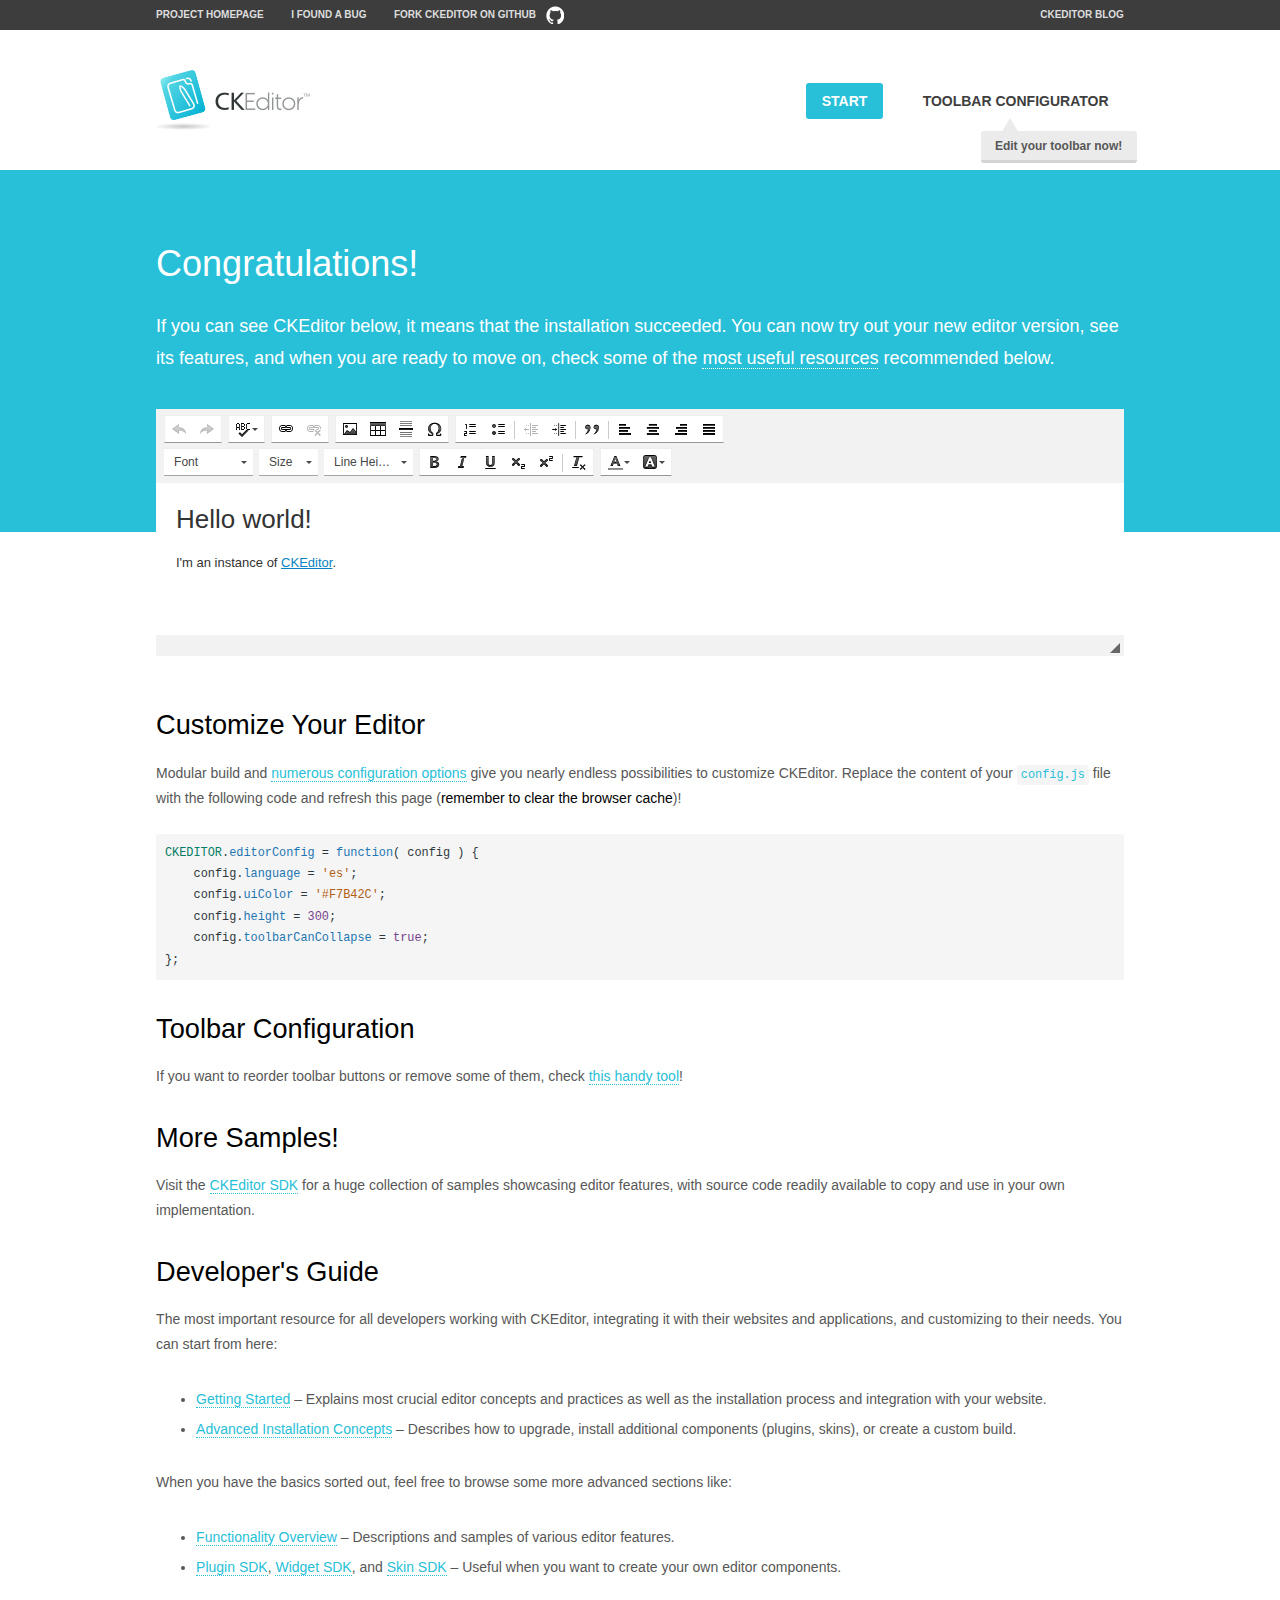
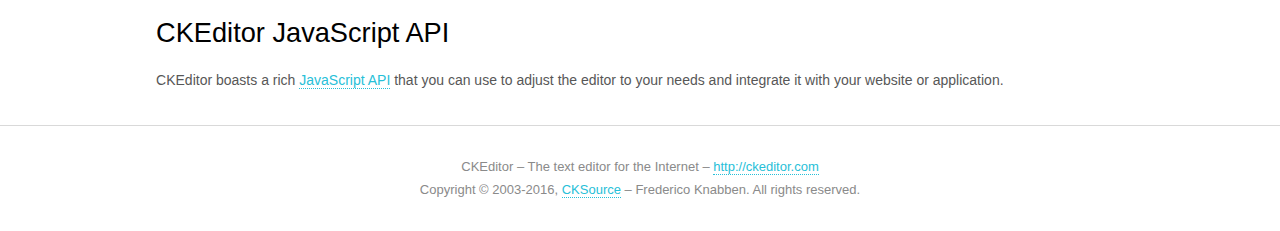
<file: ckeditor/samples/index.html>
<!DOCTYPE html>
<!--
Copyright (c) 2003-2016, CKSource - Frederico Knabben. All rights reserved.
For licensing, see LICENSE.md or http://ckeditor.com/license
-->
<html>
<head>
	<meta charset="utf-8">
	<title>CKEditor Sample</title>
	<script src="../ckeditor.js"></script>
	<script src="js/sample.js"></script>
	<link rel="stylesheet" href="css/samples.css">
	<link rel="stylesheet" href="toolbarconfigurator/lib/codemirror/neo.css">
</head>
<body id="main">

<nav class="navigation-a">
	<div class="grid-container">
		<ul class="navigation-a-left grid-width-70">
			<li><a href="http://ckeditor.com">Project Homepage</a></li>
			<li><a href="http://dev.ckeditor.com/">I found a bug</a></li>
			<li><a href="http://github.com/ckeditor/ckeditor-dev" class="icon-pos-right icon-navigation-a-github">Fork CKEditor on GitHub</a></li>
		</ul>
		<ul class="navigation-a-right grid-width-30">
			<li><a href="http://ckeditor.com/blog-list">CKEditor Blog</a></li>
		</ul>
	</div>
</nav>

<header class="header-a">
	<div class="grid-container">
		<h1 class="header-a-logo grid-width-30">
			<a href="index.html"><img src="img/logo.png" alt="CKEditor Sample"></a>
		</h1>

		<nav class="navigation-b grid-width-70">
			<ul>
				<li><a href="index.html" class="button-a button-a-background">Start</a></li>
				<li><a href="toolbarconfigurator/index.html" class="button-a">Toolbar configurator <span class="balloon-a balloon-a-nw">Edit your toolbar now!</span></a></li>
			</ul>
		</nav>
	</div>
</header>

<main>
	<div class="adjoined-top">
		<div class="grid-container">
			<div class="content grid-width-100">
				<h1>Congratulations!</h1>
				<p>
					If you can see CKEditor below, it means that the installation succeeded.
					You can now try out your new editor version, see its features, and when you are ready to move on, check some of the <a href="#sample-customize">most useful resources</a> recommended below.
				</p>
			</div>
		</div>
	</div>
	<div class="adjoined-bottom">
		<div class="grid-container">
			<div class="grid-width-100">
				<div id="editor">
					<h1>Hello world!</h1>
					<p>I'm an instance of <a href="http://ckeditor.com">CKEditor</a>.</p>
				</div>
			</div>
		</div>
	</div>

	<div class="grid-container">
		<div class="content grid-width-100">
			<section id="sample-customize">
				<h2>Customize Your Editor</h2>
				<p>Modular build and <a href="http://docs.ckeditor.com/#!/guide/dev_configuration">numerous configuration options</a> give you nearly endless possibilities to customize CKEditor. Replace the content of your <code><a href="../config.js">config.js</a></code> file with the following code and refresh this page (<strong>remember to clear the browser cache</strong>)!</p>
		<pre class="cm-s-neo CodeMirror"><code><span style="padding-right: 0.1px;"><span class="cm-variable">CKEDITOR</span>.<span class="cm-property">editorConfig</span> <span class="cm-operator">=</span> <span class="cm-keyword">function</span>( <span class="cm-def">config</span> ) {</span>
<span style="padding-right: 0.1px;"><span class="cm-tab">	</span><span class="cm-variable-2">config</span>.<span class="cm-property">language</span> <span class="cm-operator">=</span> <span class="cm-string">'es'</span>;</span>
<span style="padding-right: 0.1px;"><span class="cm-tab">	</span><span class="cm-variable-2">config</span>.<span class="cm-property">uiColor</span> <span class="cm-operator">=</span> <span class="cm-string">'#F7B42C'</span>;</span>
<span style="padding-right: 0.1px;"><span class="cm-tab">	</span><span class="cm-variable-2">config</span>.<span class="cm-property">height</span> <span class="cm-operator">=</span> <span class="cm-number">300</span>;</span>
<span style="padding-right: 0.1px;"><span class="cm-tab">	</span><span class="cm-variable-2">config</span>.<span class="cm-property">toolbarCanCollapse</span> <span class="cm-operator">=</span> <span class="cm-atom">true</span>;</span>
<span style="padding-right: 0.1px;">};</span></code></pre>
			</section>

			<section>
				<h2>Toolbar Configuration</h2>
				<p>If you want to reorder toolbar buttons or remove some of them, check <a href="toolbarconfigurator/index.html">this handy tool</a>!</p>
			</section>

			<section>
				<h2>More Samples!</h2>
				<p>Visit the <a href="http://sdk.ckeditor.com">CKEditor SDK</a> for a huge collection of samples showcasing editor features, with source code readily available to copy and use in your own implementation.</p>
			</section>

			<section>
				<h2>Developer's Guide</h2>
				<p>The most important resource for all developers working with CKEditor, integrating it with their websites and applications, and customizing to their needs. You can start from here:</p>
				<ul>
					<li><a href="http://docs.ckeditor.com/#!/guide/dev_installation">Getting Started</a> &ndash; Explains most crucial editor concepts and practices as well as the installation process and integration with your website.</li>
					<li><a href="http://docs.ckeditor.com/#!/guide/dev_advanced_installation">Advanced Installation Concepts</a> &ndash; Describes how to upgrade, install additional components (plugins, skins), or create a custom build.</li>
				</ul>
					<p>When you have the basics sorted out, feel free to browse some more advanced sections like:</p>
				<ul>
					<li><a href="http://docs.ckeditor.com/#!/guide/dev_features">Functionality Overview</a> &ndash; Descriptions and samples of various editor features.</li>
					<li><a href="http://docs.ckeditor.com/#!/guide/plugin_sdk_intro">Plugin SDK</a>, <a href="http://docs.ckeditor.com/#!/guide/widget_sdk_intro">Widget SDK</a>, and <a href="http://docs.ckeditor.com/#!/guide/skin_sdk_intro">Skin SDK</a> &ndash; Useful when you want to create your own editor components.</li>
				</ul>
			</section>

			<section>
				<h2>CKEditor JavaScript API</h2>
				<p>CKEditor boasts a rich <a href="http://docs.ckeditor.com/#!/api">JavaScript API</a> that you can use to adjust the editor to your needs and integrate it with your website or application.</p>
			</section>
		</div>
	</div>
</main>

<footer class="footer-a grid-container">
	<div class="grid-container">
		<p class="grid-width-100">
			CKEditor &ndash; The text editor for the Internet &ndash; <a class="samples" href="http://ckeditor.com/">http://ckeditor.com</a>
		</p>
		<p class="grid-width-100" id="copy">
			Copyright &copy; 2003-2016, <a class="samples" href="http://cksource.com/">CKSource</a> &ndash; Frederico Knabben. All rights reserved.
		</p>
	</div>
</footer>
<script>
	initSample();
</script>

</body>
</html>
</file>
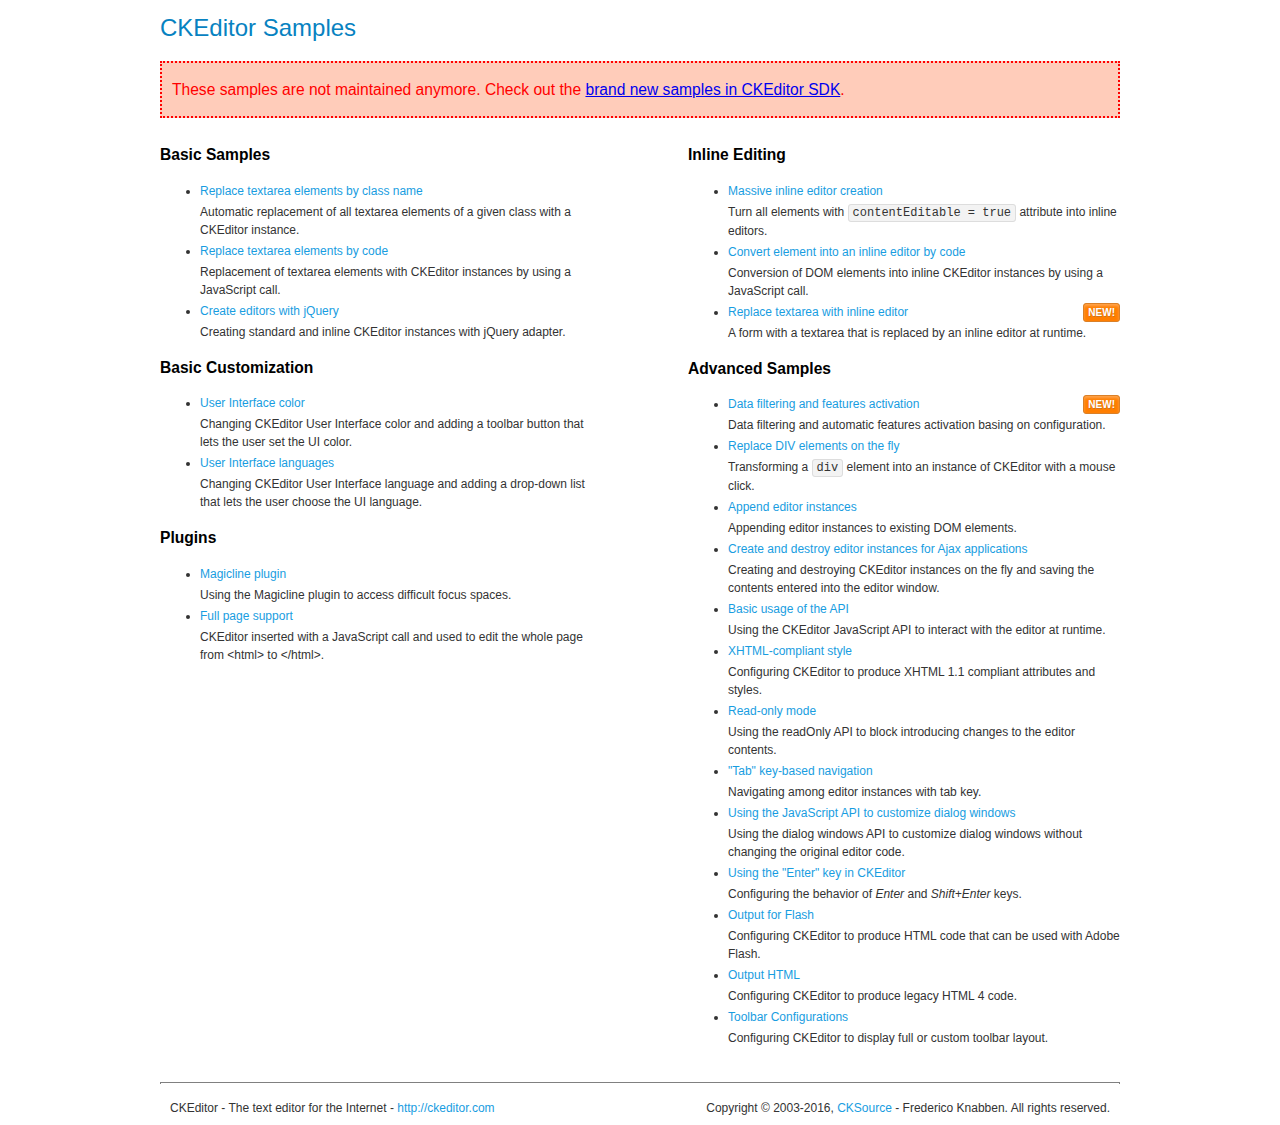
<file: ckeditor/samples/old/index.html>
<!DOCTYPE html>
<!--
Copyright (c) 2003-2016, CKSource - Frederico Knabben. All rights reserved.
For licensing, see LICENSE.md or http://ckeditor.com/license
-->
<html>
<head>
	<meta charset="utf-8">
	<title>CKEditor Samples</title>
	<link rel="stylesheet" href="sample.css">
</head>
<body>
	<h1 class="samples">
		CKEditor Samples
	</h1>
	<div class="warning deprecated">
		These samples are not maintained anymore. Check out the <a href="http://sdk.ckeditor.com/">brand new samples in CKEditor SDK</a>.
	</div>
	<div class="twoColumns">
		<div class="twoColumnsLeft">
			<h2 class="samples">
				Basic Samples
			</h2>
			<dl class="samples">
				<dt><a class="samples" href="replacebyclass.html">Replace textarea elements by class name</a></dt>
				<dd>Automatic replacement of all textarea elements of a given class with a CKEditor instance.</dd>

				<dt><a class="samples" href="replacebycode.html">Replace textarea elements by code</a></dt>
				<dd>Replacement of textarea elements with CKEditor instances by using a JavaScript call.</dd>

				<dt><a class="samples" href="jquery.html">Create editors with jQuery</a></dt>
				<dd>Creating standard and inline CKEditor instances with jQuery adapter.</dd>
			</dl>

			<h2 class="samples">
				Basic Customization
			</h2>
			<dl class="samples">
				<dt><a class="samples" href="uicolor.html">User Interface color</a></dt>
				<dd>Changing CKEditor User Interface color and adding a toolbar button that lets the user set the UI color.</dd>

				<dt><a class="samples" href="uilanguages.html">User Interface languages</a></dt>
				<dd>Changing CKEditor User Interface language and adding a drop-down list that lets the user choose the UI language.</dd>
			</dl>


			<h2 class="samples">Plugins</h2>
<dl class="samples">
<dt><a class="samples" href="magicline/magicline.html">Magicline plugin</a></dt>
<dd>Using the Magicline plugin to access difficult focus spaces.</dd>

<dt><a class="samples" href="wysiwygarea/fullpage.html">Full page support</a></dt>
<dd>CKEditor inserted with a JavaScript call and used to edit the whole page from &lt;html&gt; to &lt;/html&gt;.</dd>
</dl>
		</div>
		<div class="twoColumnsRight">
			<h2 class="samples">
				Inline Editing
			</h2>
			<dl class="samples">
				<dt><a class="samples" href="inlineall.html">Massive inline editor creation</a></dt>
				<dd>Turn all elements with <code>contentEditable = true</code> attribute into inline editors.</dd>

				<dt><a class="samples" href="inlinebycode.html">Convert element into an inline editor by code</a></dt>
				<dd>Conversion of DOM elements into inline CKEditor instances by using a JavaScript call.</dd>

				<dt><a class="samples" href="inlinetextarea.html">Replace textarea with inline editor</a> <span class="new">New!</span></dt>
				<dd>A form with a textarea that is replaced by an inline editor at runtime.</dd>

				
			</dl>

			<h2 class="samples">
				Advanced Samples
			</h2>
			<dl class="samples">
				<dt><a class="samples" href="datafiltering.html">Data filtering and features activation</a> <span class="new">New!</span></dt>
				<dd>Data filtering and automatic features activation basing on configuration.</dd>

				<dt><a class="samples" href="divreplace.html">Replace DIV elements on the fly</a></dt>
				<dd>Transforming a <code>div</code> element into an instance of CKEditor with a mouse click.</dd>

				<dt><a class="samples" href="appendto.html">Append editor instances</a></dt>
				<dd>Appending editor instances to existing DOM elements.</dd>

				<dt><a class="samples" href="ajax.html">Create and destroy editor instances for Ajax applications</a></dt>
				<dd>Creating and destroying CKEditor instances on the fly and saving the contents entered into the editor window.</dd>

				<dt><a class="samples" href="api.html">Basic usage of the API</a></dt>
				<dd>Using the CKEditor JavaScript API to interact with the editor at runtime.</dd>

				<dt><a class="samples" href="xhtmlstyle.html">XHTML-compliant style</a></dt>
				<dd>Configuring CKEditor to produce XHTML 1.1 compliant attributes and styles.</dd>

				<dt><a class="samples" href="readonly.html">Read-only mode</a></dt>
				<dd>Using the readOnly API to block introducing changes to the editor contents.</dd>

				<dt><a class="samples" href="tabindex.html">"Tab" key-based navigation</a></dt>
				<dd>Navigating among editor instances with tab key.</dd>


				
<dt><a class="samples" href="dialog/dialog.html">Using the JavaScript API to customize dialog windows</a></dt>
<dd>Using the dialog windows API to customize dialog windows without changing the original editor code.</dd>

<dt><a class="samples" href="enterkey/enterkey.html">Using the &quot;Enter&quot; key in CKEditor</a></dt>
<dd>Configuring the behavior of <em>Enter</em> and <em>Shift+Enter</em> keys.</dd>

<dt><a class="samples" href="htmlwriter/outputforflash.html">Output for Flash</a></dt>
<dd>Configuring CKEditor to produce HTML code that can be used with Adobe Flash.</dd>

<dt><a class="samples" href="htmlwriter/outputhtml.html">Output HTML</a></dt>
<dd>Configuring CKEditor to produce legacy HTML 4 code.</dd>

<dt><a class="samples" href="toolbar/toolbar.html">Toolbar Configurations</a></dt>
<dd>Configuring CKEditor to display full or custom toolbar layout.</dd>

			</dl>
		</div>
	</div>
	<div id="footer">
		<hr>
		<p>
			CKEditor - The text editor for the Internet - <a class="samples" href="http://ckeditor.com/">http://ckeditor.com</a>
		</p>
		<p id="copy">
			Copyright &copy; 2003-2016, <a class="samples" href="http://cksource.com/">CKSource</a> - Frederico Knabben. All rights reserved.
		</p>
	</div>
</body>
</html>
</file>
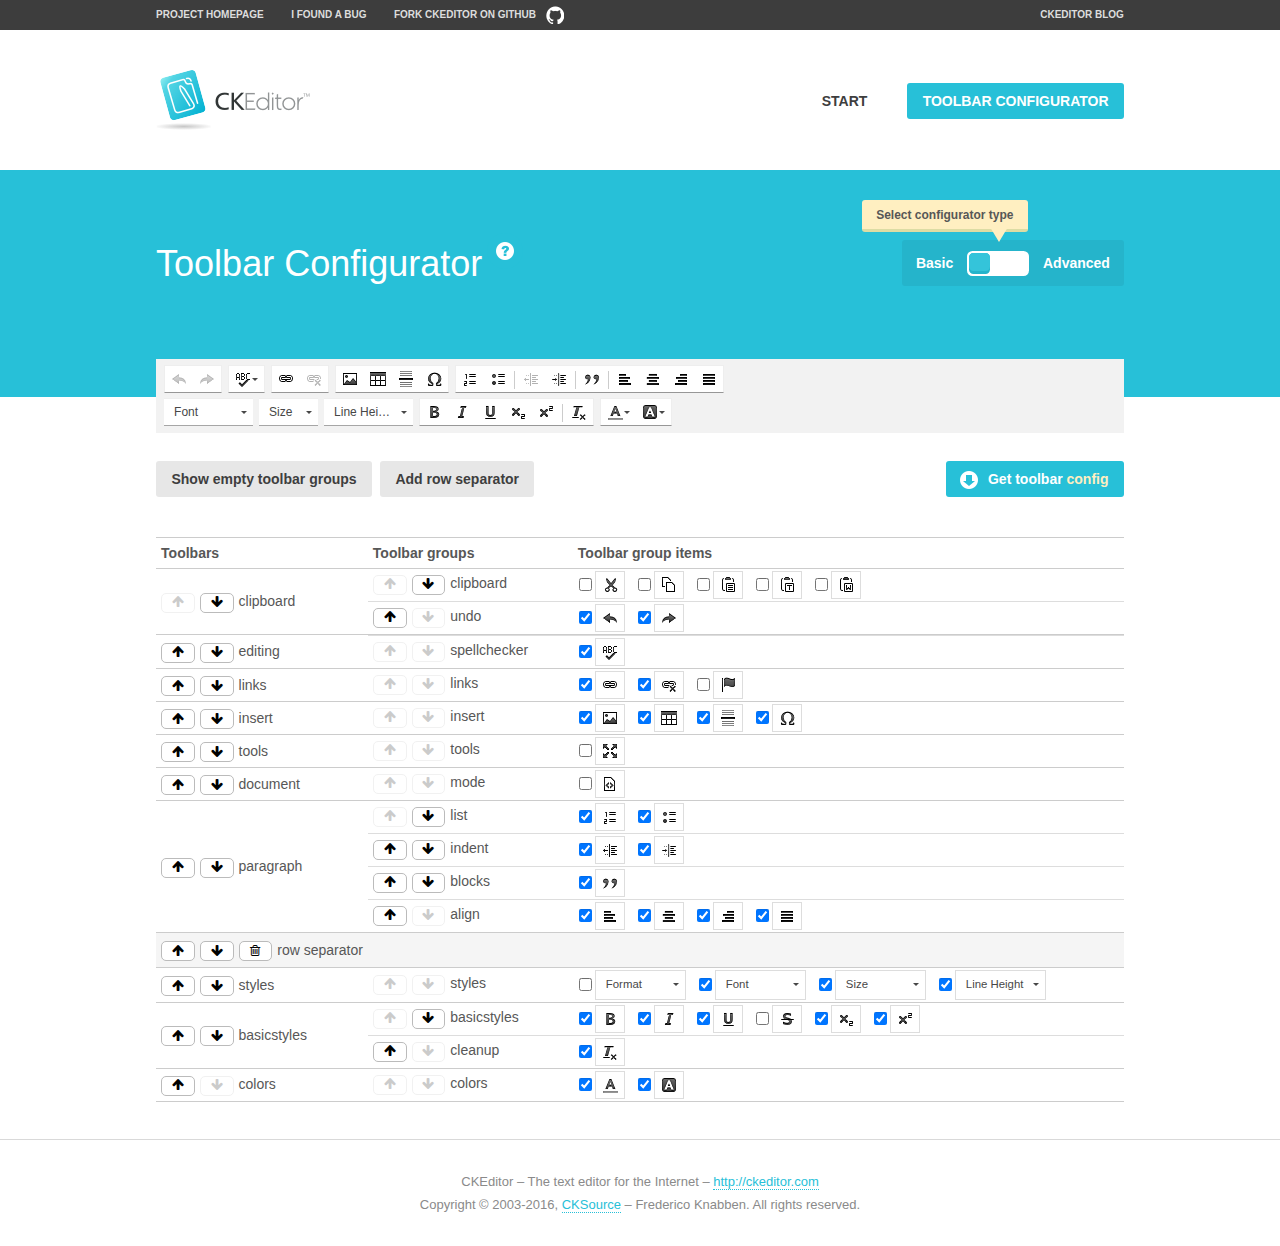
<file: ckeditor/samples/toolbarconfigurator/index.html>
<!DOCTYPE html>
<!--
Copyright (c) 2003-2016, CKSource - Frederico Knabben. All rights reserved.
For licensing, see LICENSE.md or http://ckeditor.com/license
-->
<!--[if IE 8]><html class="ie8"><![endif]-->
<!--[if gt IE 8]><html><![endif]-->
<!--[if !IE]><!--><html><!--<![endif]-->
<head>
	<meta charset="utf-8">
	<title>Toolbar Configurator</title>
	<script src="../../ckeditor.js"></script>
	<script>
		if ( CKEDITOR.env.ie && CKEDITOR.env.version < 9 )
			CKEDITOR.tools.enableHtml5Elements( document );
	</script>
	<link rel="stylesheet" href="lib/codemirror/codemirror.css">
	<link rel="stylesheet" href="lib/codemirror/show-hint.css">
	<link rel="stylesheet" href="lib/codemirror/neo.css">
	<link rel="stylesheet" href="css/fontello.css">
	<link rel="stylesheet" href="../css/samples.css">
</head>
<body id="toolbar">

<nav class="navigation-a">
	<div class="grid-container">
		<ul class="navigation-a-left grid-width-70">
			<li><a href="http://ckeditor.com">Project Homepage</a></li>
			<li><a href="http://dev.ckeditor.com/">I found a bug</a></li>
			<li><a href="http://github.com/ckeditor/ckeditor-dev" class="icon-pos-right icon-navigation-a-github">Fork CKEditor on GitHub</a></li>
		</ul>
		<ul class="navigation-a-right grid-width-30">
			<li><a href="http://ckeditor.com/blog-list">CKEditor Blog</a></li>
		</ul>
	</div>
</nav>

<header class="header-a">
	<div class="grid-container">
		<h1 class="header-a-logo grid-width-30">
			<a href="../index.html"><img src="../img/logo.png" alt="CKEditor Logo"></a>
		</h1>
		<nav class="navigation-b grid-width-70">
			<ul>
				<li><a href="../index.html"  class="button-a">Start</a></li>
				<li><a href="index.html"  class="button-a button-a-background">Toolbar configurator</a></li>
			</ul>
		</nav>
	</div>
</header>

<main>
	<div class="adjoined-top">
		<div class="grid-container">
			<div class="content grid-width-100">
				<div class="grid-container-nested">
					<h1 class="grid-width-60">
						Toolbar Configurator
						<a href="#help-content" type="button" title="Configurator help" id="help" class="button-a button-a-background button-a-no-text icon-pos-left icon-question-mark">Help</a>
					</h1>

					<div class="grid-width-40 grid-switch-magic">
						<div class="switch">
							<span class="balloon-a balloon-a-se">Select configurator type</span>
							<input type="radio" name="radio" data-num="1" id="radio-basic" />
							<input type="radio" name="radio" data-num="2" id="radio-advanced" />
							<label data-for="1" for="radio-basic">Basic</label>
							<span class="switch-inner">
								<span class="handler"></span>
							</span>
							<label data-for="2" for="radio-advanced">Advanced</label>
						</div>
					</div>
				</div>
			</div>
		</div>
	</div>
	<div class="adjoined-bottom">
		<div class="grid-container">
			<div class="grid-width-100">
				<div class="editors-container">
					<div id="editor-basic"></div>
					<div id="editor-advanced"></div>
				</div>
			</div>
		</div>
	</div>

	<div class="grid-container configurator">
		<div class="content grid-width-100">
			<div class="configurator">
				<div>
					<div id="toolbarModifierWrapper"></div>
				</div>
			</div>
		</div>
	</div>

	<div id="help-content">
		<div class="grid-container">
			<div class="grid-width-100">
				<h2>What Am I Doing Here?</h2>

				<div class="grid-container grid-container-nested">
					<div class="basic">
						<div class="grid-width-50">
							<p>Arrange <a href="http://docs.ckeditor.com/#!/api/CKEDITOR.config-cfg-toolbarGroups">toolbar groups</a>, toggle <a href="http://docs.ckeditor.com/#!/api/CKEDITOR.config-cfg-removeButtons">button visibility</a> according to your needs and get your toolbar configuration.</p>
							<p>You can replace the content of the <a href="../../config.js"><code>config.js</code></a> file with the generated configuration. If you already set some configuration options you will need to merge both configurations.</p>
						</div>
						<div class="grid-width-50">
							<p>Read more about different ways of <a href="http://docs.ckeditor.com/#!/guide/dev_configuration">setting configuration</a> and do not forget about <strong>clearing browser cache</strong>.</p>
							<p>Arranging toolbar groups is the recommended way of configuring the toolbar, but if you need more freedom you can use the <a href="#advanced">advanced configurator</a>.</p>
						</div>
					</div>
					<div class="advanced" style="display: none;">
						<div class="grid-width-50">
							<p>With this code editor you can edit your <a href="http://docs.ckeditor.com/#!/api/CKEDITOR.config-cfg-toolbar">toolbar configuration</a> live.</p>
							<p>You can replace the content of the <a href="../../config.js"><code>config.js</code></a> file with the generated configuration. If you already set some configuration options you will need to merge both configurations.</p>
						</div>
						<div class="grid-width-50">
							<p>Read more about different ways of <a href="http://docs.ckeditor.com/#!/guide/dev_configuration">setting configuration</a> and do not forget about <strong>clearing browser cache</strong>.</p>
						</div>
					</div>
				</div>

				<p class="grid-container grid-container-nested">
					<button type="button" class="help-content-close grid-width-100 button-a button-a-background">Got it. Let's play!</button>
				</p>
			</div>
		</div>
	</div>
</main>

<footer class="footer-a grid-container">
	<p class="grid-width-100">
		CKEditor &ndash; The text editor for the Internet &ndash; <a class="samples" href="http://ckeditor.com/">http://ckeditor.com</a>
	</p>
	<p class="grid-width-100" id="copy">
		Copyright &copy; 2003-2016, <a class="samples" href="http://cksource.com/">CKSource</a> &ndash; Frederico Knabben. All rights reserved.
	</p>
</footer>

<script src="lib/codemirror/codemirror.js"></script>
<script src="lib/codemirror/javascript.js"></script>
<script src="lib/codemirror/show-hint.js"></script>

<script src="js/fulltoolbareditor.js"></script>
<script src="js/abstracttoolbarmodifier.js"></script>
<script src="js/toolbarmodifier.js"></script>
<script src="js/toolbartextmodifier.js"></script>
<script src="../js/sf.js"></script>

<script>
	( function() {
		'use strict';

		var mode = ( window.location.hash.substr( 1 ) === 'advanced' ) ? 'advanced' : 'basic',
			configuratorSection = CKEDITOR.document.findOne( 'main > .grid-container.configurator' ),
			basicInstruction = CKEDITOR.document.findOne( '#help-content .basic' ),
			advancedInstruction = CKEDITOR.document.findOne( '#help-content .advanced' ),

			// Configurator mode switcher.
			modeSwitchBasic = CKEDITOR.document.getById( 'radio-basic' ),
			modeSwitchAdvanced = CKEDITOR.document.getById( 'radio-advanced' );

		// Initial setup
		function updateSwitcher() {
			if ( mode === 'advanced' ) {
				modeSwitchAdvanced.$.checked = true;
			} else {
				modeSwitchBasic.$.checked = true;
			}
		}

		updateSwitcher();

		CKEDITOR.document.getWindow().on( 'hashchange', function( e ) {
			var hash = window.location.hash.substr( 1 );
			if ( !( hash === 'advanced' || hash === 'basic' ) ) {
				return;
			}
			mode = hash;
			onToolbarsDone( mode );
		} );

		CKEDITOR.document.getWindow().on( 'resize', function() {
			updateToolbar( ( mode === 'basic' ? toolbarModifier : toolbarTextModifier )[ 'editorInstance' ] );
		} );

		function onRefresh( modifier ) {
			modifier = modifier || this;

			if ( mode === 'basic' && modifier instanceof ToolbarConfigurator.ToolbarTextModifier ) {
				return;
			}

			// CodeMirror container becomes visible, so we need to refresh and to avoid rendering problems.
			if ( mode === 'advanced' && modifier instanceof ToolbarConfigurator.ToolbarTextModifier ) {
				modifier.codeContainer.refresh();
			}

			updateToolbar( modifier.editorInstance );
		}

		function updateToolbar( editor ) {
			var editorContainer = editor.container;

			// Not always editor is loaded.
			if ( !editorContainer ) {
				return;
			}

			var displayStyle = editorContainer.getStyle( 'display' );

			editorContainer.setStyle( 'display', 'block' );

			var newHeight = editorContainer.getSize( 'height' );

			var newMarginTop = parseInt( editorContainer.getComputedStyle( 'margin-top' ), 10 );
			newMarginTop = ( isNaN( newMarginTop ) ? 0 : Number( newMarginTop ) );

			var newMarginBottom = parseInt( editorContainer.getComputedStyle( 'margin-bottom' ), 10 );
			newMarginBottom = ( isNaN( newMarginBottom ) ? 0 : Number( newMarginBottom ) );

			var result = newHeight + newMarginTop + newMarginBottom;

			editorContainer.setStyle( 'display', displayStyle );

			editor.container.getAscendant( 'div' ).setStyle( 'height', result + 'px' );
		}

		var toolbarModifier = new ToolbarConfigurator.ToolbarModifier( 'editor-basic' );

		var done = 0;
		toolbarModifier.init( onToolbarInit );
		toolbarModifier.onRefresh = onRefresh;

		CKEDITOR.document.getById( 'toolbarModifierWrapper' ).append( toolbarModifier.mainContainer );

		var toolbarTextModifier = new ToolbarConfigurator.ToolbarTextModifier( 'editor-advanced' );
		toolbarTextModifier.init( onToolbarInit );
		toolbarTextModifier.onRefresh = onRefresh;

		function onToolbarInit() {
			if ( ++done === 2 ) {
				onToolbarsDone();

				positionSticky.watch( CKEDITOR.document.findOne( '.toolbar' ), function() {
					return mode === 'advanced';
				} );
			}
		}

		function onToolbarsDone() {
			if ( mode === 'basic' ) {
				toggleModeBasic( false );
			} else {
				toggleModeAdvanced( false );
			}

			updateSwitcher();

			setTimeout( function() {
				CKEDITOR.document.findOne( '.editors-container' ).addClass( 'active' );
				CKEDITOR.document.findOne( '#toolbarModifierWrapper' ).addClass( 'active' );
			}, 200 );
		}

		CKEDITOR.document.getById( 'toolbarModifierWrapper' ).append( toolbarTextModifier.mainContainer );

		function toogleModeSwitch( onElement, offElement, onModifier, offModifier ) {
			onElement.addClass( 'fancy-button-active' );
			offElement.removeClass( 'fancy-button-active' );

			onModifier.showUI();
			offModifier.hideUI();
		}

		function toggleModeBasic( callOnRefresh ) {
			callOnRefresh = ( callOnRefresh !== false );
			mode = 'basic';
			window.location.hash = '#basic';
			toogleModeSwitch( modeSwitchBasic, modeSwitchAdvanced, toolbarModifier, toolbarTextModifier );

			configuratorSection.removeClass( 'freed-width' );
			basicInstruction.show();
			advancedInstruction.hide();

			callOnRefresh && onRefresh( toolbarModifier );
		}

		function toggleModeAdvanced( callOnRefresh ) {
			callOnRefresh = ( callOnRefresh !== false );
			mode = 'advanced';
			window.location.hash = '#advanced';
			toogleModeSwitch( modeSwitchAdvanced, modeSwitchBasic, toolbarTextModifier, toolbarModifier );

			configuratorSection.addClass( 'freed-width' );
			advancedInstruction.show();
			basicInstruction.hide();

			callOnRefresh && onRefresh( toolbarTextModifier );
		}

		modeSwitchBasic.on( 'click', toggleModeBasic );
		modeSwitchAdvanced.on( 'click', toggleModeAdvanced );

		//
		// Position:sticky for the toolbar.
		//

		// Will make elements behave like they were styled with position:sticky.
		var positionSticky = {
			// Store object: {
			// 		element: CKEDITOR.dom.element, // Element which will float.
			// 		placeholder: CKEDITOR.dom.element, // Placeholder which is place to prevent page bounce.
			// 		isFixed: boolean // Whether element float now.
			// }
			watched: [],

			active: [],

			staticContainer: null,

			init: function() {
				var element = CKEDITOR.dom.element.createFromHtml(
					'<div class="staticContainer">' +
						'<div class="grid-container" >' +
							'<div class="grid-width-100">' +
								'<div class="inner"></div>' +
							'</div>' +
						'</div>' +
					'</div>' );

				this.staticContainer = element.findOne( '.inner' );

				CKEDITOR.document.getBody().append( element );
			},

			watch: function( element, preventFunc ) {
				this.watched.push( {
					element: element,
					placeholder: new CKEDITOR.dom.element( 'div' ),
					isFixed: false,
					preventFunc: preventFunc
				} );
			},

			checkAll: function() {
				for ( var i = 0; i < this.watched.length; i++ ) {
					this.check( this.watched[ i ] );
				}
			},

			check: function( element ) {
				var isFixed = element.isFixed;
				var shouldBeFixed = this.shouldBeFixed( element );

				// Nothing to be done.
				if ( isFixed === shouldBeFixed ) {
					return;
				}

				var placeholder = element.placeholder;

				if ( isFixed ) {
					// Unfixing.

					element.element.insertBefore( placeholder );
					placeholder.remove();

					element.element.removeStyle( 'margin' );

					this.active.splice( CKEDITOR.tools.indexOf( this.active, element ), 1 );

				} else {
					// Fixing.
					placeholder.setStyle( 'width', element.element.getSize( 'width' ) + 'px' );
					placeholder.setStyle( 'height', element.element.getSize( 'height' ) + 'px' );
					placeholder.setStyle( 'margin-bottom', element.element.getComputedStyle( 'margin-bottom' ) );
					placeholder.setStyle( 'display', element.element.getComputedStyle( 'display' ) );
					placeholder.insertAfter( element.element );

					this.staticContainer.append( element.element );

					this.active.push( element );
				}

				element.isFixed = !element.isFixed;
			},

			shouldBeFixed: function( element ) {
				if ( element.preventFunc && element.preventFunc() ) {
					return false;
				}

				// If element is already fixed we are checking it's placeholder.
				var related = ( element.isFixed ? element.placeholder : element.element ),
					clientRect = related.$.getBoundingClientRect(),
					staticHeight = this.staticContainer.getSize('height' ),
					elemHeight = element.element.getSize( 'height' );

				if ( element.isFixed ) {
					return ( clientRect.top + elemHeight < staticHeight );
				} else {
					return ( clientRect.top < staticHeight );
				}
			}
		};

		positionSticky.init();

		CKEDITOR.document.getWindow().on( 'scroll',
			new CKEDITOR.tools.eventsBuffer( 100, positionSticky.checkAll, positionSticky ).input
		);

		// Make the toolbar sticky.
		positionSticky.watch( CKEDITOR.document.findOne( '.editors-container' ) );

		// Help button and help-content.
		( function() {
			var helpButton = CKEDITOR.document.getById( 'help' ),
				helpContent = CKEDITOR.document.getById( 'help-content' );

			// Don't show help button on IE8 because it's unsupported by Pico Modal.
			if ( CKEDITOR.env.ie && CKEDITOR.env.version == 8 ) {
				helpButton.hide();
			} else {
				// Display help modal when the button is clicked.
				helpButton.on( 'click', function( evt ) {
					SF.modal( {
						// Clone modal content from DOM.
						content: helpContent.getHtml(),

						afterCreate: function( modal ) {
							// Enable modal content button to close the modal.
							new CKEDITOR.dom.element( modal.modalElem() ).findOne( '.help-content-close' ).once( 'click', modal.close );
						}
					} ).show();
				} );
			}
		} )();
	} )();
</script>
</body>
</html>
</file>
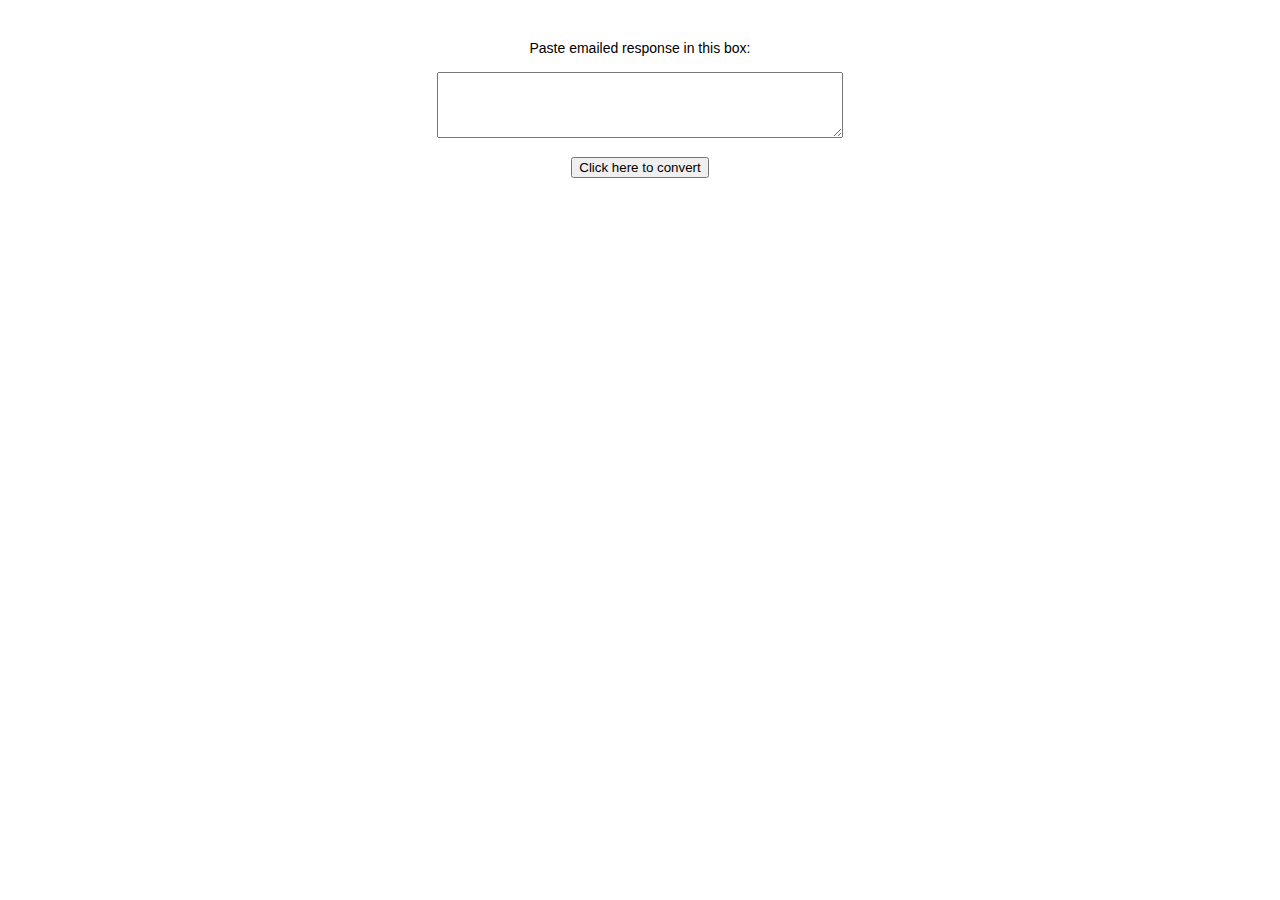
<file: test.htm>
<!DOCTYPE html>
<html>
<head>
	<script src="//ajax.googleapis.com/ajax/libs/jquery/1.11.3/jquery.min.js"></script>	
	<style type="text/css">
		body { 		font-family:Verdana,Geneva,sans-serif;font-size:14px;
					text-align:center
			}
	</style>
</head>		
<body>
  <div id='resbox' style='display:inline-block'>
   <br><br>Paste emailed response in this box:<br><br>
   <textarea id='res' style='width:400px;height:60px'></textarea><br><br>
   <button onclick='convert()'>Click here to convert</button>
   </div>
 </body>
<script>

	function convert()  
	{
		var i=0;
		var res=$("#res").val();
		if (!res) 
			return;
		str="<b>"+res.match(/form\.(.*) Student's/)[1]+"<br><br><br>";
		str+="Student's name: </b>"+res.match(/Name: :(.*?) Address/)[1]+"<br><br>";
		str+="<b>Address Line 1: </b>"+res.match(/Address Line 1: :(.*?) City/)[1]+"<br>";
		str+="<b>City: </b>"+res.match(/City: : (.*) State/)[1]+"<br>";
		str+="<b>State/Province: </b>"+res.match(/State\/Province: :(.*?) ZIP/)[1]+"<br>";
		str+="<b>ZIP/Postal Code: </b>"+res.match(/ZIP\/Postal Code: :(.*?) Student Type/)[1]+"<br>";
		str+="<b>Student Type: </b>"+res.match(/Student Type :(.*?) Age/)[1]+"<br>";
		str+="<b>Age (if under 18): </b>"+res.match(/Age \(if under 18\): : (.*?) Grade/)[1]+"<br>";
		str+="<b>Grade: </b>"+res.match(/Grade: : (.*?) School/)[1]+"<br>";
		str+="<b>School: </b>"+res.match(/School: : (.*?) Employer/)[1]+"<br>";
		str+="<b>Employer (adult students): </b>"+res.match(/Employer \(adult students\): : (.*?) Email/)[1]+"<br>";
		str+="<b>Email: </b>"+res.match(/Email: : (.*?) Home/)[1]+"<br>";
		str+="<b>Home Phone: </b>"+res.match(/Home Phone: : (.*?) Cell/)[1]+"<br>";
		str+="<b>Cell Phone: </b>"+res.match(/Cell Phone: : (.*?) Mother/)[1]+"<br><br>";
		str+="<b>Mother's Name: </b>"+res.match(/Mother's Name: : (.*?) Mother/)[1]+"<br>";
		str+="<b>Mother's Email: </b>"+res.match(/Mother's Email: : (.*?) Mother/)[1]+"<br>";
		str+="<b>Mother's Cell Phone: </b>"+res.match(/Mother's Cell Phone: : (.*?) Father/)[1]+"<br><br>";
		str+="<b>Father's Name: </b>"+res.match(/Father's Name: : (.*?) Father/)[1]+"<br>";
		str+="<b>Father's Email: </b>"+res.match(/Father's Email: : (.*?) Father/)[1]+"<br>";
		str+="<b>Father's Cell Phone: </b>"+res.match(/Father's Cell Phone: : (.*?) Location/)[1]+"<br><br>";
		str+="<b>Location: </b>"+res.match(/Location: : (.*?) Instrument/)[1]+"<br>";
		str+="<b>Instrument for Lessons: </b>"+res.match(/Instrument for Lessons: : (.*?) Requested/)[1]+"<br>";
		str+="<b>Requested Teacher (if known): </b>"+res.match(/Requested Teacher \(if known\): : (.*?) Lesson/)[1]+"<br>";
		str+="<b>Lesson Length: </b>"+res.match(/Lesson Legnth: : (.*?) Please/)[1]+"<br>";
		str+="<b>Please indicate all days available for lessons: </b>"+res.match(/Please indicate all days available for lessons: : (.*?) Classes/)[1]+"<br>";
		str+="<b>Classes/Workshops: </b>"+res.match(/Classes\/Workshops: : (.*?) Tee/)[1]+"<br>";
		str+="<b>Tee shirt size: </b>"+res.match(/Tee shirt size: : (.*?) Questions/)[1]+"<br>";
		str+="<b>Questions/Comments: </b>"+res.match(/Questions\/Comments: : (.*?)/)[1]+"<br>";
		$("#resbox").html(str)
		$("#resbox").css("text-align","left")
		$("#resbox").css("display","block")
		$("#resbox").css("margin-left","24px")
		
		
		
	
	}
  
  
    
</script>
</html>
</file>
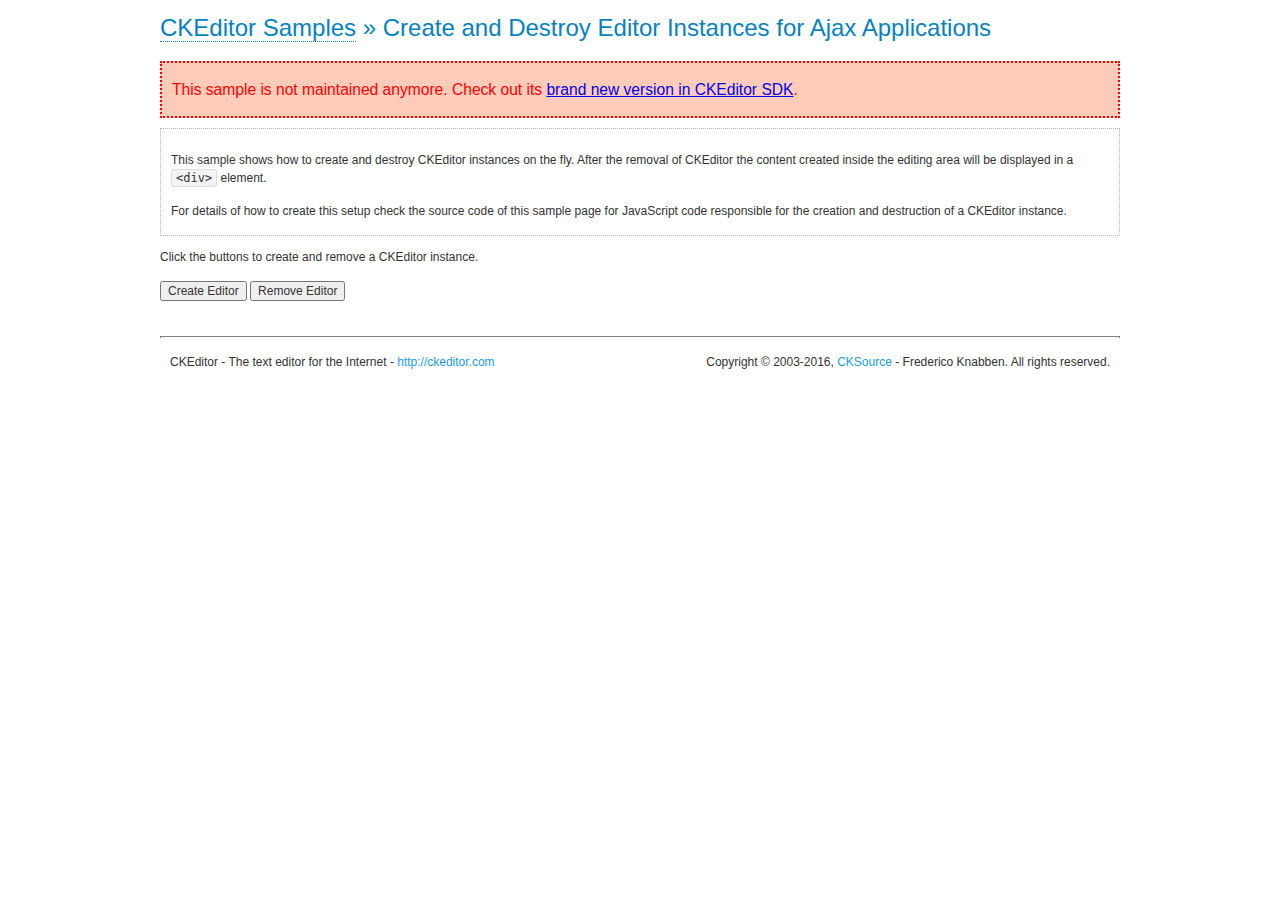
<file: ckeditor/samples/old/ajax.html>
<!DOCTYPE html>
<!--
Copyright (c) 2003-2016, CKSource - Frederico Knabben. All rights reserved.
For licensing, see LICENSE.md or http://ckeditor.com/license
-->
<html>
<head>
	<meta charset="utf-8">
	<title>Ajax &mdash; CKEditor Sample</title>
	<script src="../../ckeditor.js"></script>
	<link rel="stylesheet" href="sample.css">
	<script>

		var editor, html = '';

		function createEditor() {
			if ( editor )
				return;

			// Create a new editor inside the <div id="editor">, setting its value to html
			var config = {};
			editor = CKEDITOR.appendTo( 'editor', config, html );
		}

		function removeEditor() {
			if ( !editor )
				return;

			// Retrieve the editor contents. In an Ajax application, this data would be
			// sent to the server or used in any other way.
			document.getElementById( 'editorcontents' ).innerHTML = html = editor.getData();
			document.getElementById( 'contents' ).style.display = '';

			// Destroy the editor.
			editor.destroy();
			editor = null;
		}

	</script>
</head>
<body>
	<h1 class="samples">
		<a href="index.html">CKEditor Samples</a> &raquo; Create and Destroy Editor Instances for Ajax Applications
	</h1>
	<div class="warning deprecated">
		This sample is not maintained anymore. Check out its <a href="http://sdk.ckeditor.com/samples/saveajax.html">brand new version in CKEditor SDK</a>.
	</div>
	<div class="description">
		<p>
			This sample shows how to create and destroy CKEditor instances on the fly. After the removal of CKEditor the content created inside the editing
			area will be displayed in a <code>&lt;div&gt;</code> element.
		</p>
		<p>
			For details of how to create this setup check the source code of this sample page
			for JavaScript code responsible for the creation and destruction of a CKEditor instance.
		</p>
	</div>
	<p>Click the buttons to create and remove a CKEditor instance.</p>
	<p>
		<input onclick="createEditor();" type="button" value="Create Editor">
		<input onclick="removeEditor();" type="button" value="Remove Editor">
	</p>
	<!-- This div will hold the editor. -->
	<div id="editor">
	</div>
	<div id="contents" style="display: none">
		<p>
			Edited Contents:
		</p>
		<!-- This div will be used to display the editor contents. -->
		<div id="editorcontents">
		</div>
	</div>
	<div id="footer">
		<hr>
		<p>
			CKEditor - The text editor for the Internet - <a class="samples" href="http://ckeditor.com/">http://ckeditor.com</a>
		</p>
		<p id="copy">
			Copyright &copy; 2003-2016, <a class="samples" href="http://cksource.com/">CKSource</a> - Frederico
			Knabben. All rights reserved.
		</p>
	</div>
</body>
</html>
</file>
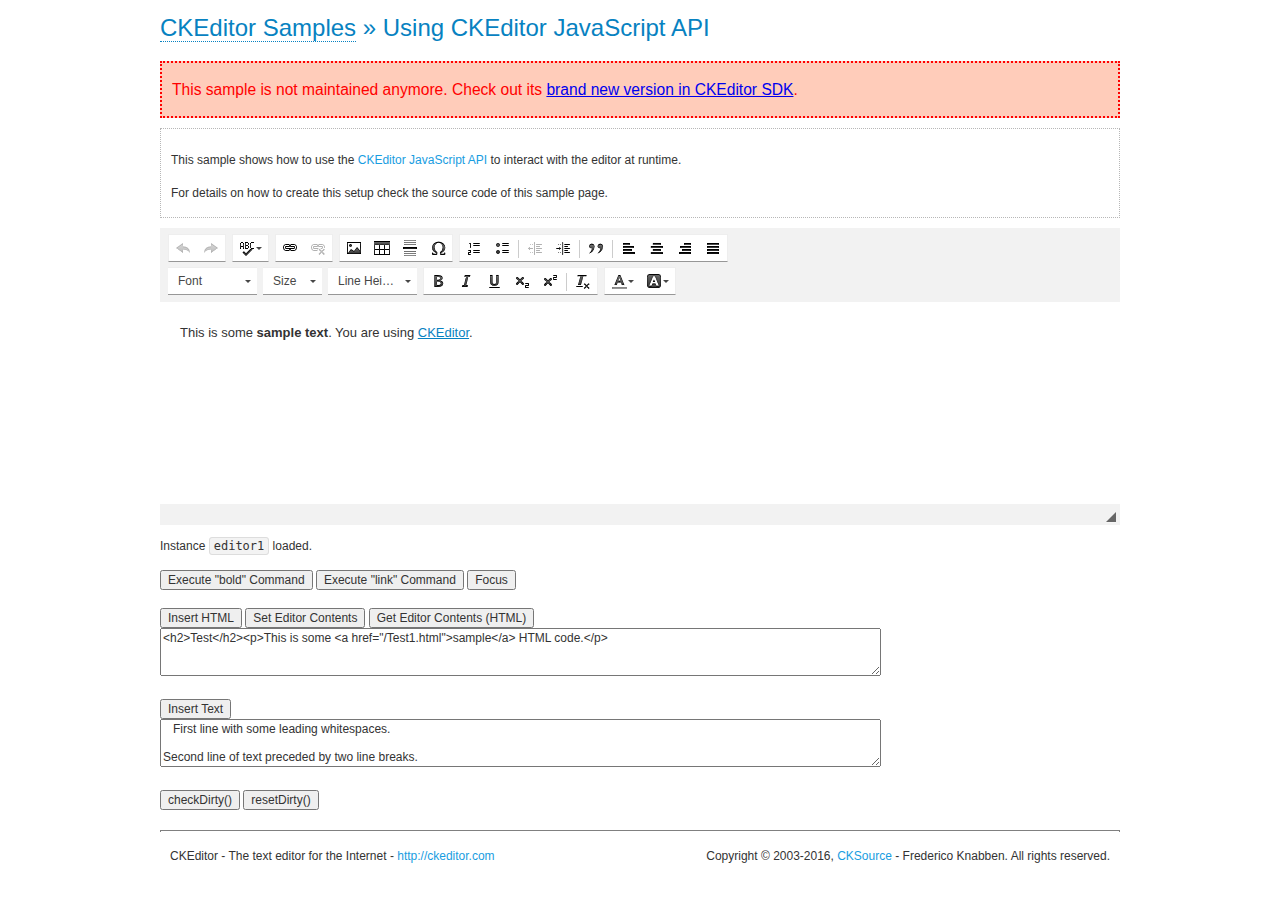
<file: ckeditor/samples/old/api.html>
<!DOCTYPE html>
<!--
Copyright (c) 2003-2016, CKSource - Frederico Knabben. All rights reserved.
For licensing, see LICENSE.md or http://ckeditor.com/license
-->
<html>
<head>
	<meta charset="utf-8">
	<title>API Usage &mdash; CKEditor Sample</title>
	<script src="../../ckeditor.js"></script>
	<link href="sample.css" rel="stylesheet">
	<script>

// The instanceReady event is fired, when an instance of CKEditor has finished
// its initialization.
CKEDITOR.on( 'instanceReady', function( ev ) {
	// Show the editor name and description in the browser status bar.
	document.getElementById( 'eMessage' ).innerHTML = 'Instance <code>' + ev.editor.name + '<\/code> loaded.';

	// Show this sample buttons.
	document.getElementById( 'eButtons' ).style.display = 'block';
});

function InsertHTML() {
	// Get the editor instance that we want to interact with.
	var editor = CKEDITOR.instances.editor1;
	var value = document.getElementById( 'htmlArea' ).value;

	// Check the active editing mode.
	if ( editor.mode == 'wysiwyg' )
	{
		// Insert HTML code.
		// http://docs.ckeditor.com/#!/api/CKEDITOR.editor-method-insertHtml
		editor.insertHtml( value );
	}
	else
		alert( 'You must be in WYSIWYG mode!' );
}

function InsertText() {
	// Get the editor instance that we want to interact with.
	var editor = CKEDITOR.instances.editor1;
	var value = document.getElementById( 'txtArea' ).value;

	// Check the active editing mode.
	if ( editor.mode == 'wysiwyg' )
	{
		// Insert as plain text.
		// http://docs.ckeditor.com/#!/api/CKEDITOR.editor-method-insertText
		editor.insertText( value );
	}
	else
		alert( 'You must be in WYSIWYG mode!' );
}

function SetContents() {
	// Get the editor instance that we want to interact with.
	var editor = CKEDITOR.instances.editor1;
	var value = document.getElementById( 'htmlArea' ).value;

	// Set editor contents (replace current contents).
	// http://docs.ckeditor.com/#!/api/CKEDITOR.editor-method-setData
	editor.setData( value );
}

function GetContents() {
	// Get the editor instance that you want to interact with.
	var editor = CKEDITOR.instances.editor1;

	// Get editor contents
	// http://docs.ckeditor.com/#!/api/CKEDITOR.editor-method-getData
	alert( editor.getData() );
}

function ExecuteCommand( commandName ) {
	// Get the editor instance that we want to interact with.
	var editor = CKEDITOR.instances.editor1;

	// Check the active editing mode.
	if ( editor.mode == 'wysiwyg' )
	{
		// Execute the command.
		// http://docs.ckeditor.com/#!/api/CKEDITOR.editor-method-execCommand
		editor.execCommand( commandName );
	}
	else
		alert( 'You must be in WYSIWYG mode!' );
}

function CheckDirty() {
	// Get the editor instance that we want to interact with.
	var editor = CKEDITOR.instances.editor1;
	// Checks whether the current editor contents present changes when compared
	// to the contents loaded into the editor at startup
	// http://docs.ckeditor.com/#!/api/CKEDITOR.editor-method-checkDirty
	alert( editor.checkDirty() );
}

function ResetDirty() {
	// Get the editor instance that we want to interact with.
	var editor = CKEDITOR.instances.editor1;
	// Resets the "dirty state" of the editor (see CheckDirty())
	// http://docs.ckeditor.com/#!/api/CKEDITOR.editor-method-resetDirty
	editor.resetDirty();
	alert( 'The "IsDirty" status has been reset' );
}

function Focus() {
	CKEDITOR.instances.editor1.focus();
}

function onFocus() {
	document.getElementById( 'eMessage' ).innerHTML = '<b>' + this.name + ' is focused </b>';
}

function onBlur() {
	document.getElementById( 'eMessage' ).innerHTML = this.name + ' lost focus';
}

	</script>

</head>
<body>
	<h1 class="samples">
		<a href="index.html">CKEditor Samples</a> &raquo; Using CKEditor JavaScript API
	</h1>
	<div class="warning deprecated">
		This sample is not maintained anymore. Check out its <a href="http://sdk.ckeditor.com/samples/api.html">brand new version in CKEditor SDK</a>.
	</div>
	<div class="description">
	<p>
		This sample shows how to use the
		<a class="samples" href="http://docs.ckeditor.com/#!/api/CKEDITOR.editor">CKEditor JavaScript API</a>
		to interact with the editor at runtime.
	</p>
	<p>
		For details on how to create this setup check the source code of this sample page.
	</p>
	</div>

	<!-- This <div> holds alert messages to be display in the sample page. -->
	<div id="alerts">
		<noscript>
			<p>
				<strong>CKEditor requires JavaScript to run</strong>. In a browser with no JavaScript
				support, like yours, you should still see the contents (HTML data) and you should
				be able to edit it normally, without a rich editor interface.
			</p>
		</noscript>
	</div>
	<form action="../../../samples/sample_posteddata.php" method="post">
		<textarea cols="100" id="editor1" name="editor1" rows="10">&lt;p&gt;This is some &lt;strong&gt;sample text&lt;/strong&gt;. You are using &lt;a href="http://ckeditor.com/"&gt;CKEditor&lt;/a&gt;.&lt;/p&gt;</textarea>

		<script>
			// Replace the <textarea id="editor1"> with an CKEditor instance.
			CKEDITOR.replace( 'editor1', {
				on: {
					focus: onFocus,
					blur: onBlur,

					// Check for availability of corresponding plugins.
					pluginsLoaded: function( evt ) {
						var doc = CKEDITOR.document, ed = evt.editor;
						if ( !ed.getCommand( 'bold' ) )
							doc.getById( 'exec-bold' ).hide();
						if ( !ed.getCommand( 'link' ) )
							doc.getById( 'exec-link' ).hide();
					}
				}
			});
		</script>

		<p id="eMessage">
		</p>

		<div id="eButtons" style="display: none">
			<input id="exec-bold" onclick="ExecuteCommand('bold');" type="button" value="Execute &quot;bold&quot; Command">
			<input id="exec-link" onclick="ExecuteCommand('link');" type="button" value="Execute &quot;link&quot; Command">
			<input onclick="Focus();" type="button" value="Focus">
			<br><br>
			<input onclick="InsertHTML();" type="button" value="Insert HTML">
			<input onclick="SetContents();" type="button" value="Set Editor Contents">
			<input onclick="GetContents();" type="button" value="Get Editor Contents (HTML)">
			<br>
			<textarea cols="100" id="htmlArea" rows="3">&lt;h2&gt;Test&lt;/h2&gt;&lt;p&gt;This is some &lt;a href="/Test1.html"&gt;sample&lt;/a&gt; HTML code.&lt;/p&gt;</textarea>
			<br>
			<br>
			<input onclick="InsertText();" type="button" value="Insert Text">
			<br>
			<textarea cols="100" id="txtArea" rows="3">   First line with some leading whitespaces.

Second line of text preceded by two line breaks.</textarea>
			<br>
			<br>
			<input onclick="CheckDirty();" type="button" value="checkDirty()">
			<input onclick="ResetDirty();" type="button" value="resetDirty()">
		</div>
	</form>
	<div id="footer">
		<hr>
		<p>
			CKEditor - The text editor for the Internet - <a class="samples" href="http://ckeditor.com/">http://ckeditor.com</a>
		</p>
		<p id="copy">
			Copyright &copy; 2003-2016, <a class="samples" href="http://cksource.com/">CKSource</a> - Frederico
			Knabben. All rights reserved.
		</p>
	</div>
</body>
</html>
</file>
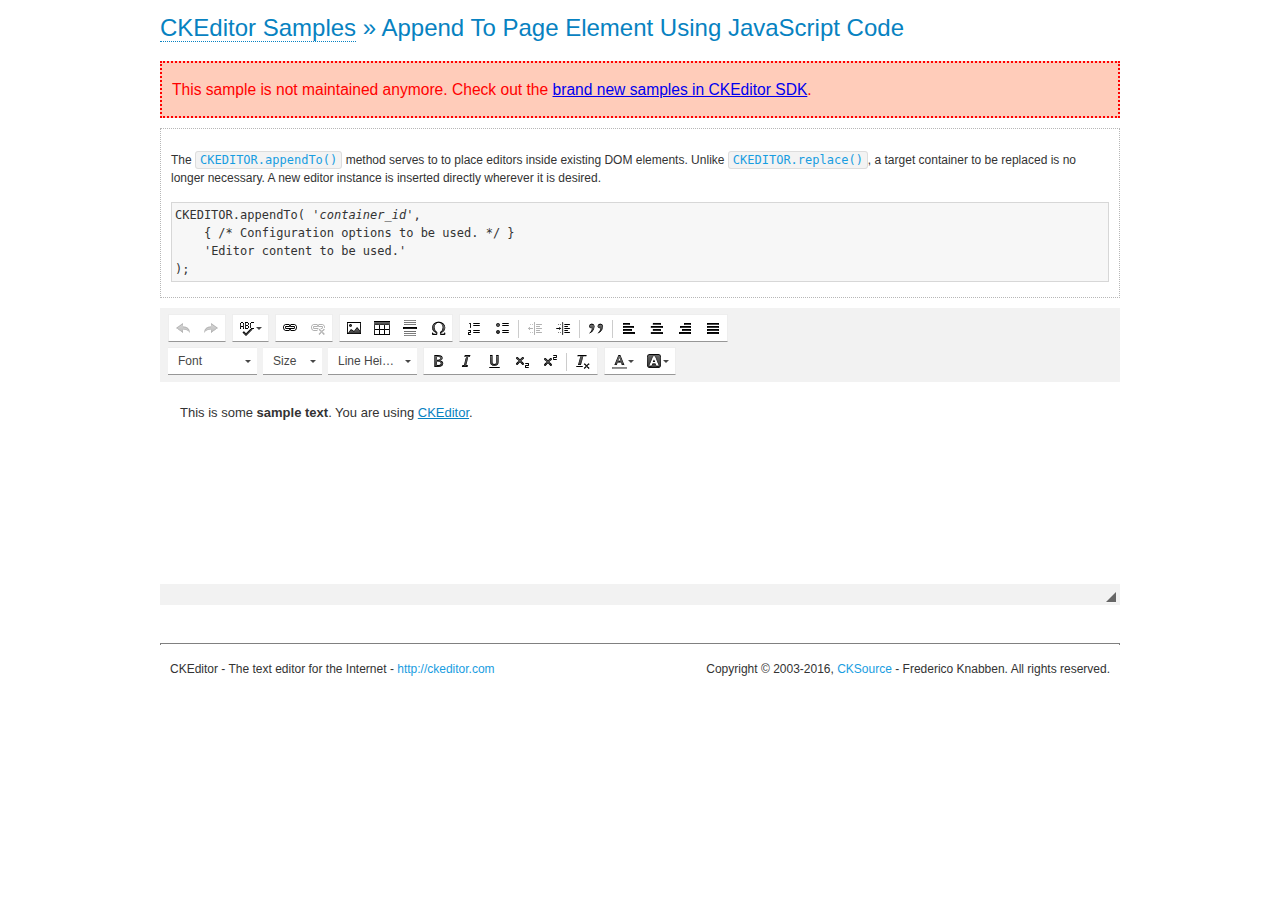
<file: ckeditor/samples/old/appendto.html>
<!DOCTYPE html>
<!--
Copyright (c) 2003-2016, CKSource - Frederico Knabben. All rights reserved.
For licensing, see LICENSE.md or http://ckeditor.com/license
-->
<html>
<head>
	<meta charset="utf-8">
	<title>Append To Page Element Using JavaScript Code &mdash; CKEditor Sample</title>
	<script src="../../ckeditor.js"></script>
	<link rel="stylesheet" href="sample.css">
</head>
<body>
	<h1 class="samples">
		<a href="index.html">CKEditor Samples</a> &raquo; Append To Page Element Using JavaScript Code
	</h1>
	<div class="warning deprecated">
		This sample is not maintained anymore. Check out the <a href="http://sdk.ckeditor.com/">brand new samples in CKEditor SDK</a>.
	</div>
	<div id="section1">
		<div class="description">
			<p>
				The <code><a class="samples" href="http://docs.ckeditor.com/#!/api/CKEDITOR-method-appendTo">CKEDITOR.appendTo()</a></code> method serves to to place editors inside existing DOM elements. Unlike <code><a class="samples" href="http://docs.ckeditor.com/#!/api/CKEDITOR-method-replace">CKEDITOR.replace()</a></code>,
				a target container to be replaced is no longer necessary. A new editor
				instance is inserted directly wherever it is desired.
			</p>
<pre class="samples">CKEDITOR.appendTo( '<em>container_id</em>',
	{ /* Configuration options to be used. */ }
	'Editor content to be used.'
);</pre>
		</div>
		<script>

			// This call can be placed at any point after the
			// DOM element to append CKEditor to or inside the <head><script>
			// in a window.onload event handler.

			// Append a CKEditor instance using the default configuration and the
			// provided content to the <div> element of ID "section1".
			CKEDITOR.appendTo( 'section1',
				null,
				'<p>This is some <strong>sample text</strong>. You are using <a href="http://ckeditor.com/">CKEditor</a>.</p>'
			);

		</script>
	</div>
	<br>
	<div id="footer">
		<hr>
		<p>
			CKEditor - The text editor for the Internet - <a class="samples" href="http://ckeditor.com/">http://ckeditor.com</a>
		</p>
		<p id="copy">
			Copyright &copy; 2003-2016, <a class="samples" href="http://cksource.com/">CKSource</a> - Frederico
			Knabben. All rights reserved.
		</p>
	</div>
</body>
</html>
</file>
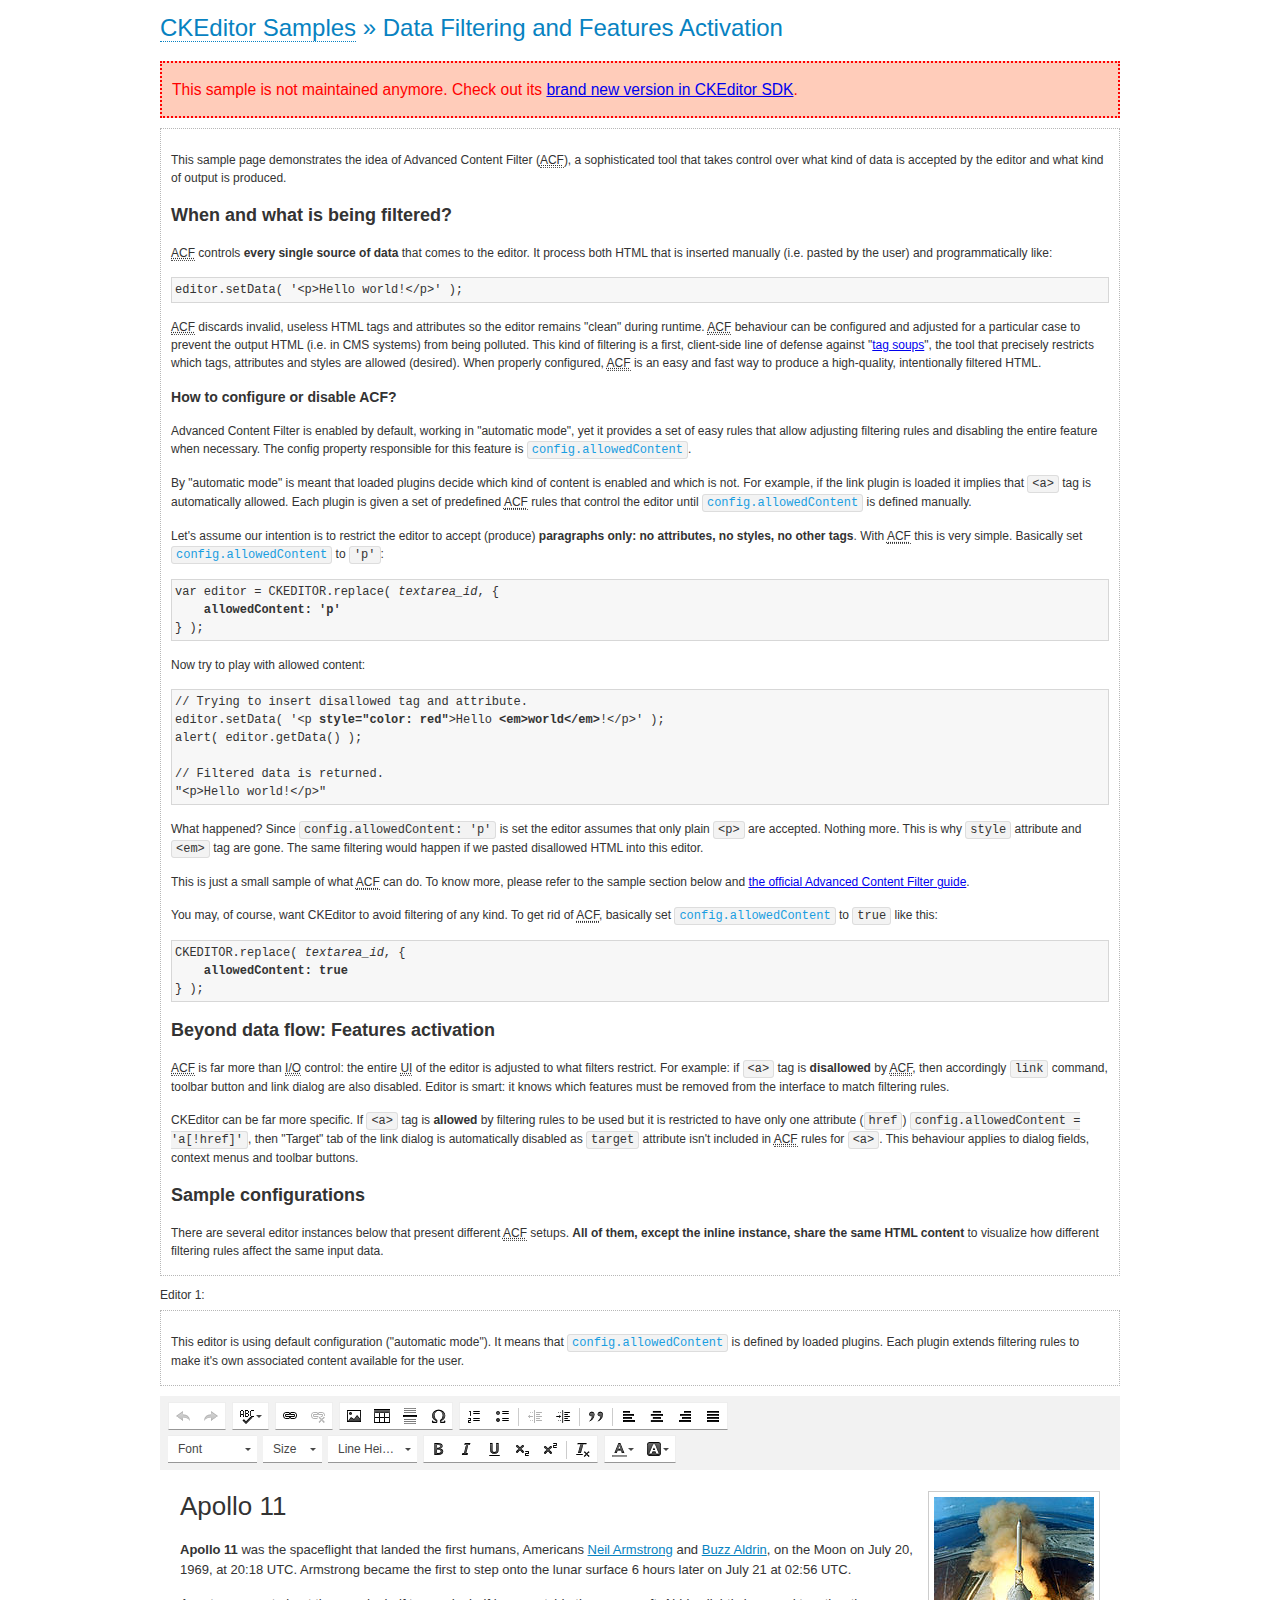
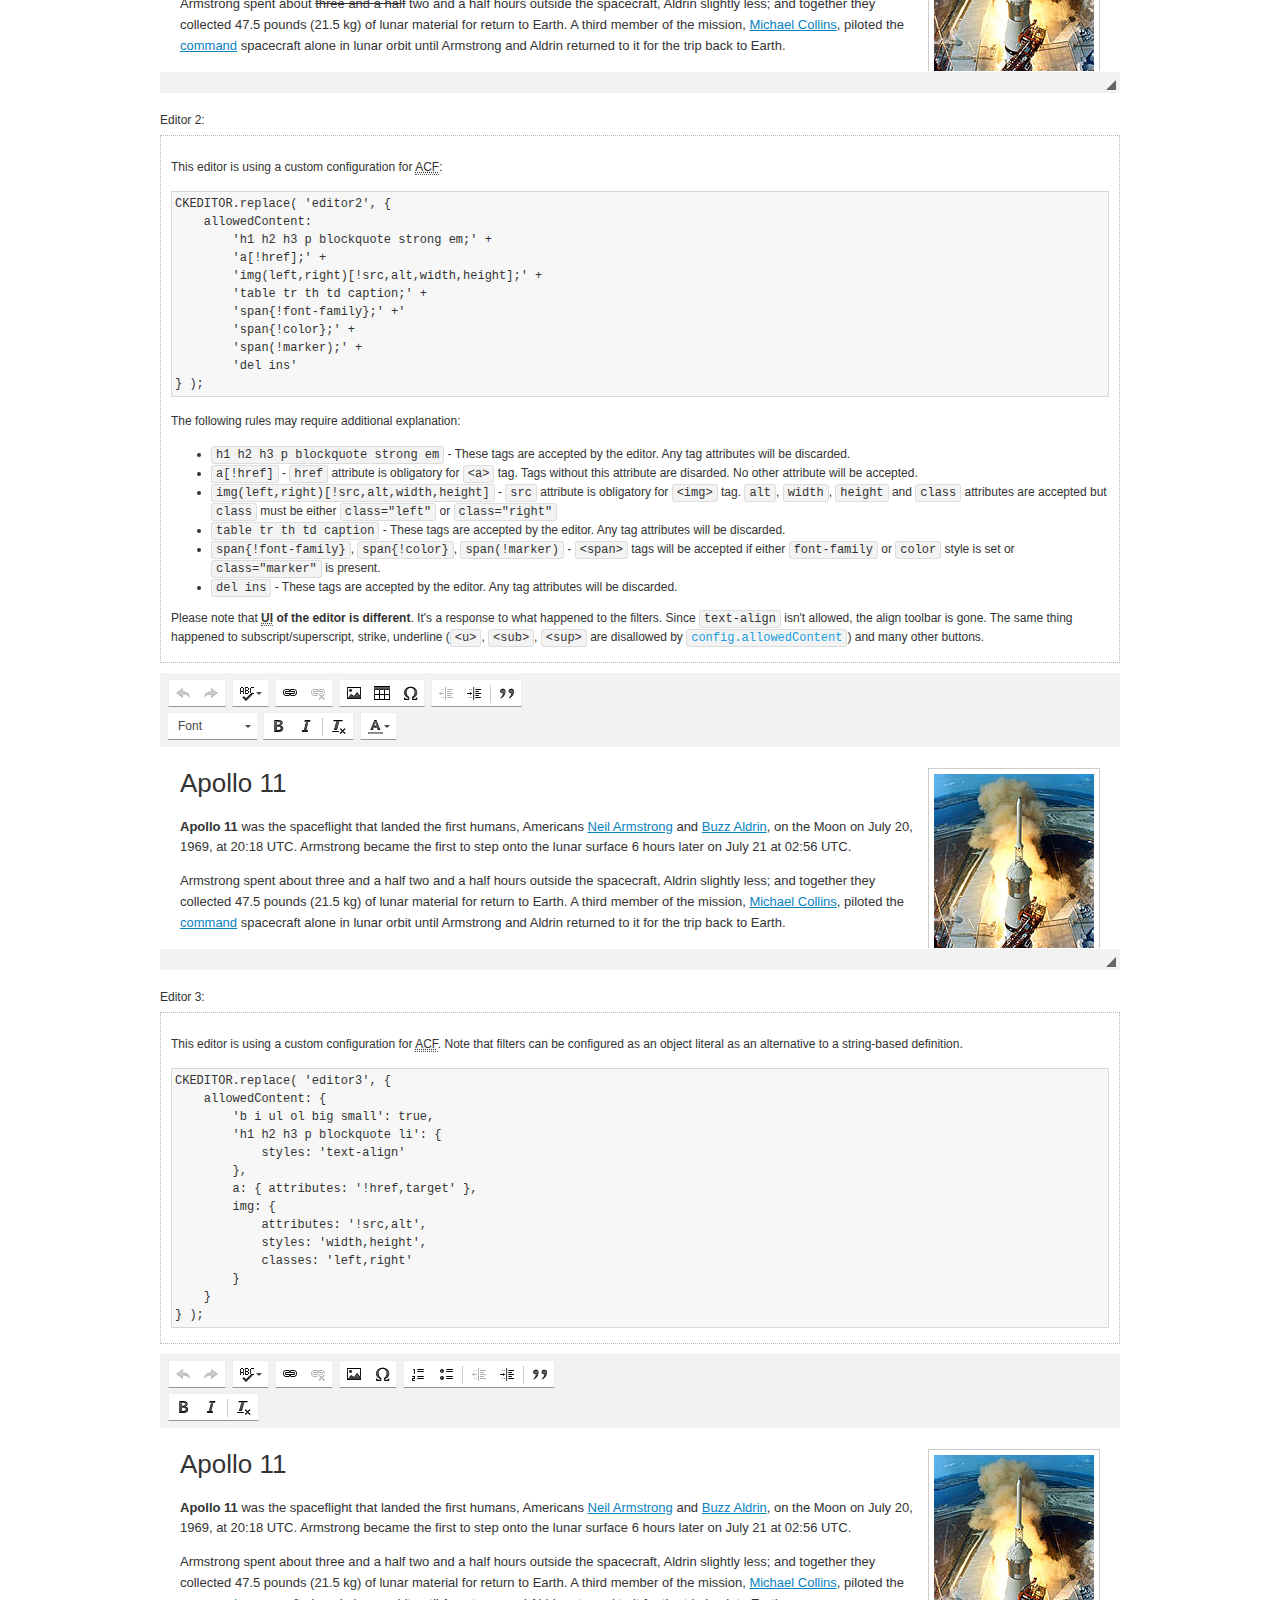
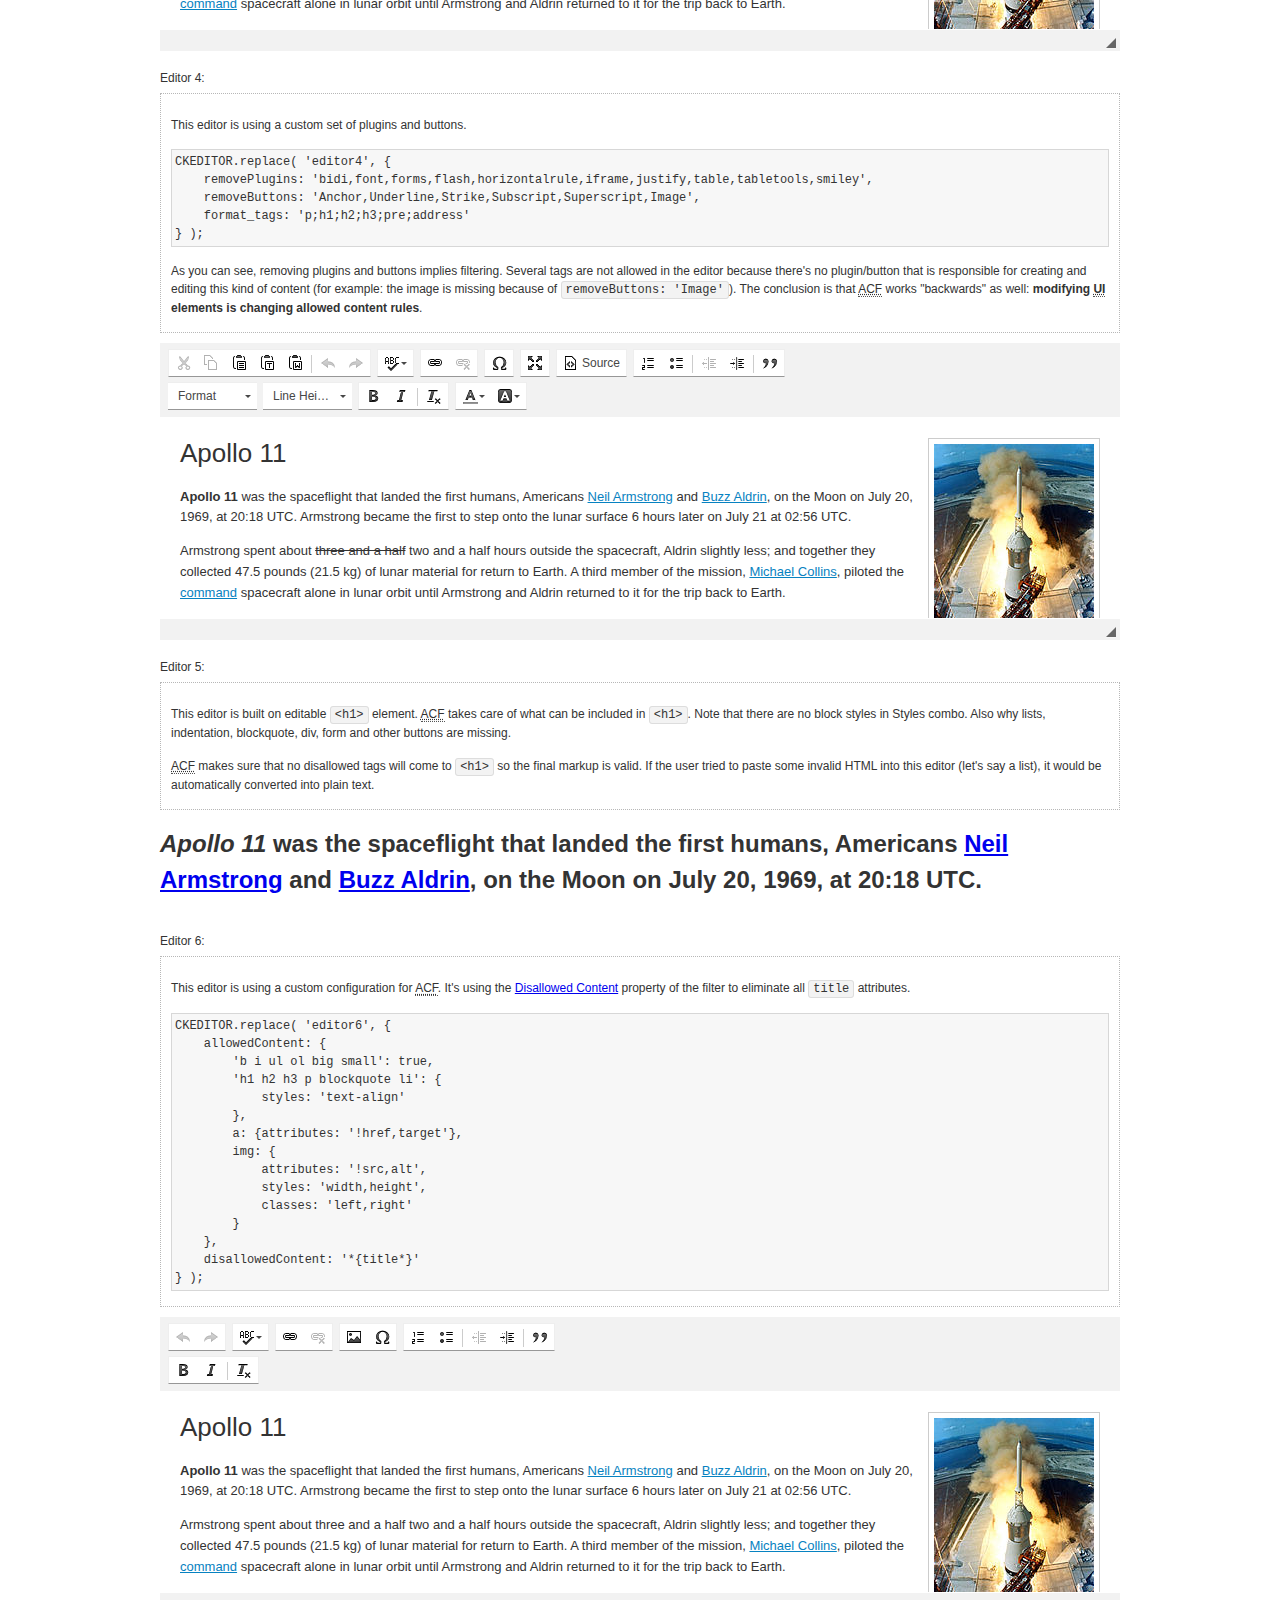
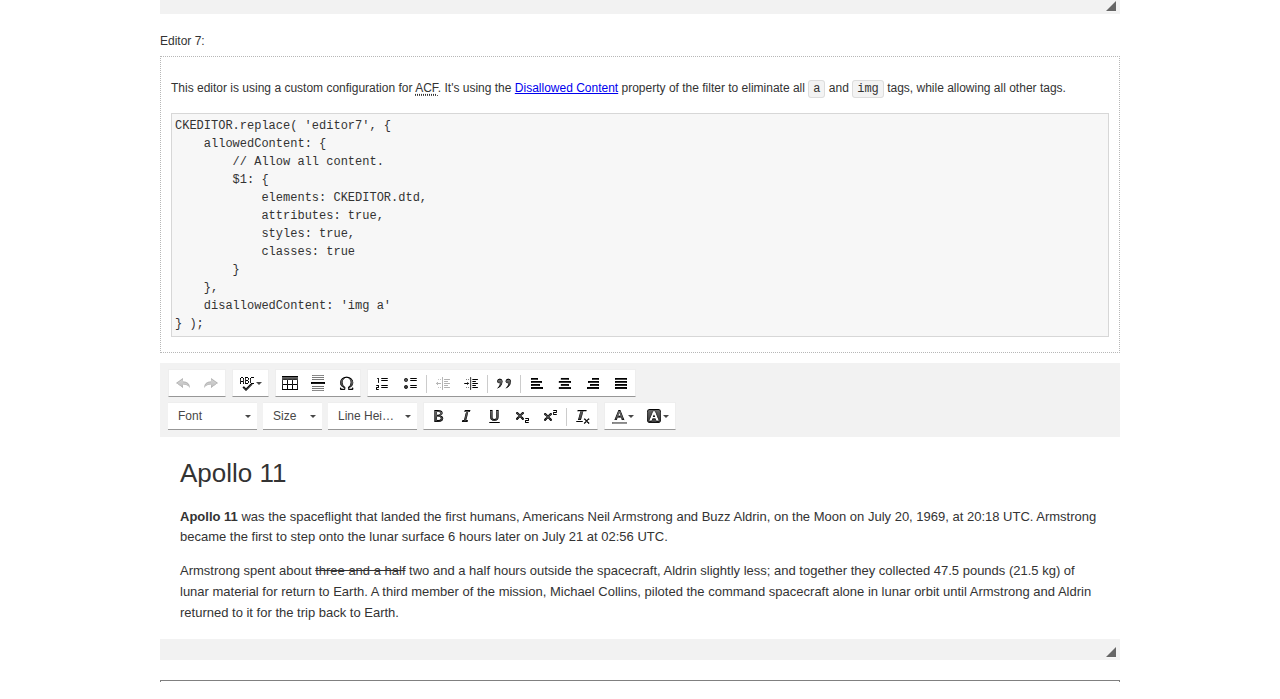
<file: ckeditor/samples/old/datafiltering.html>
<!DOCTYPE html>
<!--
Copyright (c) 2003-2016, CKSource - Frederico Knabben. All rights reserved.
For licensing, see LICENSE.md or http://ckeditor.com/license
-->
<html>
<head>
	<meta charset="utf-8">
	<title>Data Filtering &mdash; CKEditor Sample</title>
	<script src="../../ckeditor.js"></script>
	<link rel="stylesheet" href="sample.css">
	<script>
		// Remove advanced tabs for all editors.
		CKEDITOR.config.removeDialogTabs = 'image:advanced;link:advanced;flash:advanced;creatediv:advanced;editdiv:advanced';
	</script>
</head>
<body>
	<h1 class="samples">
		<a href="index.html">CKEditor Samples</a> &raquo; Data Filtering and Features Activation
	</h1>
	<div class="warning deprecated">
		This sample is not maintained anymore. Check out its <a href="http://sdk.ckeditor.com/samples/acf.html">brand new version in CKEditor SDK</a>.
	</div>
	<div class="description">
		<p>
			This sample page demonstrates the idea of Advanced Content Filter
			(<abbr title="Advanced Content Filter">ACF</abbr>), a sophisticated
			tool that takes control over what kind of data is accepted by the editor and what
			kind of output is produced.
		</p>
		<h2>When and what is being filtered?</h2>
		<p>
			<abbr title="Advanced Content Filter">ACF</abbr> controls
			<strong>every single source of data</strong> that comes to the editor.
			It process both HTML that is inserted manually (i.e. pasted by the user)
			and programmatically like:
		</p>
<pre class="samples">
editor.setData( '&lt;p&gt;Hello world!&lt;/p&gt;' );
</pre>
		<p>
			<abbr title="Advanced Content Filter">ACF</abbr> discards invalid,
			useless HTML tags and attributes so the editor remains "clean" during
			runtime. <abbr title="Advanced Content Filter">ACF</abbr> behaviour
			can be configured and adjusted for a particular case to prevent the
			output HTML (i.e. in CMS systems) from being polluted.

			This kind of filtering is a first, client-side line of defense
			against "<a href="http://en.wikipedia.org/wiki/Tag_soup">tag soups</a>",
			the tool that precisely restricts which tags, attributes and styles
			are allowed (desired). When properly configured, <abbr title="Advanced Content Filter">ACF</abbr>
			is an easy and fast way to produce a high-quality, intentionally filtered HTML.
		</p>

		<h3>How to configure or disable ACF?</h3>
		<p>
			Advanced Content Filter is enabled by default, working in "automatic mode", yet
			it provides a set of easy rules that allow adjusting filtering rules
			and disabling the entire feature when necessary. The config property
			responsible for this feature is <code><a class="samples"
			href="http://docs.ckeditor.com/#!/api/CKEDITOR.config-cfg-allowedContent">config.allowedContent</a></code>.
		</p>
		<p>
			By "automatic mode" is meant that loaded plugins decide which kind
			of content is enabled and which is not. For example, if the link
			plugin is loaded it implies that <code>&lt;a&gt;</code> tag is
			automatically allowed. Each plugin is given a set
			of predefined <abbr title="Advanced Content Filter">ACF</abbr> rules
			that control the editor until <code><a class="samples"
			href="http://docs.ckeditor.com/#!/api/CKEDITOR.config-cfg-allowedContent">
			config.allowedContent</a></code>
			is defined manually.
		</p>
		<p>
			Let's assume our intention is to restrict the editor to accept (produce) <strong>paragraphs
			only: no attributes, no styles, no other tags</strong>.
			With <abbr title="Advanced Content Filter">ACF</abbr>
			this is very simple. Basically set <code><a class="samples"
			href="http://docs.ckeditor.com/#!/api/CKEDITOR.config-cfg-allowedContent">
			config.allowedContent</a></code> to <code>'p'</code>:
		</p>
<pre class="samples">
var editor = CKEDITOR.replace( <em>textarea_id</em>, {
	<strong>allowedContent: 'p'</strong>
} );
</pre>
		<p>
			Now try to play with allowed content:
		</p>
<pre class="samples">
// Trying to insert disallowed tag and attribute.
editor.setData( '&lt;p <strong>style="color: red"</strong>&gt;Hello <strong>&lt;em&gt;world&lt;/em&gt;</strong>!&lt;/p&gt;' );
alert( editor.getData() );

// Filtered data is returned.
"&lt;p&gt;Hello world!&lt;/p&gt;"
</pre>
		<p>
			What happened? Since <code>config.allowedContent: 'p'</code> is set the editor assumes
			that only plain <code>&lt;p&gt;</code> are accepted. Nothing more. This is why
			<code>style</code> attribute and <code>&lt;em&gt;</code> tag are gone. The same
			filtering would happen if we pasted disallowed HTML into this editor.
		</p>
		<p>
			This is just a small sample of what <abbr title="Advanced Content Filter">ACF</abbr>
			can do. To know more, please refer to the sample section below and
			<a href="http://docs.ckeditor.com/#!/guide/dev_advanced_content_filter">the official Advanced Content Filter guide</a>.
		</p>
		<p>
			You may, of course, want CKEditor to avoid filtering of any kind.
			To get rid of <abbr title="Advanced Content Filter">ACF</abbr>,
			basically set <code><a class="samples"
			href="http://docs.ckeditor.com/#!/api/CKEDITOR.config-cfg-allowedContent">
			config.allowedContent</a></code> to <code>true</code> like this:
		</p>
<pre class="samples">
CKEDITOR.replace( <em>textarea_id</em>, {
	<strong>allowedContent: true</strong>
} );
</pre>

		<h2>Beyond data flow: Features activation</h2>
		<p>
			<abbr title="Advanced Content Filter">ACF</abbr> is far more than
			<abbr title="Input/Output">I/O</abbr> control: the entire
			<abbr title="User Interface">UI</abbr> of the editor is adjusted to what
			filters restrict. For example: if <code>&lt;a&gt;</code> tag is
			<strong>disallowed</strong>
			by <abbr title="Advanced Content Filter">ACF</abbr>,
			then accordingly <code>link</code> command, toolbar button and link dialog
			are also disabled. Editor is smart: it knows which features must be
			removed from the interface to match filtering rules.
		</p>
		<p>
			CKEditor can be far more specific. If <code>&lt;a&gt;</code> tag is
			<strong>allowed</strong> by filtering rules to be used but it is restricted
			to have only one attribute (<code>href</code>)
			<code>config.allowedContent = 'a[!href]'</code>, then
			"Target" tab of the link dialog is automatically disabled as <code>target</code>
			attribute isn't included in <abbr title="Advanced Content Filter">ACF</abbr> rules
			for <code>&lt;a&gt;</code>. This behaviour applies to dialog fields, context
			menus and toolbar buttons.
		</p>

		<h2>Sample configurations</h2>
		<p>
			There are several editor instances below that present different
			<abbr title="Advanced Content Filter">ACF</abbr> setups. <strong>All of them,
			except the inline instance, share the same HTML content</strong> to visualize
			how different filtering rules affect the same input data.
		</p>
	</div>

	<div>
		<label for="editor1">
			Editor 1:
		</label>
		<div class="description">
			<p>
				This editor is using default configuration ("automatic mode"). It means that
				<code><a class="samples"
				href="http://docs.ckeditor.com/#!/api/CKEDITOR.config-cfg-allowedContent">
				config.allowedContent</a></code> is defined by loaded plugins.
				Each plugin extends filtering rules to make it's own associated content
				available for the user.
			</p>
		</div>
		<textarea cols="80" id="editor1" name="editor1" rows="10">
			&lt;h1&gt;&lt;img alt=&quot;Saturn V carrying Apollo 11&quot; class=&quot;right&quot; src=&quot;assets/sample.jpg&quot;/&gt; Apollo 11&lt;/h1&gt; &lt;p&gt;&lt;b&gt;Apollo 11&lt;/b&gt; was the spaceflight that landed the first humans, Americans &lt;a href=&quot;http://en.wikipedia.org/wiki/Neil_Armstrong&quot; title=&quot;Neil Armstrong&quot;&gt;Neil Armstrong&lt;/a&gt; and &lt;a href=&quot;http://en.wikipedia.org/wiki/Buzz_Aldrin&quot; title=&quot;Buzz Aldrin&quot;&gt;Buzz Aldrin&lt;/a&gt;, on the Moon on July 20, 1969, at 20:18 UTC. Armstrong became the first to step onto the lunar surface 6 hours later on July 21 at 02:56 UTC.&lt;/p&gt; &lt;p&gt;Armstrong spent about &lt;s&gt;three and a half&lt;/s&gt; two and a half hours outside the spacecraft, Aldrin slightly less; and together they collected 47.5 pounds (21.5&amp;nbsp;kg) of lunar material for return to Earth. A third member of the mission, &lt;a href=&quot;http://en.wikipedia.org/wiki/Michael_Collins_(astronaut)&quot; title=&quot;Michael Collins (astronaut)&quot;&gt;Michael Collins&lt;/a&gt;, piloted the &lt;a href=&quot;http://en.wikipedia.org/wiki/Apollo_Command/Service_Module&quot; title=&quot;Apollo Command/Service Module&quot;&gt;command&lt;/a&gt; spacecraft alone in lunar orbit until Armstrong and Aldrin returned to it for the trip back to Earth.&lt;/p&gt; &lt;h2&gt;Broadcasting and &lt;em&gt;quotes&lt;/em&gt; &lt;a id=&quot;quotes&quot; name=&quot;quotes&quot;&gt;&lt;/a&gt;&lt;/h2&gt; &lt;p&gt;Broadcast on live TV to a world-wide audience, Armstrong stepped onto the lunar surface and described the event as:&lt;/p&gt; &lt;blockquote&gt;&lt;p&gt;One small step for [a] man, one giant leap for mankind.&lt;/p&gt;&lt;/blockquote&gt; &lt;p&gt;Apollo 11 effectively ended the &lt;a href=&quot;http://en.wikipedia.org/wiki/Space_Race&quot; title=&quot;Space Race&quot;&gt;Space Race&lt;/a&gt; and fulfilled a national goal proposed in 1961 by the late U.S. President &lt;a href=&quot;http://en.wikipedia.org/wiki/John_F._Kennedy&quot; title=&quot;John F. Kennedy&quot;&gt;John F. Kennedy&lt;/a&gt; in a speech before the United States Congress:&lt;/p&gt; &lt;blockquote&gt;&lt;p&gt;[...] before this decade is out, of landing a man on the Moon and returning him safely to the Earth.&lt;/p&gt;&lt;/blockquote&gt; &lt;h2&gt;Technical details &lt;a id=&quot;tech-details&quot; name=&quot;tech-details&quot;&gt;&lt;/a&gt;&lt;/h2&gt; &lt;table align=&quot;right&quot; border=&quot;1&quot; bordercolor=&quot;#ccc&quot; cellpadding=&quot;5&quot; cellspacing=&quot;0&quot; style=&quot;border-collapse:collapse;margin:10px 0 10px 15px;&quot;&gt; &lt;caption&gt;&lt;strong&gt;Mission crew&lt;/strong&gt;&lt;/caption&gt; &lt;thead&gt; &lt;tr&gt; &lt;th scope=&quot;col&quot;&gt;Position&lt;/th&gt; &lt;th scope=&quot;col&quot;&gt;Astronaut&lt;/th&gt; &lt;/tr&gt; &lt;/thead&gt; &lt;tbody&gt; &lt;tr&gt; &lt;td&gt;Commander&lt;/td&gt; &lt;td&gt;Neil A. Armstrong&lt;/td&gt; &lt;/tr&gt; &lt;tr&gt; &lt;td&gt;Command Module Pilot&lt;/td&gt; &lt;td&gt;Michael Collins&lt;/td&gt; &lt;/tr&gt; &lt;tr&gt; &lt;td&gt;Lunar Module Pilot&lt;/td&gt; &lt;td&gt;Edwin &amp;quot;Buzz&amp;quot; E. Aldrin, Jr.&lt;/td&gt; &lt;/tr&gt; &lt;/tbody&gt; &lt;/table&gt; &lt;p&gt;Launched by a &lt;strong&gt;Saturn V&lt;/strong&gt; rocket from &lt;a href=&quot;http://en.wikipedia.org/wiki/Kennedy_Space_Center&quot; title=&quot;Kennedy Space Center&quot;&gt;Kennedy Space Center&lt;/a&gt; in Merritt Island, Florida on July 16, Apollo 11 was the fifth manned mission of &lt;a href=&quot;http://en.wikipedia.org/wiki/NASA&quot; title=&quot;NASA&quot;&gt;NASA&lt;/a&gt;&amp;#39;s Apollo program. The Apollo spacecraft had three parts:&lt;/p&gt; &lt;ol&gt; &lt;li&gt;&lt;strong&gt;Command Module&lt;/strong&gt; with a cabin for the three astronauts which was the only part which landed back on Earth&lt;/li&gt; &lt;li&gt;&lt;strong&gt;Service Module&lt;/strong&gt; which supported the Command Module with propulsion, electrical power, oxygen and water&lt;/li&gt; &lt;li&gt;&lt;strong&gt;Lunar Module&lt;/strong&gt; for landing on the Moon.&lt;/li&gt; &lt;/ol&gt; &lt;p&gt;After being sent to the Moon by the Saturn V&amp;#39;s upper stage, the astronauts separated the spacecraft from it and travelled for three days until they entered into lunar orbit. Armstrong and Aldrin then moved into the Lunar Module and landed in the &lt;a href=&quot;http://en.wikipedia.org/wiki/Mare_Tranquillitatis&quot; title=&quot;Mare Tranquillitatis&quot;&gt;Sea of Tranquility&lt;/a&gt;. They stayed a total of about 21 and a half hours on the lunar surface. After lifting off in the upper part of the Lunar Module and rejoining Collins in the Command Module, they returned to Earth and landed in the &lt;a href=&quot;http://en.wikipedia.org/wiki/Pacific_Ocean&quot; title=&quot;Pacific Ocean&quot;&gt;Pacific Ocean&lt;/a&gt; on July 24.&lt;/p&gt; &lt;hr/&gt; &lt;p style=&quot;text-align: right;&quot;&gt;&lt;small&gt;Source: &lt;a href=&quot;http://en.wikipedia.org/wiki/Apollo_11&quot;&gt;Wikipedia.org&lt;/a&gt;&lt;/small&gt;&lt;/p&gt;
		</textarea>

		<script>

			CKEDITOR.replace( 'editor1' );

		</script>
	</div>

	<br>

	<div>
		<label for="editor2">
			Editor 2:
		</label>
		<div class="description">
			<p>
				This editor is using a custom configuration for
				<abbr title="Advanced Content Filter">ACF</abbr>:
			</p>
<pre class="samples">
CKEDITOR.replace( 'editor2', {
	allowedContent:
		'h1 h2 h3 p blockquote strong em;' +
		'a[!href];' +
		'img(left,right)[!src,alt,width,height];' +
		'table tr th td caption;' +
		'span{!font-family};' +'
		'span{!color};' +
		'span(!marker);' +
		'del ins'
} );
</pre>
			<p>
				The following rules may require additional explanation:
			</p>
			<ul>
				<li>
					<code>h1 h2 h3 p blockquote strong em</code> - These tags
					are accepted by the editor. Any tag attributes will be discarded.
				</li>
				<li>
					<code>a[!href]</code> - <code>href</code> attribute is obligatory
					for <code>&lt;a&gt;</code> tag. Tags without this attribute
					are disarded. No other attribute will be accepted.
				</li>
				<li>
					<code>img(left,right)[!src,alt,width,height]</code> - <code>src</code>
					attribute is obligatory for <code>&lt;img&gt;</code> tag.
					<code>alt</code>, <code>width</code>, <code>height</code>
					and <code>class</code> attributes are accepted but
					<code>class</code> must be either <code>class="left"</code>
					or <code>class="right"</code>
				</li>
				<li>
					<code>table tr th td caption</code> - These tags
					are accepted by the editor. Any tag attributes will be discarded.
				</li>
				<li>
					<code>span{!font-family}</code>, <code>span{!color}</code>,
					<code>span(!marker)</code> - <code>&lt;span&gt;</code> tags
					will be accepted if either <code>font-family</code> or
					<code>color</code> style is set or <code>class="marker"</code>
					is present.
				</li>
				<li>
					<code>del ins</code> - These tags
					are accepted by the editor. Any tag attributes will be discarded.
				</li>
			</ul>
			<p>
				Please note that <strong><abbr title="User Interface">UI</abbr> of the
				editor is different</strong>. It's a response to what happened to the filters.
				Since <code>text-align</code> isn't allowed, the align toolbar is gone.
				The same thing happened to subscript/superscript, strike, underline
				(<code>&lt;u&gt;</code>, <code>&lt;sub&gt;</code>, <code>&lt;sup&gt;</code>
				are disallowed by <code><a class="samples"
				href="http://docs.ckeditor.com/#!/api/CKEDITOR.config-cfg-allowedContent">
				config.allowedContent</a></code>) and many other buttons.
			</p>
		</div>
		<textarea cols="80" id="editor2" name="editor2" rows="10">
			&lt;h1&gt;&lt;img alt=&quot;Saturn V carrying Apollo 11&quot; class=&quot;right&quot; src=&quot;assets/sample.jpg&quot;/&gt; Apollo 11&lt;/h1&gt; &lt;p&gt;&lt;b&gt;Apollo 11&lt;/b&gt; was the spaceflight that landed the first humans, Americans &lt;a href=&quot;http://en.wikipedia.org/wiki/Neil_Armstrong&quot; title=&quot;Neil Armstrong&quot;&gt;Neil Armstrong&lt;/a&gt; and &lt;a href=&quot;http://en.wikipedia.org/wiki/Buzz_Aldrin&quot; title=&quot;Buzz Aldrin&quot;&gt;Buzz Aldrin&lt;/a&gt;, on the Moon on July 20, 1969, at 20:18 UTC. Armstrong became the first to step onto the lunar surface 6 hours later on July 21 at 02:56 UTC.&lt;/p&gt; &lt;p&gt;Armstrong spent about &lt;s&gt;three and a half&lt;/s&gt; two and a half hours outside the spacecraft, Aldrin slightly less; and together they collected 47.5 pounds (21.5&amp;nbsp;kg) of lunar material for return to Earth. A third member of the mission, &lt;a href=&quot;http://en.wikipedia.org/wiki/Michael_Collins_(astronaut)&quot; title=&quot;Michael Collins (astronaut)&quot;&gt;Michael Collins&lt;/a&gt;, piloted the &lt;a href=&quot;http://en.wikipedia.org/wiki/Apollo_Command/Service_Module&quot; title=&quot;Apollo Command/Service Module&quot;&gt;command&lt;/a&gt; spacecraft alone in lunar orbit until Armstrong and Aldrin returned to it for the trip back to Earth.&lt;/p&gt; &lt;h2&gt;Broadcasting and &lt;em&gt;quotes&lt;/em&gt; &lt;a id=&quot;quotes&quot; name=&quot;quotes&quot;&gt;&lt;/a&gt;&lt;/h2&gt; &lt;p&gt;Broadcast on live TV to a world-wide audience, Armstrong stepped onto the lunar surface and described the event as:&lt;/p&gt; &lt;blockquote&gt;&lt;p&gt;One small step for [a] man, one giant leap for mankind.&lt;/p&gt;&lt;/blockquote&gt; &lt;p&gt;Apollo 11 effectively ended the &lt;a href=&quot;http://en.wikipedia.org/wiki/Space_Race&quot; title=&quot;Space Race&quot;&gt;Space Race&lt;/a&gt; and fulfilled a national goal proposed in 1961 by the late U.S. President &lt;a href=&quot;http://en.wikipedia.org/wiki/John_F._Kennedy&quot; title=&quot;John F. Kennedy&quot;&gt;John F. Kennedy&lt;/a&gt; in a speech before the United States Congress:&lt;/p&gt; &lt;blockquote&gt;&lt;p&gt;[...] before this decade is out, of landing a man on the Moon and returning him safely to the Earth.&lt;/p&gt;&lt;/blockquote&gt; &lt;h2&gt;Technical details &lt;a id=&quot;tech-details&quot; name=&quot;tech-details&quot;&gt;&lt;/a&gt;&lt;/h2&gt; &lt;table align=&quot;right&quot; border=&quot;1&quot; bordercolor=&quot;#ccc&quot; cellpadding=&quot;5&quot; cellspacing=&quot;0&quot; style=&quot;border-collapse:collapse;margin:10px 0 10px 15px;&quot;&gt; &lt;caption&gt;&lt;strong&gt;Mission crew&lt;/strong&gt;&lt;/caption&gt; &lt;thead&gt; &lt;tr&gt; &lt;th scope=&quot;col&quot;&gt;Position&lt;/th&gt; &lt;th scope=&quot;col&quot;&gt;Astronaut&lt;/th&gt; &lt;/tr&gt; &lt;/thead&gt; &lt;tbody&gt; &lt;tr&gt; &lt;td&gt;Commander&lt;/td&gt; &lt;td&gt;Neil A. Armstrong&lt;/td&gt; &lt;/tr&gt; &lt;tr&gt; &lt;td&gt;Command Module Pilot&lt;/td&gt; &lt;td&gt;Michael Collins&lt;/td&gt; &lt;/tr&gt; &lt;tr&gt; &lt;td&gt;Lunar Module Pilot&lt;/td&gt; &lt;td&gt;Edwin &amp;quot;Buzz&amp;quot; E. Aldrin, Jr.&lt;/td&gt; &lt;/tr&gt; &lt;/tbody&gt; &lt;/table&gt; &lt;p&gt;Launched by a &lt;strong&gt;Saturn V&lt;/strong&gt; rocket from &lt;a href=&quot;http://en.wikipedia.org/wiki/Kennedy_Space_Center&quot; title=&quot;Kennedy Space Center&quot;&gt;Kennedy Space Center&lt;/a&gt; in Merritt Island, Florida on July 16, Apollo 11 was the fifth manned mission of &lt;a href=&quot;http://en.wikipedia.org/wiki/NASA&quot; title=&quot;NASA&quot;&gt;NASA&lt;/a&gt;&amp;#39;s Apollo program. The Apollo spacecraft had three parts:&lt;/p&gt; &lt;ol&gt; &lt;li&gt;&lt;strong&gt;Command Module&lt;/strong&gt; with a cabin for the three astronauts which was the only part which landed back on Earth&lt;/li&gt; &lt;li&gt;&lt;strong&gt;Service Module&lt;/strong&gt; which supported the Command Module with propulsion, electrical power, oxygen and water&lt;/li&gt; &lt;li&gt;&lt;strong&gt;Lunar Module&lt;/strong&gt; for landing on the Moon.&lt;/li&gt; &lt;/ol&gt; &lt;p&gt;After being sent to the Moon by the Saturn V&amp;#39;s upper stage, the astronauts separated the spacecraft from it and travelled for three days until they entered into lunar orbit. Armstrong and Aldrin then moved into the Lunar Module and landed in the &lt;a href=&quot;http://en.wikipedia.org/wiki/Mare_Tranquillitatis&quot; title=&quot;Mare Tranquillitatis&quot;&gt;Sea of Tranquility&lt;/a&gt;. They stayed a total of about 21 and a half hours on the lunar surface. After lifting off in the upper part of the Lunar Module and rejoining Collins in the Command Module, they returned to Earth and landed in the &lt;a href=&quot;http://en.wikipedia.org/wiki/Pacific_Ocean&quot; title=&quot;Pacific Ocean&quot;&gt;Pacific Ocean&lt;/a&gt; on July 24.&lt;/p&gt; &lt;hr/&gt; &lt;p style=&quot;text-align: right;&quot;&gt;&lt;small&gt;Source: &lt;a href=&quot;http://en.wikipedia.org/wiki/Apollo_11&quot;&gt;Wikipedia.org&lt;/a&gt;&lt;/small&gt;&lt;/p&gt;
		</textarea>
		<script>

			CKEDITOR.replace( 'editor2', {
				allowedContent:
					'h1 h2 h3 p blockquote strong em;' +
					'a[!href];' +
					'img(left,right)[!src,alt,width,height];' +
					'table tr th td caption;' +
					'span{!font-family};' +
					'span{!color};' +
					'span(!marker);' +
					'del ins'
			} );

		</script>
	</div>

	<br>

	<div>
		<label for="editor3">
			Editor 3:
		</label>
		<div class="description">
			<p>
				This editor is using a custom configuration for
				<abbr title="Advanced Content Filter">ACF</abbr>.
				Note that filters can be configured as an object literal
				as an alternative to a string-based definition.
			</p>
<pre class="samples">
CKEDITOR.replace( 'editor3', {
	allowedContent: {
		'b i ul ol big small': true,
		'h1 h2 h3 p blockquote li': {
			styles: 'text-align'
		},
		a: { attributes: '!href,target' },
		img: {
			attributes: '!src,alt',
			styles: 'width,height',
			classes: 'left,right'
		}
	}
} );
</pre>
		</div>
		<textarea cols="80" id="editor3" name="editor3" rows="10">
			&lt;h1&gt;&lt;img alt=&quot;Saturn V carrying Apollo 11&quot; class=&quot;right&quot; src=&quot;assets/sample.jpg&quot;/&gt; Apollo 11&lt;/h1&gt; &lt;p&gt;&lt;b&gt;Apollo 11&lt;/b&gt; was the spaceflight that landed the first humans, Americans &lt;a href=&quot;http://en.wikipedia.org/wiki/Neil_Armstrong&quot; title=&quot;Neil Armstrong&quot;&gt;Neil Armstrong&lt;/a&gt; and &lt;a href=&quot;http://en.wikipedia.org/wiki/Buzz_Aldrin&quot; title=&quot;Buzz Aldrin&quot;&gt;Buzz Aldrin&lt;/a&gt;, on the Moon on July 20, 1969, at 20:18 UTC. Armstrong became the first to step onto the lunar surface 6 hours later on July 21 at 02:56 UTC.&lt;/p&gt; &lt;p&gt;Armstrong spent about &lt;s&gt;three and a half&lt;/s&gt; two and a half hours outside the spacecraft, Aldrin slightly less; and together they collected 47.5 pounds (21.5&amp;nbsp;kg) of lunar material for return to Earth. A third member of the mission, &lt;a href=&quot;http://en.wikipedia.org/wiki/Michael_Collins_(astronaut)&quot; title=&quot;Michael Collins (astronaut)&quot;&gt;Michael Collins&lt;/a&gt;, piloted the &lt;a href=&quot;http://en.wikipedia.org/wiki/Apollo_Command/Service_Module&quot; title=&quot;Apollo Command/Service Module&quot;&gt;command&lt;/a&gt; spacecraft alone in lunar orbit until Armstrong and Aldrin returned to it for the trip back to Earth.&lt;/p&gt; &lt;h2&gt;Broadcasting and &lt;em&gt;quotes&lt;/em&gt; &lt;a id=&quot;quotes&quot; name=&quot;quotes&quot;&gt;&lt;/a&gt;&lt;/h2&gt; &lt;p&gt;Broadcast on live TV to a world-wide audience, Armstrong stepped onto the lunar surface and described the event as:&lt;/p&gt; &lt;blockquote&gt;&lt;p&gt;One small step for [a] man, one giant leap for mankind.&lt;/p&gt;&lt;/blockquote&gt; &lt;p&gt;Apollo 11 effectively ended the &lt;a href=&quot;http://en.wikipedia.org/wiki/Space_Race&quot; title=&quot;Space Race&quot;&gt;Space Race&lt;/a&gt; and fulfilled a national goal proposed in 1961 by the late U.S. President &lt;a href=&quot;http://en.wikipedia.org/wiki/John_F._Kennedy&quot; title=&quot;John F. Kennedy&quot;&gt;John F. Kennedy&lt;/a&gt; in a speech before the United States Congress:&lt;/p&gt; &lt;blockquote&gt;&lt;p&gt;[...] before this decade is out, of landing a man on the Moon and returning him safely to the Earth.&lt;/p&gt;&lt;/blockquote&gt; &lt;h2&gt;Technical details &lt;a id=&quot;tech-details&quot; name=&quot;tech-details&quot;&gt;&lt;/a&gt;&lt;/h2&gt; &lt;table align=&quot;right&quot; border=&quot;1&quot; bordercolor=&quot;#ccc&quot; cellpadding=&quot;5&quot; cellspacing=&quot;0&quot; style=&quot;border-collapse:collapse;margin:10px 0 10px 15px;&quot;&gt; &lt;caption&gt;&lt;strong&gt;Mission crew&lt;/strong&gt;&lt;/caption&gt; &lt;thead&gt; &lt;tr&gt; &lt;th scope=&quot;col&quot;&gt;Position&lt;/th&gt; &lt;th scope=&quot;col&quot;&gt;Astronaut&lt;/th&gt; &lt;/tr&gt; &lt;/thead&gt; &lt;tbody&gt; &lt;tr&gt; &lt;td&gt;Commander&lt;/td&gt; &lt;td&gt;Neil A. Armstrong&lt;/td&gt; &lt;/tr&gt; &lt;tr&gt; &lt;td&gt;Command Module Pilot&lt;/td&gt; &lt;td&gt;Michael Collins&lt;/td&gt; &lt;/tr&gt; &lt;tr&gt; &lt;td&gt;Lunar Module Pilot&lt;/td&gt; &lt;td&gt;Edwin &amp;quot;Buzz&amp;quot; E. Aldrin, Jr.&lt;/td&gt; &lt;/tr&gt; &lt;/tbody&gt; &lt;/table&gt; &lt;p&gt;Launched by a &lt;strong&gt;Saturn V&lt;/strong&gt; rocket from &lt;a href=&quot;http://en.wikipedia.org/wiki/Kennedy_Space_Center&quot; title=&quot;Kennedy Space Center&quot;&gt;Kennedy Space Center&lt;/a&gt; in Merritt Island, Florida on July 16, Apollo 11 was the fifth manned mission of &lt;a href=&quot;http://en.wikipedia.org/wiki/NASA&quot; title=&quot;NASA&quot;&gt;NASA&lt;/a&gt;&amp;#39;s Apollo program. The Apollo spacecraft had three parts:&lt;/p&gt; &lt;ol&gt; &lt;li&gt;&lt;strong&gt;Command Module&lt;/strong&gt; with a cabin for the three astronauts which was the only part which landed back on Earth&lt;/li&gt; &lt;li&gt;&lt;strong&gt;Service Module&lt;/strong&gt; which supported the Command Module with propulsion, electrical power, oxygen and water&lt;/li&gt; &lt;li&gt;&lt;strong&gt;Lunar Module&lt;/strong&gt; for landing on the Moon.&lt;/li&gt; &lt;/ol&gt; &lt;p&gt;After being sent to the Moon by the Saturn V&amp;#39;s upper stage, the astronauts separated the spacecraft from it and travelled for three days until they entered into lunar orbit. Armstrong and Aldrin then moved into the Lunar Module and landed in the &lt;a href=&quot;http://en.wikipedia.org/wiki/Mare_Tranquillitatis&quot; title=&quot;Mare Tranquillitatis&quot;&gt;Sea of Tranquility&lt;/a&gt;. They stayed a total of about 21 and a half hours on the lunar surface. After lifting off in the upper part of the Lunar Module and rejoining Collins in the Command Module, they returned to Earth and landed in the &lt;a href=&quot;http://en.wikipedia.org/wiki/Pacific_Ocean&quot; title=&quot;Pacific Ocean&quot;&gt;Pacific Ocean&lt;/a&gt; on July 24.&lt;/p&gt; &lt;hr/&gt; &lt;p style=&quot;text-align: right;&quot;&gt;&lt;small&gt;Source: &lt;a href=&quot;http://en.wikipedia.org/wiki/Apollo_11&quot;&gt;Wikipedia.org&lt;/a&gt;&lt;/small&gt;&lt;/p&gt;
		</textarea>
		<script>

			CKEDITOR.replace( 'editor3', {
				allowedContent: {
					'b i ul ol big small': true,
					'h1 h2 h3 p blockquote li': {
						styles: 'text-align'
					},
					a: { attributes: '!href,target' },
					img: {
						attributes: '!src,alt',
						styles: 'width,height',
						classes: 'left,right'
					}
				}
			} );

		</script>
	</div>

	<br>

	<div>
		<label for="editor4">
			Editor 4:
		</label>
		<div class="description">
			<p>
				This editor is using a custom set of plugins and buttons.
			</p>
<pre class="samples">
CKEDITOR.replace( 'editor4', {
	removePlugins: 'bidi,font,forms,flash,horizontalrule,iframe,justify,table,tabletools,smiley',
	removeButtons: 'Anchor,Underline,Strike,Subscript,Superscript,Image',
	format_tags: 'p;h1;h2;h3;pre;address'
} );
</pre>
			<p>
				As you can see, removing plugins and buttons implies filtering.
				Several tags are not allowed in the editor because there's no
				plugin/button that is responsible for creating and editing this
				kind of content (for example: the image is missing because
				of <code>removeButtons: 'Image'</code>). The conclusion is that
				<abbr title="Advanced Content Filter">ACF</abbr> works "backwards"
				as well: <strong>modifying <abbr title="User Interface">UI</abbr>
				elements is changing allowed content rules</strong>.
			</p>
		</div>
		<textarea cols="80" id="editor4" name="editor4" rows="10">
			&lt;h1&gt;&lt;img alt=&quot;Saturn V carrying Apollo 11&quot; class=&quot;right&quot; src=&quot;assets/sample.jpg&quot;/&gt; Apollo 11&lt;/h1&gt; &lt;p&gt;&lt;b&gt;Apollo 11&lt;/b&gt; was the spaceflight that landed the first humans, Americans &lt;a href=&quot;http://en.wikipedia.org/wiki/Neil_Armstrong&quot; title=&quot;Neil Armstrong&quot;&gt;Neil Armstrong&lt;/a&gt; and &lt;a href=&quot;http://en.wikipedia.org/wiki/Buzz_Aldrin&quot; title=&quot;Buzz Aldrin&quot;&gt;Buzz Aldrin&lt;/a&gt;, on the Moon on July 20, 1969, at 20:18 UTC. Armstrong became the first to step onto the lunar surface 6 hours later on July 21 at 02:56 UTC.&lt;/p&gt; &lt;p&gt;Armstrong spent about &lt;s&gt;three and a half&lt;/s&gt; two and a half hours outside the spacecraft, Aldrin slightly less; and together they collected 47.5 pounds (21.5&amp;nbsp;kg) of lunar material for return to Earth. A third member of the mission, &lt;a href=&quot;http://en.wikipedia.org/wiki/Michael_Collins_(astronaut)&quot; title=&quot;Michael Collins (astronaut)&quot;&gt;Michael Collins&lt;/a&gt;, piloted the &lt;a href=&quot;http://en.wikipedia.org/wiki/Apollo_Command/Service_Module&quot; title=&quot;Apollo Command/Service Module&quot;&gt;command&lt;/a&gt; spacecraft alone in lunar orbit until Armstrong and Aldrin returned to it for the trip back to Earth.&lt;/p&gt; &lt;h2&gt;Broadcasting and &lt;em&gt;quotes&lt;/em&gt; &lt;a id=&quot;quotes&quot; name=&quot;quotes&quot;&gt;&lt;/a&gt;&lt;/h2&gt; &lt;p&gt;Broadcast on live TV to a world-wide audience, Armstrong stepped onto the lunar surface and described the event as:&lt;/p&gt; &lt;blockquote&gt;&lt;p&gt;One small step for [a] man, one giant leap for mankind.&lt;/p&gt;&lt;/blockquote&gt; &lt;p&gt;Apollo 11 effectively ended the &lt;a href=&quot;http://en.wikipedia.org/wiki/Space_Race&quot; title=&quot;Space Race&quot;&gt;Space Race&lt;/a&gt; and fulfilled a national goal proposed in 1961 by the late U.S. President &lt;a href=&quot;http://en.wikipedia.org/wiki/John_F._Kennedy&quot; title=&quot;John F. Kennedy&quot;&gt;John F. Kennedy&lt;/a&gt; in a speech before the United States Congress:&lt;/p&gt; &lt;blockquote&gt;&lt;p&gt;[...] before this decade is out, of landing a man on the Moon and returning him safely to the Earth.&lt;/p&gt;&lt;/blockquote&gt; &lt;h2&gt;Technical details &lt;a id=&quot;tech-details&quot; name=&quot;tech-details&quot;&gt;&lt;/a&gt;&lt;/h2&gt; &lt;table align=&quot;right&quot; border=&quot;1&quot; bordercolor=&quot;#ccc&quot; cellpadding=&quot;5&quot; cellspacing=&quot;0&quot; style=&quot;border-collapse:collapse;margin:10px 0 10px 15px;&quot;&gt; &lt;caption&gt;&lt;strong&gt;Mission crew&lt;/strong&gt;&lt;/caption&gt; &lt;thead&gt; &lt;tr&gt; &lt;th scope=&quot;col&quot;&gt;Position&lt;/th&gt; &lt;th scope=&quot;col&quot;&gt;Astronaut&lt;/th&gt; &lt;/tr&gt; &lt;/thead&gt; &lt;tbody&gt; &lt;tr&gt; &lt;td&gt;Commander&lt;/td&gt; &lt;td&gt;Neil A. Armstrong&lt;/td&gt; &lt;/tr&gt; &lt;tr&gt; &lt;td&gt;Command Module Pilot&lt;/td&gt; &lt;td&gt;Michael Collins&lt;/td&gt; &lt;/tr&gt; &lt;tr&gt; &lt;td&gt;Lunar Module Pilot&lt;/td&gt; &lt;td&gt;Edwin &amp;quot;Buzz&amp;quot; E. Aldrin, Jr.&lt;/td&gt; &lt;/tr&gt; &lt;/tbody&gt; &lt;/table&gt; &lt;p&gt;Launched by a &lt;strong&gt;Saturn V&lt;/strong&gt; rocket from &lt;a href=&quot;http://en.wikipedia.org/wiki/Kennedy_Space_Center&quot; title=&quot;Kennedy Space Center&quot;&gt;Kennedy Space Center&lt;/a&gt; in Merritt Island, Florida on July 16, Apollo 11 was the fifth manned mission of &lt;a href=&quot;http://en.wikipedia.org/wiki/NASA&quot; title=&quot;NASA&quot;&gt;NASA&lt;/a&gt;&amp;#39;s Apollo program. The Apollo spacecraft had three parts:&lt;/p&gt; &lt;ol&gt; &lt;li&gt;&lt;strong&gt;Command Module&lt;/strong&gt; with a cabin for the three astronauts which was the only part which landed back on Earth&lt;/li&gt; &lt;li&gt;&lt;strong&gt;Service Module&lt;/strong&gt; which supported the Command Module with propulsion, electrical power, oxygen and water&lt;/li&gt; &lt;li&gt;&lt;strong&gt;Lunar Module&lt;/strong&gt; for landing on the Moon.&lt;/li&gt; &lt;/ol&gt; &lt;p&gt;After being sent to the Moon by the Saturn V&amp;#39;s upper stage, the astronauts separated the spacecraft from it and travelled for three days until they entered into lunar orbit. Armstrong and Aldrin then moved into the Lunar Module and landed in the &lt;a href=&quot;http://en.wikipedia.org/wiki/Mare_Tranquillitatis&quot; title=&quot;Mare Tranquillitatis&quot;&gt;Sea of Tranquility&lt;/a&gt;. They stayed a total of about 21 and a half hours on the lunar surface. After lifting off in the upper part of the Lunar Module and rejoining Collins in the Command Module, they returned to Earth and landed in the &lt;a href=&quot;http://en.wikipedia.org/wiki/Pacific_Ocean&quot; title=&quot;Pacific Ocean&quot;&gt;Pacific Ocean&lt;/a&gt; on July 24.&lt;/p&gt; &lt;hr/&gt; &lt;p style=&quot;text-align: right;&quot;&gt;&lt;small&gt;Source: &lt;a href=&quot;http://en.wikipedia.org/wiki/Apollo_11&quot;&gt;Wikipedia.org&lt;/a&gt;&lt;/small&gt;&lt;/p&gt;
		</textarea>
		<script>

			CKEDITOR.replace( 'editor4', {
				removePlugins: 'bidi,div,font,forms,flash,horizontalrule,iframe,justify,table,tabletools,smiley',
				removeButtons: 'Anchor,Underline,Strike,Subscript,Superscript,Image',
				format_tags: 'p;h1;h2;h3;pre;address'
			} );

		</script>
	</div>

	<br>

	<div>
		<label for="editor5">
			Editor 5:
		</label>
		<div class="description">
			<p>
				This editor is built on editable <code>&lt;h1&gt;</code> element.
				<abbr title="Advanced Content Filter">ACF</abbr> takes care of
				what can be included in <code>&lt;h1&gt;</code>. Note that there
				are no block styles in Styles combo. Also why lists, indentation,
				blockquote, div, form and other buttons are missing.
			</p>
			<p>
				<abbr title="Advanced Content Filter">ACF</abbr> makes sure that
				no disallowed tags will come to <code>&lt;h1&gt;</code> so the final
				markup is valid. If the user tried to paste some invalid HTML
				into this editor (let's say a list), it would be automatically
				converted into plain text.
			</p>
		</div>
		<h1 id="editor5" contenteditable="true">
			<em>Apollo 11</em> was the spaceflight that landed the first humans, Americans <a href="http://en.wikipedia.org/wiki/Neil_Armstrong" title="Neil Armstrong">Neil Armstrong</a> and <a href="http://en.wikipedia.org/wiki/Buzz_Aldrin" title="Buzz Aldrin">Buzz Aldrin</a>, on the Moon on July 20, 1969, at 20:18 UTC.
		</h1>
	</div>

	<br>

	<div>
		<label for="editor3">
			Editor 6:
		</label>
		<div class="description">
			<p>
				This editor is using a custom configuration for <abbr title="Advanced Content Filter">ACF</abbr>.
				It's using the <a href="http://docs.ckeditor.com/#!/guide/dev_disallowed_content" target="_blank">
				Disallowed Content</a> property of the filter to eliminate all <code>title</code> attributes.
			</p>

<pre class="samples">
CKEDITOR.replace( 'editor6', {
	allowedContent: {
		'b i ul ol big small': true,
		'h1 h2 h3 p blockquote li': {
			styles: 'text-align'
		},
		a: {attributes: '!href,target'},
		img: {
			attributes: '!src,alt',
			styles: 'width,height',
			classes: 'left,right'
		}
	},
	disallowedContent: '*{title*}'
} );
</pre>
		</div>
		<textarea cols="80" id="editor6" name="editor6" rows="10">
			&lt;h1&gt;&lt;img alt=&quot;Saturn V carrying Apollo 11&quot; class=&quot;right&quot; src=&quot;assets/sample.jpg&quot;/&gt; Apollo 11&lt;/h1&gt; &lt;p&gt;&lt;b&gt;Apollo 11&lt;/b&gt; was the spaceflight that landed the first humans, Americans &lt;a href=&quot;http://en.wikipedia.org/wiki/Neil_Armstrong&quot; title=&quot;Neil Armstrong&quot;&gt;Neil Armstrong&lt;/a&gt; and &lt;a href=&quot;http://en.wikipedia.org/wiki/Buzz_Aldrin&quot; title=&quot;Buzz Aldrin&quot;&gt;Buzz Aldrin&lt;/a&gt;, on the Moon on July 20, 1969, at 20:18 UTC. Armstrong became the first to step onto the lunar surface 6 hours later on July 21 at 02:56 UTC.&lt;/p&gt; &lt;p&gt;Armstrong spent about &lt;s&gt;three and a half&lt;/s&gt; two and a half hours outside the spacecraft, Aldrin slightly less; and together they collected 47.5 pounds (21.5&amp;nbsp;kg) of lunar material for return to Earth. A third member of the mission, &lt;a href=&quot;http://en.wikipedia.org/wiki/Michael_Collins_(astronaut)&quot; title=&quot;Michael Collins (astronaut)&quot;&gt;Michael Collins&lt;/a&gt;, piloted the &lt;a href=&quot;http://en.wikipedia.org/wiki/Apollo_Command/Service_Module&quot; title=&quot;Apollo Command/Service Module&quot;&gt;command&lt;/a&gt; spacecraft alone in lunar orbit until Armstrong and Aldrin returned to it for the trip back to Earth.&lt;/p&gt; &lt;h2&gt;Broadcasting and &lt;em&gt;quotes&lt;/em&gt; &lt;a id=&quot;quotes&quot; name=&quot;quotes&quot;&gt;&lt;/a&gt;&lt;/h2&gt; &lt;p&gt;Broadcast on live TV to a world-wide audience, Armstrong stepped onto the lunar surface and described the event as:&lt;/p&gt; &lt;blockquote&gt;&lt;p&gt;One small step for [a] man, one giant leap for mankind.&lt;/p&gt;&lt;/blockquote&gt; &lt;p&gt;Apollo 11 effectively ended the &lt;a href=&quot;http://en.wikipedia.org/wiki/Space_Race&quot; title=&quot;Space Race&quot;&gt;Space Race&lt;/a&gt; and fulfilled a national goal proposed in 1961 by the late U.S. President &lt;a href=&quot;http://en.wikipedia.org/wiki/John_F._Kennedy&quot; title=&quot;John F. Kennedy&quot;&gt;John F. Kennedy&lt;/a&gt; in a speech before the United States Congress:&lt;/p&gt; &lt;blockquote&gt;&lt;p&gt;[...] before this decade is out, of landing a man on the Moon and returning him safely to the Earth.&lt;/p&gt;&lt;/blockquote&gt; &lt;h2&gt;Technical details &lt;a id=&quot;tech-details&quot; name=&quot;tech-details&quot;&gt;&lt;/a&gt;&lt;/h2&gt; &lt;table align=&quot;right&quot; border=&quot;1&quot; bordercolor=&quot;#ccc&quot; cellpadding=&quot;5&quot; cellspacing=&quot;0&quot; style=&quot;border-collapse:collapse;margin:10px 0 10px 15px;&quot;&gt; &lt;caption&gt;&lt;strong&gt;Mission crew&lt;/strong&gt;&lt;/caption&gt; &lt;thead&gt; &lt;tr&gt; &lt;th scope=&quot;col&quot;&gt;Position&lt;/th&gt; &lt;th scope=&quot;col&quot;&gt;Astronaut&lt;/th&gt; &lt;/tr&gt; &lt;/thead&gt; &lt;tbody&gt; &lt;tr&gt; &lt;td&gt;Commander&lt;/td&gt; &lt;td&gt;Neil A. Armstrong&lt;/td&gt; &lt;/tr&gt; &lt;tr&gt; &lt;td&gt;Command Module Pilot&lt;/td&gt; &lt;td&gt;Michael Collins&lt;/td&gt; &lt;/tr&gt; &lt;tr&gt; &lt;td&gt;Lunar Module Pilot&lt;/td&gt; &lt;td&gt;Edwin &amp;quot;Buzz&amp;quot; E. Aldrin, Jr.&lt;/td&gt; &lt;/tr&gt; &lt;/tbody&gt; &lt;/table&gt; &lt;p&gt;Launched by a &lt;strong&gt;Saturn V&lt;/strong&gt; rocket from &lt;a href=&quot;http://en.wikipedia.org/wiki/Kennedy_Space_Center&quot; title=&quot;Kennedy Space Center&quot;&gt;Kennedy Space Center&lt;/a&gt; in Merritt Island, Florida on July 16, Apollo 11 was the fifth manned mission of &lt;a href=&quot;http://en.wikipedia.org/wiki/NASA&quot; title=&quot;NASA&quot;&gt;NASA&lt;/a&gt;&amp;#39;s Apollo program. The Apollo spacecraft had three parts:&lt;/p&gt; &lt;ol&gt; &lt;li&gt;&lt;strong&gt;Command Module&lt;/strong&gt; with a cabin for the three astronauts which was the only part which landed back on Earth&lt;/li&gt; &lt;li&gt;&lt;strong&gt;Service Module&lt;/strong&gt; which supported the Command Module with propulsion, electrical power, oxygen and water&lt;/li&gt; &lt;li&gt;&lt;strong&gt;Lunar Module&lt;/strong&gt; for landing on the Moon.&lt;/li&gt; &lt;/ol&gt; &lt;p&gt;After being sent to the Moon by the Saturn V&amp;#39;s upper stage, the astronauts separated the spacecraft from it and travelled for three days until they entered into lunar orbit. Armstrong and Aldrin then moved into the Lunar Module and landed in the &lt;a href=&quot;http://en.wikipedia.org/wiki/Mare_Tranquillitatis&quot; title=&quot;Mare Tranquillitatis&quot;&gt;Sea of Tranquility&lt;/a&gt;. They stayed a total of about 21 and a half hours on the lunar surface. After lifting off in the upper part of the Lunar Module and rejoining Collins in the Command Module, they returned to Earth and landed in the &lt;a href=&quot;http://en.wikipedia.org/wiki/Pacific_Ocean&quot; title=&quot;Pacific Ocean&quot;&gt;Pacific Ocean&lt;/a&gt; on July 24.&lt;/p&gt; &lt;hr/&gt; &lt;p style=&quot;text-align: right;&quot;&gt;&lt;small&gt;Source: &lt;a href=&quot;http://en.wikipedia.org/wiki/Apollo_11&quot;&gt;Wikipedia.org&lt;/a&gt;&lt;/small&gt;&lt;/p&gt;
		</textarea>
		<script>

			CKEDITOR.replace( 'editor6', {
				allowedContent: {
					'b i ul ol big small': true,
					'h1 h2 h3 p blockquote li': {
						styles: 'text-align'
					},
					a: {attributes: '!href,target'},
					img: {
						attributes: '!src,alt',
						styles: 'width,height',
						classes: 'left,right'
					}
				},
				disallowedContent: '*{title*}'
			} );

		</script>
	</div>

	<br>

	<div>
		<label for="editor7">
			Editor 7:
		</label>
		<div class="description">
			<p>
				This editor is using a custom configuration for <abbr title="Advanced Content Filter">ACF</abbr>.
				It's using the <a href="http://docs.ckeditor.com/#!/guide/dev_disallowed_content" target="_blank">
				Disallowed Content</a> property of the filter to eliminate all <code>a</code> and <code>img</code> tags,
				while allowing all other tags.
			</p>
<pre class="samples">
CKEDITOR.replace( 'editor7', {
	allowedContent: {
		// Allow all content.
		$1: {
			elements: CKEDITOR.dtd,
			attributes: true,
			styles: true,
			classes: true
		}
	},
	disallowedContent: 'img a'
} );
</pre>
		</div>
		<textarea cols="80" id="editor7" name="editor7" rows="10">
			&lt;h1&gt;&lt;img alt=&quot;Saturn V carrying Apollo 11&quot; class=&quot;right&quot; src=&quot;assets/sample.jpg&quot;/&gt; Apollo 11&lt;/h1&gt; &lt;p&gt;&lt;b&gt;Apollo 11&lt;/b&gt; was the spaceflight that landed the first humans, Americans &lt;a href=&quot;http://en.wikipedia.org/wiki/Neil_Armstrong&quot; title=&quot;Neil Armstrong&quot;&gt;Neil Armstrong&lt;/a&gt; and &lt;a href=&quot;http://en.wikipedia.org/wiki/Buzz_Aldrin&quot; title=&quot;Buzz Aldrin&quot;&gt;Buzz Aldrin&lt;/a&gt;, on the Moon on July 20, 1969, at 20:18 UTC. Armstrong became the first to step onto the lunar surface 6 hours later on July 21 at 02:56 UTC.&lt;/p&gt; &lt;p&gt;Armstrong spent about &lt;s&gt;three and a half&lt;/s&gt; two and a half hours outside the spacecraft, Aldrin slightly less; and together they collected 47.5 pounds (21.5&amp;nbsp;kg) of lunar material for return to Earth. A third member of the mission, &lt;a href=&quot;http://en.wikipedia.org/wiki/Michael_Collins_(astronaut)&quot; title=&quot;Michael Collins (astronaut)&quot;&gt;Michael Collins&lt;/a&gt;, piloted the &lt;a href=&quot;http://en.wikipedia.org/wiki/Apollo_Command/Service_Module&quot; title=&quot;Apollo Command/Service Module&quot;&gt;command&lt;/a&gt; spacecraft alone in lunar orbit until Armstrong and Aldrin returned to it for the trip back to Earth.&lt;/p&gt; &lt;h2&gt;Broadcasting and &lt;em&gt;quotes&lt;/em&gt; &lt;a id=&quot;quotes&quot; name=&quot;quotes&quot;&gt;&lt;/a&gt;&lt;/h2&gt; &lt;p&gt;Broadcast on live TV to a world-wide audience, Armstrong stepped onto the lunar surface and described the event as:&lt;/p&gt; &lt;blockquote&gt;&lt;p&gt;One small step for [a] man, one giant leap for mankind.&lt;/p&gt;&lt;/blockquote&gt; &lt;p&gt;Apollo 11 effectively ended the &lt;a href=&quot;http://en.wikipedia.org/wiki/Space_Race&quot; title=&quot;Space Race&quot;&gt;Space Race&lt;/a&gt; and fulfilled a national goal proposed in 1961 by the late U.S. President &lt;a href=&quot;http://en.wikipedia.org/wiki/John_F._Kennedy&quot; title=&quot;John F. Kennedy&quot;&gt;John F. Kennedy&lt;/a&gt; in a speech before the United States Congress:&lt;/p&gt; &lt;blockquote&gt;&lt;p&gt;[...] before this decade is out, of landing a man on the Moon and returning him safely to the Earth.&lt;/p&gt;&lt;/blockquote&gt; &lt;h2&gt;Technical details &lt;a id=&quot;tech-details&quot; name=&quot;tech-details&quot;&gt;&lt;/a&gt;&lt;/h2&gt; &lt;table align=&quot;right&quot; border=&quot;1&quot; bordercolor=&quot;#ccc&quot; cellpadding=&quot;5&quot; cellspacing=&quot;0&quot; style=&quot;border-collapse:collapse;margin:10px 0 10px 15px;&quot;&gt; &lt;caption&gt;&lt;strong&gt;Mission crew&lt;/strong&gt;&lt;/caption&gt; &lt;thead&gt; &lt;tr&gt; &lt;th scope=&quot;col&quot;&gt;Position&lt;/th&gt; &lt;th scope=&quot;col&quot;&gt;Astronaut&lt;/th&gt; &lt;/tr&gt; &lt;/thead&gt; &lt;tbody&gt; &lt;tr&gt; &lt;td&gt;Commander&lt;/td&gt; &lt;td&gt;Neil A. Armstrong&lt;/td&gt; &lt;/tr&gt; &lt;tr&gt; &lt;td&gt;Command Module Pilot&lt;/td&gt; &lt;td&gt;Michael Collins&lt;/td&gt; &lt;/tr&gt; &lt;tr&gt; &lt;td&gt;Lunar Module Pilot&lt;/td&gt; &lt;td&gt;Edwin &amp;quot;Buzz&amp;quot; E. Aldrin, Jr.&lt;/td&gt; &lt;/tr&gt; &lt;/tbody&gt; &lt;/table&gt; &lt;p&gt;Launched by a &lt;strong&gt;Saturn V&lt;/strong&gt; rocket from &lt;a href=&quot;http://en.wikipedia.org/wiki/Kennedy_Space_Center&quot; title=&quot;Kennedy Space Center&quot;&gt;Kennedy Space Center&lt;/a&gt; in Merritt Island, Florida on July 16, Apollo 11 was the fifth manned mission of &lt;a href=&quot;http://en.wikipedia.org/wiki/NASA&quot; title=&quot;NASA&quot;&gt;NASA&lt;/a&gt;&amp;#39;s Apollo program. The Apollo spacecraft had three parts:&lt;/p&gt; &lt;ol&gt; &lt;li&gt;&lt;strong&gt;Command Module&lt;/strong&gt; with a cabin for the three astronauts which was the only part which landed back on Earth&lt;/li&gt; &lt;li&gt;&lt;strong&gt;Service Module&lt;/strong&gt; which supported the Command Module with propulsion, electrical power, oxygen and water&lt;/li&gt; &lt;li&gt;&lt;strong&gt;Lunar Module&lt;/strong&gt; for landing on the Moon.&lt;/li&gt; &lt;/ol&gt; &lt;p&gt;After being sent to the Moon by the Saturn V&amp;#39;s upper stage, the astronauts separated the spacecraft from it and travelled for three days until they entered into lunar orbit. Armstrong and Aldrin then moved into the Lunar Module and landed in the &lt;a href=&quot;http://en.wikipedia.org/wiki/Mare_Tranquillitatis&quot; title=&quot;Mare Tranquillitatis&quot;&gt;Sea of Tranquility&lt;/a&gt;. They stayed a total of about 21 and a half hours on the lunar surface. After lifting off in the upper part of the Lunar Module and rejoining Collins in the Command Module, they returned to Earth and landed in the &lt;a href=&quot;http://en.wikipedia.org/wiki/Pacific_Ocean&quot; title=&quot;Pacific Ocean&quot;&gt;Pacific Ocean&lt;/a&gt; on July 24.&lt;/p&gt; &lt;hr/&gt; &lt;p style=&quot;text-align: right;&quot;&gt;&lt;small&gt;Source: &lt;a href=&quot;http://en.wikipedia.org/wiki/Apollo_11&quot;&gt;Wikipedia.org&lt;/a&gt;&lt;/small&gt;&lt;/p&gt;
		</textarea>
		<script>

			CKEDITOR.replace( 'editor7', {
				allowedContent: {
					// allow all content
					$1: {
						elements: CKEDITOR.dtd,
						attributes: true,
						styles: true,
						classes: true
					}
				},
				disallowedContent: 'img a'
			} );

		</script>
	</div>

	<div id="footer">
		<hr>
		<p>
			CKEditor - The text editor for the Internet - <a class="samples" href="http://ckeditor.com/">http://ckeditor.com</a>
		</p>
		<p id="copy">
			Copyright &copy; 2003-2016, <a class="samples" href="http://cksource.com/">CKSource</a> - Frederico
			Knabben. All rights reserved.
		</p>
	</div>
</body>
</html>
</file>
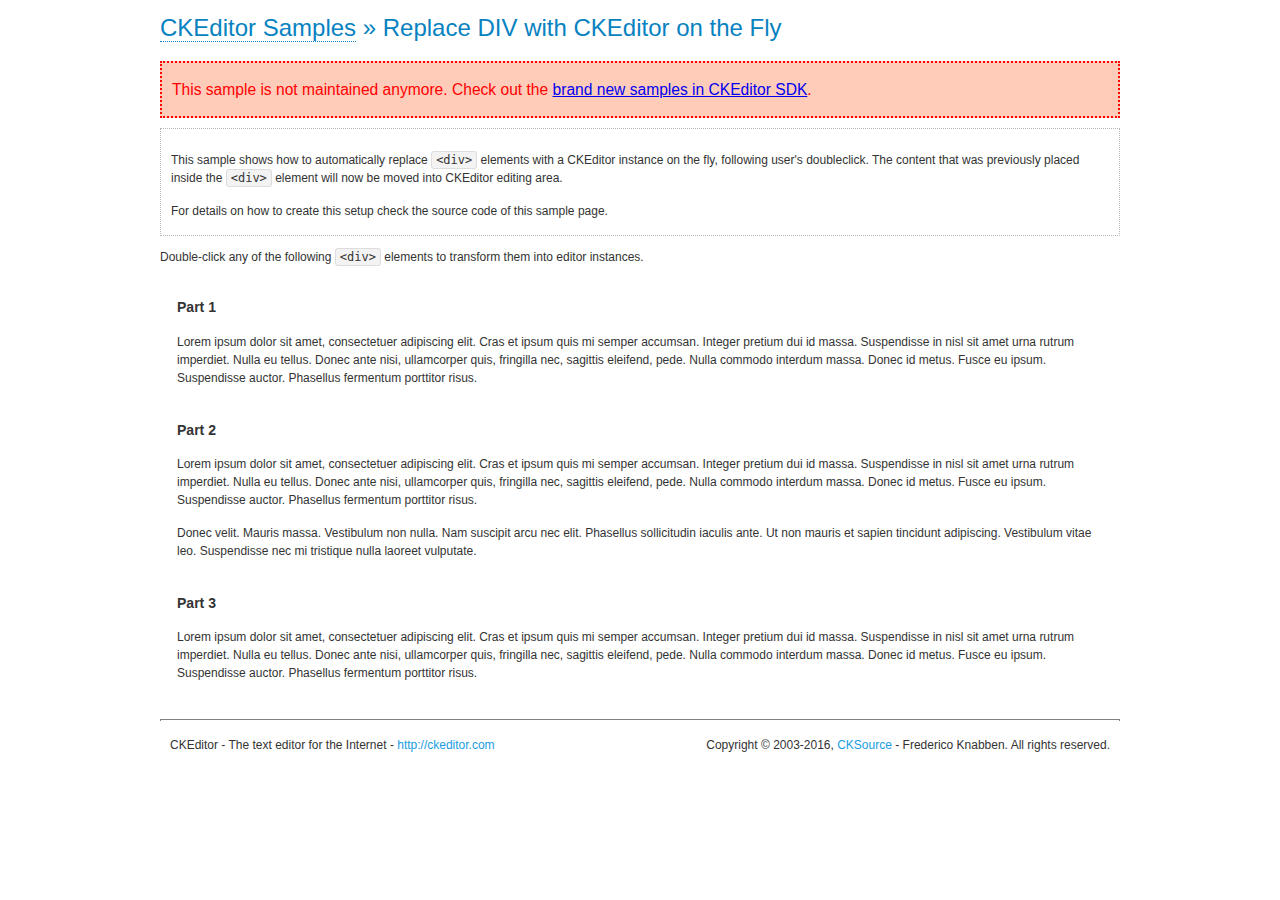
<file: ckeditor/samples/old/divreplace.html>
<!DOCTYPE html>
<!--
Copyright (c) 2003-2016, CKSource - Frederico Knabben. All rights reserved.
For licensing, see LICENSE.md or http://ckeditor.com/license
-->
<html>
<head>
	<meta charset="utf-8">
	<title>Replace DIV &mdash; CKEditor Sample</title>
	<script src="../../ckeditor.js"></script>
	<link href="sample.css" rel="stylesheet">
	<style>

		div.editable
		{
			border: solid 2px transparent;
			padding-left: 15px;
			padding-right: 15px;
		}

		div.editable:hover
		{
			border-color: black;
		}

	</style>
	<script>

		// Uncomment the following code to test the "Timeout Loading Method".
		// CKEDITOR.loadFullCoreTimeout = 5;

		window.onload = function() {
			// Listen to the double click event.
			if ( window.addEventListener )
				document.body.addEventListener( 'dblclick', onDoubleClick, false );
			else if ( window.attachEvent )
				document.body.attachEvent( 'ondblclick', onDoubleClick );

		};

		function onDoubleClick( ev ) {
			// Get the element which fired the event. This is not necessarily the
			// element to which the event has been attached.
			var element = ev.target || ev.srcElement;

			// Find out the div that holds this element.
			var name;

			do {
				element = element.parentNode;
			}
			while ( element && ( name = element.nodeName.toLowerCase() ) &&
				( name != 'div' || element.className.indexOf( 'editable' ) == -1 ) && name != 'body' );

			if ( name == 'div' && element.className.indexOf( 'editable' ) != -1 )
				replaceDiv( element );
		}

		var editor;

		function replaceDiv( div ) {
			if ( editor )
				editor.destroy();

			editor = CKEDITOR.replace( div );
		}

	</script>
</head>
<body>
	<h1 class="samples">
		<a href="index.html">CKEditor Samples</a> &raquo; Replace DIV with CKEditor on the Fly
	</h1>
	<div class="warning deprecated">
		This sample is not maintained anymore. Check out the <a href="http://sdk.ckeditor.com/">brand new samples in CKEditor SDK</a>.
	</div>
	<div class="description">
		<p>
			This sample shows how to automatically replace <code>&lt;div&gt;</code> elements
			with a CKEditor instance on the fly, following user's doubleclick. The content
			that was previously placed inside the <code>&lt;div&gt;</code> element will now
			be moved into CKEditor editing area.
		</p>
		<p>
			For details on how to create this setup check the source code of this sample page.
		</p>
	</div>
	<p>
		Double-click any of the following <code>&lt;div&gt;</code> elements to transform them into
		editor instances.
	</p>
	<div class="editable">
		<h3>
			Part 1
		</h3>
		<p>
			Lorem ipsum dolor sit amet, consectetuer adipiscing elit. Cras et ipsum quis mi
			semper accumsan. Integer pretium dui id massa. Suspendisse in nisl sit amet urna
			rutrum imperdiet. Nulla eu tellus. Donec ante nisi, ullamcorper quis, fringilla
			nec, sagittis eleifend, pede. Nulla commodo interdum massa. Donec id metus. Fusce
			eu ipsum. Suspendisse auctor. Phasellus fermentum porttitor risus.
		</p>
	</div>
	<div class="editable">
		<h3>
			Part 2
		</h3>
		<p>
			Lorem ipsum dolor sit amet, consectetuer adipiscing elit. Cras et ipsum quis mi
			semper accumsan. Integer pretium dui id massa. Suspendisse in nisl sit amet urna
			rutrum imperdiet. Nulla eu tellus. Donec ante nisi, ullamcorper quis, fringilla
			nec, sagittis eleifend, pede. Nulla commodo interdum massa. Donec id metus. Fusce
			eu ipsum. Suspendisse auctor. Phasellus fermentum porttitor risus.
		</p>
		<p>
			Donec velit. Mauris massa. Vestibulum non nulla. Nam suscipit arcu nec elit. Phasellus
			sollicitudin iaculis ante. Ut non mauris et sapien tincidunt adipiscing. Vestibulum
			vitae leo. Suspendisse nec mi tristique nulla laoreet vulputate.
		</p>
	</div>
	<div class="editable">
		<h3>
			Part 3
		</h3>
		<p>
			Lorem ipsum dolor sit amet, consectetuer adipiscing elit. Cras et ipsum quis mi
			semper accumsan. Integer pretium dui id massa. Suspendisse in nisl sit amet urna
			rutrum imperdiet. Nulla eu tellus. Donec ante nisi, ullamcorper quis, fringilla
			nec, sagittis eleifend, pede. Nulla commodo interdum massa. Donec id metus. Fusce
			eu ipsum. Suspendisse auctor. Phasellus fermentum porttitor risus.
		</p>
	</div>
	<div id="footer">
		<hr>
		<p>
			CKEditor - The text editor for the Internet - <a class="samples" href="http://ckeditor.com/">http://ckeditor.com</a>
		</p>
		<p id="copy">
			Copyright &copy; 2003-2016, <a class="samples" href="http://cksource.com/">CKSource</a> - Frederico
			Knabben. All rights reserved.
		</p>
	</div>
</body>
</html>
</file>
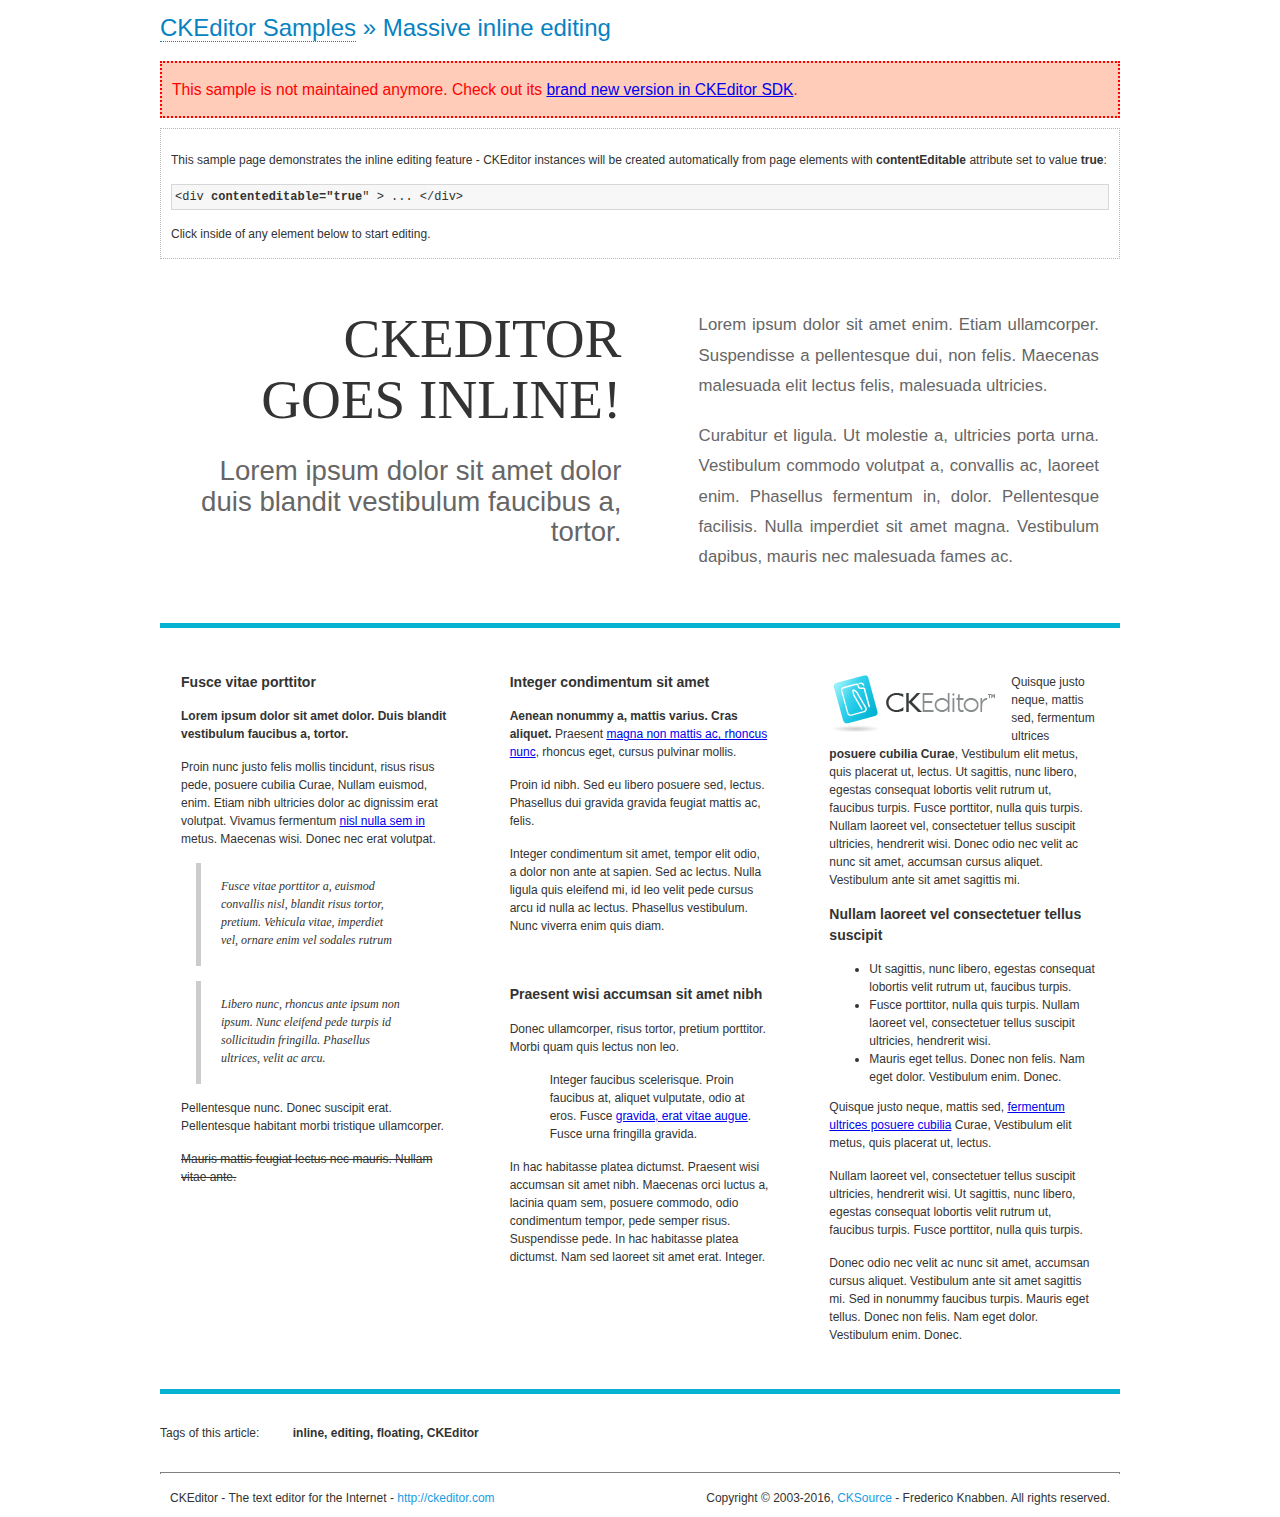
<file: ckeditor/samples/old/inlineall.html>
<!DOCTYPE html>
<!--
Copyright (c) 2003-2016, CKSource - Frederico Knabben. All rights reserved.
For licensing, see LICENSE.md or http://ckeditor.com/license
-->
<html>
<head>
	<meta charset="utf-8">
	<title>Massive inline editing &mdash; CKEditor Sample</title>
	<script src="../../ckeditor.js"></script>
	<script>

		// This code is generally not necessary, but it is here to demonstrate
		// how to customize specific editor instances on the fly. This fits well
		// this demo because we have editable elements (like headers) that
		// require less features.

		// The "instanceCreated" event is fired for every editor instance created.
		CKEDITOR.on( 'instanceCreated', function( event ) {
			var editor = event.editor,
				element = editor.element;

			// Customize editors for headers and tag list.
			// These editors don't need features like smileys, templates, iframes etc.
			if ( element.is( 'h1', 'h2', 'h3' ) || element.getAttribute( 'id' ) == 'taglist' ) {
				// Customize the editor configurations on "configLoaded" event,
				// which is fired after the configuration file loading and
				// execution. This makes it possible to change the
				// configurations before the editor initialization takes place.
				editor.on( 'configLoaded', function() {

					// Remove unnecessary plugins to make the editor simpler.
					editor.config.removePlugins = 'colorbutton,find,flash,font,' +
						'forms,iframe,image,newpage,removeformat,' +
						'smiley,specialchar,stylescombo,templates';

					// Rearrange the layout of the toolbar.
					editor.config.toolbarGroups = [
						{ name: 'editing',		groups: [ 'basicstyles', 'links' ] },
						{ name: 'undo' },
						{ name: 'clipboard',	groups: [ 'selection', 'clipboard' ] },
						{ name: 'about' }
					];
				});
			}
		});

	</script>
	<link href="sample.css" rel="stylesheet">
	<style>

		/* The following styles are just to make the page look nice. */

		/* Workaround to show Arial Black in Firefox. */
		@font-face
		{
			font-family: 'arial-black';
			src: local('Arial Black');
		}

		*[contenteditable="true"]
		{
			padding: 10px;
		}

		#container
		{
			width: 960px;
			margin: 30px auto 0;
		}

		#header
		{
			overflow: hidden;
			padding: 0 0 30px;
			border-bottom: 5px solid #05B2D2;
			position: relative;
		}

		#headerLeft,
		#headerRight
		{
			width: 49%;
			overflow: hidden;
		}

		#headerLeft
		{
			float: left;
			padding: 10px 1px 1px;
		}

		#headerLeft h2,
		#headerLeft h3
		{
			text-align: right;
			margin: 0;
			overflow: hidden;
			font-weight: normal;
		}

		#headerLeft h2
		{
			font-family: "Arial Black",arial-black;
			font-size: 4.6em;
			line-height: 1.1;
			text-transform: uppercase;
		}

		#headerLeft h3
		{
			font-size: 2.3em;
			line-height: 1.1;
			margin: .2em 0 0;
			color: #666;
		}

		#headerRight
		{
			float: right;
			padding: 1px;
		}

		#headerRight p
		{
			line-height: 1.8;
			text-align: justify;
			margin: 0;
		}

		#headerRight p + p
		{
			margin-top: 20px;
		}

		#headerRight > div
		{
			padding: 20px;
			margin: 0 0 0 30px;
			font-size: 1.4em;
			color: #666;
		}

		#columns
		{
			color: #333;
			overflow: hidden;
			padding: 20px 0;
		}

		#columns > div
		{
			float: left;
			width: 33.3%;
		}

		#columns #column1 > div
		{
			margin-left: 1px;
		}

		#columns #column3 > div
		{
			margin-right: 1px;
		}

		#columns > div > div
		{
			margin: 0px 10px;
			padding: 10px 20px;
		}

		#columns blockquote
		{
			margin-left: 15px;
		}

		#tagLine
		{
			border-top: 5px solid #05B2D2;
			padding-top: 20px;
		}

		#taglist {
			display: inline-block;
			margin-left: 20px;
			font-weight: bold;
			margin: 0 0 0 20px;
		}

	</style>
</head>
<body>
<div>
	<h1 class="samples"><a href="index.html">CKEditor Samples</a> &raquo; Massive inline editing</h1>
	<div class="warning deprecated">
		This sample is not maintained anymore. Check out its <a href="http://sdk.ckeditor.com/samples/inline.html">brand new version in CKEditor SDK</a>.
	</div>
	<div class="description">
		<p>This sample page demonstrates the inline editing feature - CKEditor instances will be created automatically from page elements with <strong>contentEditable</strong> attribute set to value <strong>true</strong>:</p>
		<pre class="samples">&lt;div <strong>contenteditable="true</strong>" &gt; ... &lt;/div&gt;</pre>
		<p>Click inside of any element below to start editing.</p>
	</div>
</div>
<div id="container">
	<div id="header">
		<div id="headerLeft">
			<h2 id="sampleTitle" contenteditable="true">
				CKEditor<br> Goes Inline!
			</h2>
			<h3 contenteditable="true">
				Lorem ipsum dolor sit amet dolor duis blandit vestibulum faucibus a, tortor.
			</h3>
		</div>
		<div id="headerRight">
			<div contenteditable="true">
				<p>
					Lorem ipsum dolor sit amet enim. Etiam ullamcorper. Suspendisse a pellentesque dui, non felis. Maecenas malesuada elit lectus felis, malesuada ultricies.
				</p>
				<p>
					Curabitur et ligula. Ut molestie a, ultricies porta urna. Vestibulum commodo volutpat a, convallis ac, laoreet enim. Phasellus fermentum in, dolor. Pellentesque facilisis. Nulla imperdiet sit amet magna. Vestibulum dapibus, mauris nec malesuada fames ac.
				</p>
			</div>
		</div>
	</div>
	<div id="columns">
		<div id="column1">
			<div contenteditable="true">
				<h3>
					Fusce vitae porttitor
				</h3>
				<p>
					<strong>
						Lorem ipsum dolor sit amet dolor. Duis blandit vestibulum faucibus a, tortor.
					</strong>
				</p>
				<p>
					Proin nunc justo felis mollis tincidunt, risus risus pede, posuere cubilia Curae, Nullam euismod, enim. Etiam nibh ultricies dolor ac dignissim erat volutpat. Vivamus fermentum <a href="http://ckeditor.com/">nisl nulla sem in</a> metus. Maecenas wisi. Donec nec erat volutpat.
				</p>
				<blockquote>
					<p>
						Fusce vitae porttitor a, euismod convallis nisl, blandit risus tortor, pretium.
						Vehicula vitae, imperdiet vel, ornare enim vel sodales rutrum
					</p>
				</blockquote>
				<blockquote>
					<p>
						Libero nunc, rhoncus ante ipsum non ipsum. Nunc eleifend pede turpis id sollicitudin fringilla. Phasellus ultrices, velit ac arcu.
					</p>
				</blockquote>
				<p>Pellentesque nunc. Donec suscipit erat. Pellentesque habitant morbi tristique ullamcorper.</p>
				<p><s>Mauris mattis feugiat lectus nec mauris. Nullam vitae ante.</s></p>
			</div>
		</div>
		<div id="column2">
			<div contenteditable="true">
				<h3>
					Integer condimentum sit amet
				</h3>
				<p>
					<strong>Aenean nonummy a, mattis varius. Cras aliquet.</strong>
					Praesent <a href="http://ckeditor.com/">magna non mattis ac, rhoncus nunc</a>, rhoncus eget, cursus pulvinar mollis.</p>
				<p>Proin id nibh. Sed eu libero posuere sed, lectus. Phasellus dui gravida gravida feugiat mattis ac, felis.</p>
				<p>Integer condimentum sit amet, tempor elit odio, a dolor non ante at sapien. Sed ac lectus. Nulla ligula quis eleifend mi, id leo velit pede cursus arcu id nulla ac lectus. Phasellus vestibulum. Nunc viverra enim quis diam.</p>
			</div>
			<div contenteditable="true">
				<h3>
					Praesent wisi accumsan sit amet nibh
				</h3>
				<p>Donec ullamcorper, risus tortor, pretium porttitor. Morbi quam quis lectus non leo.</p>
				<p style="margin-left: 40px; ">Integer faucibus scelerisque. Proin faucibus at, aliquet vulputate, odio at eros. Fusce <a href="http://ckeditor.com/">gravida, erat vitae augue</a>. Fusce urna fringilla gravida.</p>
				<p>In hac habitasse platea dictumst. Praesent wisi accumsan sit amet nibh. Maecenas orci luctus a, lacinia quam sem, posuere commodo, odio condimentum tempor, pede semper risus. Suspendisse pede. In hac habitasse platea dictumst. Nam sed laoreet sit amet erat. Integer.</p>
			</div>
		</div>
		<div id="column3">
			<div contenteditable="true">
				<p>
					<img src="assets/inlineall/logo.png" alt="CKEditor logo" style="float:left">
				</p>
				<p>Quisque justo neque, mattis sed, fermentum ultrices <strong>posuere cubilia Curae</strong>, Vestibulum elit metus, quis placerat ut, lectus. Ut sagittis, nunc libero, egestas consequat lobortis velit rutrum ut, faucibus turpis. Fusce porttitor, nulla quis turpis. Nullam laoreet vel, consectetuer tellus suscipit ultricies, hendrerit wisi. Donec odio nec velit ac nunc sit amet, accumsan cursus aliquet. Vestibulum ante sit amet sagittis mi.</p>
				<h3>
					Nullam laoreet vel consectetuer tellus suscipit
				</h3>
				<ul>
					<li>Ut sagittis, nunc libero, egestas consequat lobortis velit rutrum ut, faucibus turpis.</li>
					<li>Fusce porttitor, nulla quis turpis. Nullam laoreet vel, consectetuer tellus suscipit ultricies, hendrerit wisi.</li>
					<li>Mauris eget tellus. Donec non felis. Nam eget dolor. Vestibulum enim. Donec.</li>
				</ul>
				<p>Quisque justo neque, mattis sed, <a href="http://ckeditor.com/">fermentum ultrices posuere cubilia</a> Curae, Vestibulum elit metus, quis placerat ut, lectus.</p>
				<p>Nullam laoreet vel, consectetuer tellus suscipit ultricies, hendrerit wisi. Ut sagittis, nunc libero, egestas consequat lobortis velit rutrum ut, faucibus turpis. Fusce porttitor, nulla quis turpis.</p>
				<p>Donec odio nec velit ac nunc sit amet, accumsan cursus aliquet. Vestibulum ante sit amet sagittis mi. Sed in nonummy faucibus turpis. Mauris eget tellus. Donec non felis. Nam eget dolor. Vestibulum enim. Donec.</p>
			</div>
		</div>
	</div>
	<div id="tagLine">
		Tags of this article:
		<p id="taglist" contenteditable="true">
			inline, editing, floating, CKEditor
		</p>
	</div>
</div>
<div id="footer">
	<hr>
	<p>
		CKEditor - The text editor for the Internet - <a class="samples" href="http://ckeditor.com/">
			http://ckeditor.com</a>
	</p>
	<p id="copy">
		Copyright &copy; 2003-2016, <a class="samples" href="http://cksource.com/">CKSource</a>
		- Frederico Knabben. All rights reserved.
	</p>
</div>
</body>
</html>
</file>
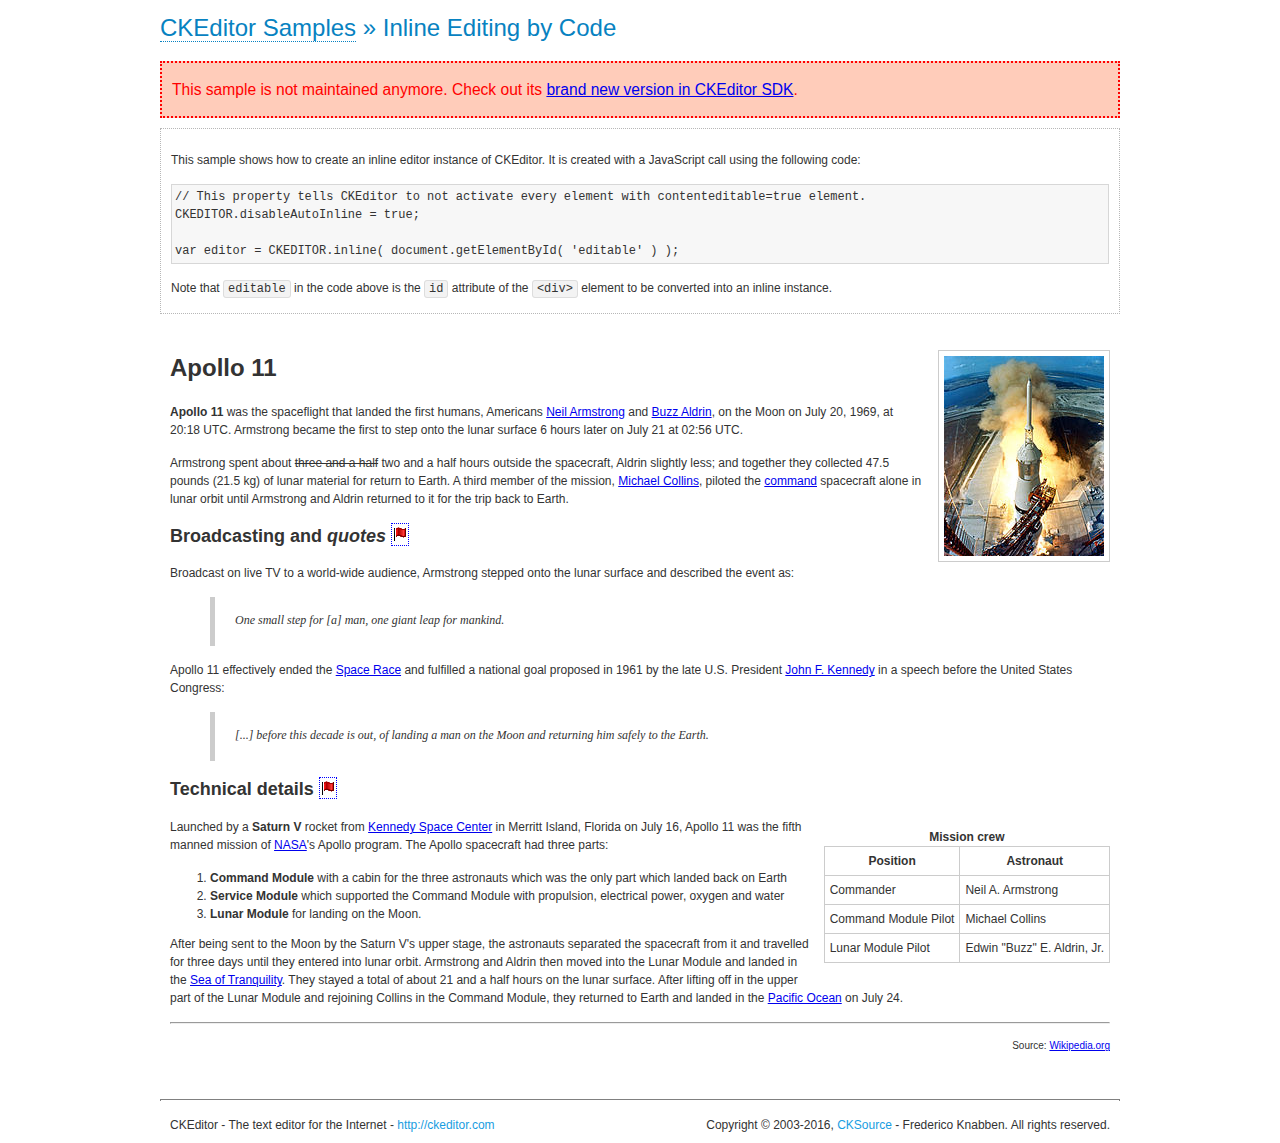
<file: ckeditor/samples/old/inlinebycode.html>
<!DOCTYPE html>
<!--
Copyright (c) 2003-2016, CKSource - Frederico Knabben. All rights reserved.
For licensing, see LICENSE.md or http://ckeditor.com/license
-->
<html>
<head>
	<meta charset="utf-8">
	<title>Inline Editing by Code &mdash; CKEditor Sample</title>
	<script src="../../ckeditor.js"></script>
	<link href="sample.css" rel="stylesheet">
	<style>

		#editable
		{
			padding: 10px;
			float: left;
		}

	</style>
</head>
<body>
	<h1 class="samples">
		<a href="index.html">CKEditor Samples</a> &raquo; Inline Editing by Code
	</h1>
	<div class="warning deprecated">
		This sample is not maintained anymore. Check out its <a href="http://sdk.ckeditor.com/samples/inline.html">brand new version in CKEditor SDK</a>.
	</div>
	<div class="description">
		<p>
			This sample shows how to create an inline editor instance of CKEditor. It is created
			with a JavaScript call using the following code:
		</p>
<pre class="samples">
// This property tells CKEditor to not activate every element with contenteditable=true element.
CKEDITOR.disableAutoInline = true;

var editor = CKEDITOR.inline( document.getElementById( 'editable' ) );
</pre>
		<p>
			Note that <code>editable</code> in the code above is the <code>id</code>
			attribute of the <code>&lt;div&gt;</code> element to be converted into an inline instance.
		</p>
	</div>
	<div id="editable" contenteditable="true">
		<h1><img alt="Saturn V carrying Apollo 11" class="right" src="assets/sample.jpg" /> Apollo 11</h1>

		<p><b>Apollo 11</b> was the spaceflight that landed the first humans, Americans <a href="http://en.wikipedia.org/wiki/Neil_Armstrong" title="Neil Armstrong">Neil Armstrong</a> and <a href="http://en.wikipedia.org/wiki/Buzz_Aldrin" title="Buzz Aldrin">Buzz Aldrin</a>, on the Moon on July 20, 1969, at 20:18 UTC. Armstrong became the first to step onto the lunar surface 6 hours later on July 21 at 02:56 UTC.</p>

		<p>Armstrong spent about <s>three and a half</s> two and a half hours outside the spacecraft, Aldrin slightly less; and together they collected 47.5 pounds (21.5&nbsp;kg) of lunar material for return to Earth. A third member of the mission, <a href="http://en.wikipedia.org/wiki/Michael_Collins_(astronaut)" title="Michael Collins (astronaut)">Michael Collins</a>, piloted the <a href="http://en.wikipedia.org/wiki/Apollo_Command/Service_Module" title="Apollo Command/Service Module">command</a> spacecraft alone in lunar orbit until Armstrong and Aldrin returned to it for the trip back to Earth.</p>

		<h2>Broadcasting and <em>quotes</em> <a id="quotes" name="quotes"></a></h2>

		<p>Broadcast on live TV to a world-wide audience, Armstrong stepped onto the lunar surface and described the event as:</p>

		<blockquote>
			<p>One small step for [a] man, one giant leap for mankind.</p>
		</blockquote>

		<p>Apollo 11 effectively ended the <a href="http://en.wikipedia.org/wiki/Space_Race" title="Space Race">Space Race</a> and fulfilled a national goal proposed in 1961 by the late U.S. President <a href="http://en.wikipedia.org/wiki/John_F._Kennedy" title="John F. Kennedy">John F. Kennedy</a> in a speech before the United States Congress:</p>

		<blockquote>
			<p>[...] before this decade is out, of landing a man on the Moon and returning him safely to the Earth.</p>
		</blockquote>

		<h2>Technical details <a id="tech-details" name="tech-details"></a></h2>

		<table align="right" border="1" bordercolor="#ccc" cellpadding="5" cellspacing="0" style="border-collapse:collapse;margin:10px 0 10px 15px;">
			<caption><strong>Mission crew</strong></caption>
			<thead>
			<tr>
				<th scope="col">Position</th>
				<th scope="col">Astronaut</th>
			</tr>
			</thead>
			<tbody>
			<tr>
				<td>Commander</td>
				<td>Neil A. Armstrong</td>
			</tr>
			<tr>
				<td>Command Module Pilot</td>
				<td>Michael Collins</td>
			</tr>
			<tr>
				<td>Lunar Module Pilot</td>
				<td>Edwin &quot;Buzz&quot; E. Aldrin, Jr.</td>
			</tr>
			</tbody>
		</table>

		<p>Launched by a <strong>Saturn V</strong> rocket from <a href="http://en.wikipedia.org/wiki/Kennedy_Space_Center" title="Kennedy Space Center">Kennedy Space Center</a> in Merritt Island, Florida on July 16, Apollo 11 was the fifth manned mission of <a href="http://en.wikipedia.org/wiki/NASA" title="NASA">NASA</a>&#39;s Apollo program. The Apollo spacecraft had three parts:</p>

		<ol>
			<li><strong>Command Module</strong> with a cabin for the three astronauts which was the only part which landed back on Earth</li>
			<li><strong>Service Module</strong> which supported the Command Module with propulsion, electrical power, oxygen and water</li>
			<li><strong>Lunar Module</strong> for landing on the Moon.</li>
		</ol>

		<p>After being sent to the Moon by the Saturn V&#39;s upper stage, the astronauts separated the spacecraft from it and travelled for three days until they entered into lunar orbit. Armstrong and Aldrin then moved into the Lunar Module and landed in the <a href="http://en.wikipedia.org/wiki/Mare_Tranquillitatis" title="Mare Tranquillitatis">Sea of Tranquility</a>. They stayed a total of about 21 and a half hours on the lunar surface. After lifting off in the upper part of the Lunar Module and rejoining Collins in the Command Module, they returned to Earth and landed in the <a href="http://en.wikipedia.org/wiki/Pacific_Ocean" title="Pacific Ocean">Pacific Ocean</a> on July 24.</p>

		<hr />
		<p style="text-align: right;"><small>Source: <a href="http://en.wikipedia.org/wiki/Apollo_11">Wikipedia.org</a></small></p>
	</div>

	<script>
		// We need to turn off the automatic editor creation first.
		CKEDITOR.disableAutoInline = true;

		var editor = CKEDITOR.inline( 'editable' );
	</script>
	<div id="footer">
		<hr>
		<p contenteditable="true">
			CKEditor - The text editor for the Internet - <a class="samples" href="http://ckeditor.com/">
				http://ckeditor.com</a>
		</p>
		<p id="copy">
			Copyright &copy; 2003-2016, <a class="samples" href="http://cksource.com/">CKSource</a>
			- Frederico Knabben. All rights reserved.
		</p>
	</div>
</body>
</html>
</file>
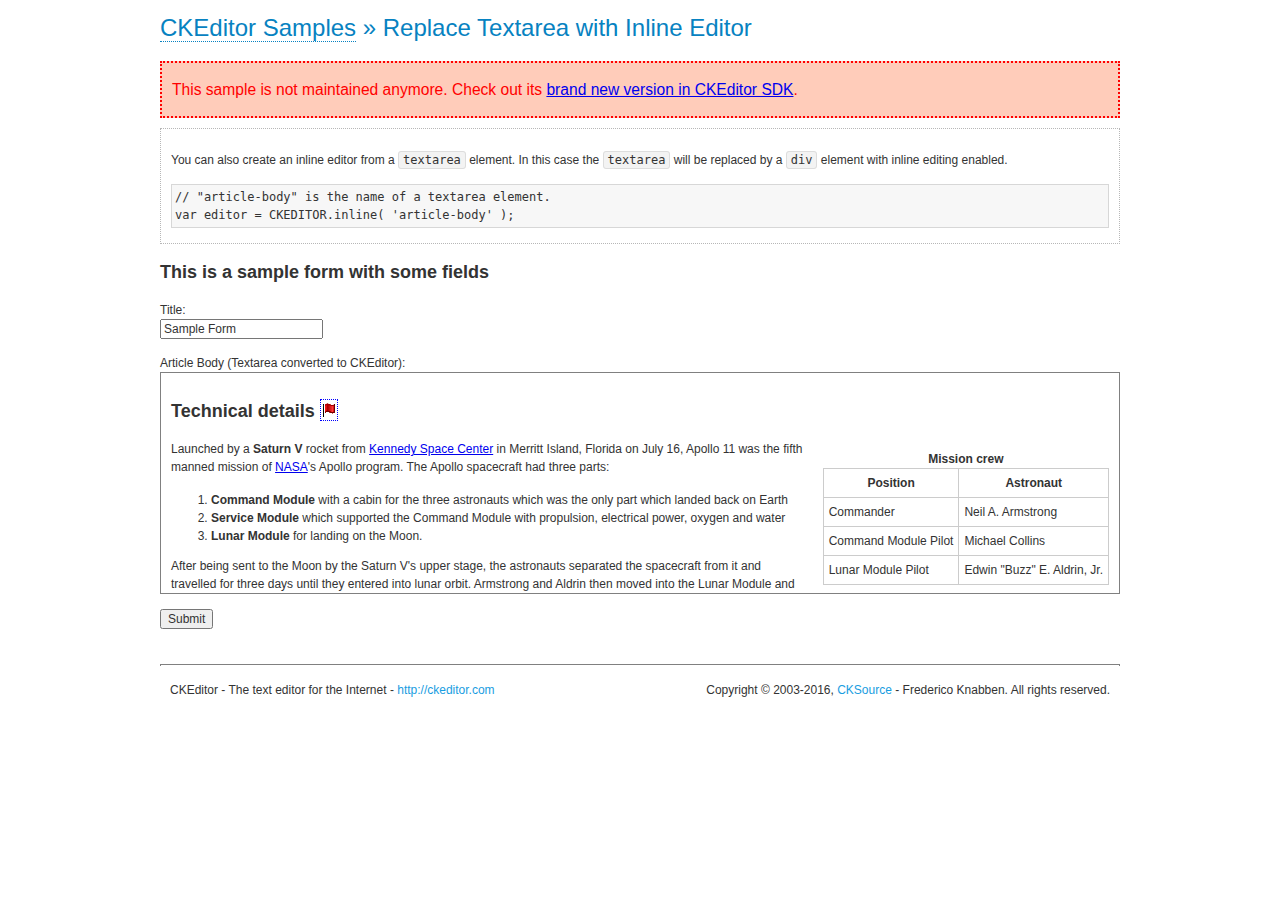
<file: ckeditor/samples/old/inlinetextarea.html>
<!DOCTYPE html>
<!--
Copyright (c) 2003-2016, CKSource - Frederico Knabben. All rights reserved.
For licensing, see LICENSE.md or http://ckeditor.com/license
-->
<html>
<head>
	<meta charset="utf-8">
	<title>Replace Textarea with Inline Editor &mdash; CKEditor Sample</title>
	<script src="../../ckeditor.js"></script>
	<link href="sample.css" rel="stylesheet">
	<style>

		/* Style the CKEditor element to look like a textfield */
		.cke_textarea_inline
		{
			padding: 10px;
			height: 200px;
			overflow: auto;

			border: 1px solid gray;
			-webkit-appearance: textfield;
		}

	</style>
</head>
<body>
	<h1 class="samples">
		<a href="index.html">CKEditor Samples</a> &raquo; Replace Textarea with Inline Editor
	</h1>
	<div class="warning deprecated">
		This sample is not maintained anymore. Check out its <a href="http://sdk.ckeditor.com/samples/inline.html">brand new version in CKEditor SDK</a>.
	</div>
	<div class="description">
		<p>
			You can also create an inline editor from a <code>textarea</code>
			element. In this case the <code>textarea</code> will be replaced
			by a <code>div</code> element with inline editing enabled.
		</p>
<pre class="samples">
// "article-body" is the name of a textarea element.
var editor = CKEDITOR.inline( 'article-body' );
</pre>
	</div>
	<form action="sample_posteddata.php" method="post">
		<h2>This is a sample form with some fields</h2>
		<p>
			Title:<br>
			<input type="text" name="title" value="Sample Form"></p>
		<p>
			Article Body (Textarea converted to CKEditor):<br>
			<textarea name="article-body" style="height: 200px">
				&lt;h2&gt;Technical details &lt;a id="tech-details" name="tech-details"&gt;&lt;/a&gt;&lt;/h2&gt;

				&lt;table align="right" border="1" bordercolor="#ccc" cellpadding="5" cellspacing="0" style="border-collapse:collapse;margin:10px 0 10px 15px;"&gt;
					&lt;caption&gt;&lt;strong&gt;Mission crew&lt;/strong&gt;&lt;/caption&gt;
					&lt;thead&gt;
					&lt;tr&gt;
						&lt;th scope="col"&gt;Position&lt;/th&gt;
						&lt;th scope="col"&gt;Astronaut&lt;/th&gt;
					&lt;/tr&gt;
					&lt;/thead&gt;
					&lt;tbody&gt;
					&lt;tr&gt;
						&lt;td&gt;Commander&lt;/td&gt;
						&lt;td&gt;Neil A. Armstrong&lt;/td&gt;
					&lt;/tr&gt;
					&lt;tr&gt;
						&lt;td&gt;Command Module Pilot&lt;/td&gt;
						&lt;td&gt;Michael Collins&lt;/td&gt;
					&lt;/tr&gt;
					&lt;tr&gt;
						&lt;td&gt;Lunar Module Pilot&lt;/td&gt;
						&lt;td&gt;Edwin &quot;Buzz&quot; E. Aldrin, Jr.&lt;/td&gt;
					&lt;/tr&gt;
					&lt;/tbody&gt;
				&lt;/table&gt;

				&lt;p&gt;Launched by a &lt;strong&gt;Saturn V&lt;/strong&gt; rocket from &lt;a href="http://en.wikipedia.org/wiki/Kennedy_Space_Center" title="Kennedy Space Center"&gt;Kennedy Space Center&lt;/a&gt; in Merritt Island, Florida on July 16, Apollo 11 was the fifth manned mission of &lt;a href="http://en.wikipedia.org/wiki/NASA" title="NASA"&gt;NASA&lt;/a&gt;&#39;s Apollo program. The Apollo spacecraft had three parts:&lt;/p&gt;

				&lt;ol&gt;
					&lt;li&gt;&lt;strong&gt;Command Module&lt;/strong&gt; with a cabin for the three astronauts which was the only part which landed back on Earth&lt;/li&gt;
					&lt;li&gt;&lt;strong&gt;Service Module&lt;/strong&gt; which supported the Command Module with propulsion, electrical power, oxygen and water&lt;/li&gt;
					&lt;li&gt;&lt;strong&gt;Lunar Module&lt;/strong&gt; for landing on the Moon.&lt;/li&gt;
				&lt;/ol&gt;

				&lt;p&gt;After being sent to the Moon by the Saturn V&#39;s upper stage, the astronauts separated the spacecraft from it and travelled for three days until they entered into lunar orbit. Armstrong and Aldrin then moved into the Lunar Module and landed in the &lt;a href="http://en.wikipedia.org/wiki/Mare_Tranquillitatis" title="Mare Tranquillitatis"&gt;Sea of Tranquility&lt;/a&gt;. They stayed a total of about 21 and a half hours on the lunar surface. After lifting off in the upper part of the Lunar Module and rejoining Collins in the Command Module, they returned to Earth and landed in the &lt;a href="http://en.wikipedia.org/wiki/Pacific_Ocean" title="Pacific Ocean"&gt;Pacific Ocean&lt;/a&gt; on July 24.&lt;/p&gt;

				&lt;hr /&gt;
				&lt;p style="text-align: right;"&gt;&lt;small&gt;Source: &lt;a href="http://en.wikipedia.org/wiki/Apollo_11"&gt;Wikipedia.org&lt;/a&gt;&lt;/small&gt;&lt;/p&gt;
			</textarea>
		</p>
		<p>
			<input type="submit" value="Submit">
		</p>
	</form>

	<script>
		CKEDITOR.inline( 'article-body' );
	</script>
	<div id="footer">
		<hr>
		<p>
			CKEditor - The text editor for the Internet - <a class="samples" href="http://ckeditor.com/">
				http://ckeditor.com</a>
		</p>
		<p id="copy">
			Copyright &copy; 2003-2016, <a class="samples" href="http://cksource.com/">CKSource</a>
			- Frederico Knabben. All rights reserved.
		</p>
	</div>
</body>
</html>
</file>
<file: ckeditor/samples/css/samples.css>
/**
 * @license Copyright (c) 2003-2016, CKSource - Frederico Knabben. All rights reserved.
 * For licensing, see LICENSE.md or http://ckeditor.com/license
 */
@media (max-width: 900px) {
  .global-is-mobile-hidden {
    display: none !important;
  }
}
article,
aside,
details,
figcaption,
figure,
footer,
header,
hgroup,
main,
menu,
nav,
section {
  display: block;
}
body,
html {
  margin: 0;
  padding: 0;
  font: 16px / 1.8 Arial, 'Helvetica Neue', Helvetica, sans-serif;
  font-weight: 300;
  color: #575757;
}
.grid-width-10 {
  width: 10%;
}
.grid-width-20 {
  width: 20%;
}
.grid-width-30 {
  width: 30%;
}
.grid-width-40 {
  width: 40%;
}
.grid-width-50 {
  width: 50%;
}
.grid-width-60 {
  width: 60%;
}
.grid-width-70 {
  width: 70%;
}
.grid-width-80 {
  width: 80%;
}
.grid-width-90 {
  width: 90%;
}
.grid-width-100 {
  width: 100%;
}
@media (max-width: 900px) {
  .grid-width-10,
  .grid-width-20,
  .grid-width-30,
  .grid-width-40,
  .grid-width-50,
  .grid-width-60,
  .grid-width-70,
  .grid-width-80,
  .grid-width-90,
  .grid-width-100 {
    width: 100%;
  }
}
*[class*="grid-width"] {
  -webkit-box-sizing: border-box;
  -moz-box-sizing: border-box;
  box-sizing: border-box;
  padding-left: 4%;
  padding-right: 4%;
  float: left;
}
*[class*="grid-width"]:after,
.grid-container:after,
*[class*="grid-width"]:before,
.grid-container:before {
  content: '';
  display: block;
  overflow: hidden;
  visibility: hidden;
  font-size: 0;
  line-height: 0;
  width: 0;
  height: 0;
}
*[class*="grid-width"]:after,
.grid-container:after {
  clear: both;
}
.grid-container {
  -webkit-box-sizing: border-box;
  -moz-box-sizing: border-box;
  box-sizing: border-box;
  margin-left: auto;
  margin-right: auto;
}
.grid-container-nested *[class*="grid-width"]:first-child {
  padding-left: 0;
}
.grid-container-nested *[class*="grid-width"]:last-child {
  padding-right: 0;
}
@media (max-width: 900px) {
  .grid-container-nested *[class*="grid-width"]:first-child {
    padding-left: 4%;
  }
  .grid-container-nested *[class*="grid-width"]:last-child {
    padding-right: 4%;
  }
}
.header-a {
  min-height: 140px;
  overflow: hidden;
}
.header-a .header-a-logo {
  margin: 40px 0 0;
}
@media (max-width: 900px) {
  .header-a .header-a-logo {
    text-align: center;
  }
}
.header-a .header-a-logo img {
  border: transparent;
}
.navigation-a {
  height: 30px;
  background: #3d3d3d;
  position: absolute;
  left: 0;
  right: 0;
  top: 0;
  padding: 0;
  overflow: hidden;
}
@media (max-width: 900px) {
  .navigation-a {
    text-align: center;
  }
}
.navigation-a ul {
  list-style: none;
  margin: 0;
  overflow: hidden;
}
.navigation-a ul li,
.navigation-a ul li a {
  display: inline-block;
}
@media (max-width: 900px) {
  .navigation-a ul {
    width: auto;
    text-overflow: ellipsis;
    white-space: nowrap;
    display: inline-block;
    float: none;
  }
  .navigation-a ul:before,
  .navigation-a ul:after {
    display: none;
  }
}
.navigation-a ul.navigation-a-left {
  text-align: left;
}
@media (max-width: 900px) {
  .navigation-a ul.navigation-a-left {
    padding-right: 0;
  }
}
.navigation-a ul.navigation-a-right {
  text-align: right;
}
@media (max-width: 900px) {
  .navigation-a ul.navigation-a-right {
    padding-left: 23px;
  }
}
.navigation-a ul li + li {
  margin-left: 23px;
}
.navigation-a ul li a {
  font-size: 10px;
  font-size: 0.625rem;
  line-height: 18px;
  line-height: 1.13rem;
  line-height: 30px;
  float: left;
  color: #dddddd;
  font-weight: bold;
  text-decoration: none;
  text-transform: uppercase;
}
.navigation-a ul li a:hover {
  cursor: pointer;
  color: #ffffff;
}
.icon-navigation-a-github:before,
.icon-navigation-a-github:after {
  background-image: url("[data-uri]");
}
.navigation-b {
  text-align: right;
  margin: 52px 0 0;
  overflow: visible;
}
@media (max-width: 900px) {
  .navigation-b {
    text-align: center;
    margin-top: 20px;
    padding: 0;
  }
}
.navigation-b ul {
  padding: 0;
  list-style: none;
  margin: 0;
  overflow: visible;
}
.navigation-b ul li,
.navigation-b ul li a {
  display: inline-block;
}
@media (max-width: 900px) {
  .navigation-b ul {
    display: table;
    width: 100%;
    padding-bottom: 1.5em;
  }
}
@media (max-width: 900px) {
  .navigation-b ul li {
    display: table-row;
  }
}
.navigation-b ul li + li {
  margin-left: 20px;
}
@media (max-width: 900px) {
  .navigation-b ul li + li {
    margin-left: 0;
  }
}
.navigation-b ul li a {
  -webkit-box-sizing: border-box;
  -moz-box-sizing: border-box;
  box-sizing: border-box;
  text-transform: uppercase;
  text-decoration: none;
  outline: none;
}
@media (max-width: 900px) {
  .navigation-b ul li a {
    width: 100%;
    -webkit-border-radius: 0;
    -webkit-background-clip: padding-box;
    -moz-border-radius: 0;
    -moz-background-clip: padding;
    border-radius: 0;
    background-clip: padding-box;
  }
}
.footer-a {
  font-size: 13px;
  font-size: 0.8125rem;
  line-height: 23.4px;
  line-height: 1.46rem;
  padding-top: 2.25em;
  padding-bottom: 2.25em;
  overflow: hidden;
  color: #8a8a8a;
}
.footer-a a {
  color: #27c0d8;
  text-decoration: none;
  border-bottom: 1px dotted #27c0d8;
}
.footer-a a:hover {
  color: #23adc2;
}
.footer-a p {
  margin: 0;
  display: inline-block;
  text-align: center;
}
.content {
  font-size: 14px;
  font-size: 0.875rem;
  line-height: 25.2px;
  line-height: 1.57rem;
  overflow: hidden;
  padding-top: 1.5em;
  padding-bottom: 1.5em;
}
.content p {
  margin: 0.75em 0;
}
.content ul,
.content ol,
.content pre,
.content blockquote,
.content textarea:not([class^="cke"]),
.content .cke {
  margin: 1.875em 0;
}
.content code,
.content kbd {
  -webkit-border-radius: 3px;
  -webkit-background-clip: padding-box;
  -moz-border-radius: 3px;
  -moz-background-clip: padding;
  border-radius: 3px;
  background-clip: padding-box;
  padding: 3px 4px;
}
.content pre,
.content code,
.content kbd,
.content blockquote {
  background: #f5f5f5;
}
.content blockquote,
.content pre {
  background: none;
  border-left: 4px solid #27c0d8;
  padding: 1.5em 2.25em;
}
.content p a,
.content ul a,
.content ol a,
.content blockquote a,
.content h1 a,
.content h2 a,
.content h3 a,
.content h4 a,
.content h5 a {
  color: #27c0d8;
  text-decoration: none;
  border-bottom: 1px dotted #27c0d8;
}
.content p a:hover,
.content ul a:hover,
.content ol a:hover,
.content blockquote a:hover,
.content h1 a:hover,
.content h2 a:hover,
.content h3 a:hover,
.content h4 a:hover,
.content h5 a:hover {
  color: #23adc2;
}
.content h1,
.content h2,
.content h3,
.content h4,
.content h5 {
  color: #000;
  font-weight: 100;
}
.content h1 code,
.content h2 code,
.content h3 code,
.content h4 code,
.content h5 code,
.content h1 kbd,
.content h2 kbd,
.content h3 kbd,
.content h4 kbd,
.content h5 kbd {
  font-size: inherit;
}
.content h1 a.content-heading-anchor,
.content h2 a.content-heading-anchor,
.content h3 a.content-heading-anchor,
.content h4 a.content-heading-anchor,
.content h5 a.content-heading-anchor {
  font-weight: 100;
  vertical-align: middle;
  opacity: 0;
  border: 0;
}
.content h1:hover a.content-heading-anchor,
.content h2:hover a.content-heading-anchor,
.content h3:hover a.content-heading-anchor,
.content h4:hover a.content-heading-anchor,
.content h5:hover a.content-heading-anchor {
  opacity: 1;
}
.content h1:target a,
.content h2:target a,
.content h3:target a,
.content h4:target a,
.content h5:target a {
  -webkit-animation: targetLinkOpacity 0.5s linear alternate;
  -moz-animation: targetLinkOpacity 0.5s linear alternate;
  -o-animation: targetLinkOpacity 0.5s linear alternate;
  animation: targetLinkOpacity 0.5s linear alternate;
  opacity: 1;
}
.content input,
.content select,
.content textarea:not([class^="cke"]) {
  -webkit-border-radius: 3px;
  -webkit-background-clip: padding-box;
  -moz-border-radius: 3px;
  -moz-background-clip: padding;
  border-radius: 3px;
  background-clip: padding-box;
  -webkit-box-shadow: inset 0 1px 1px rgba(0, 0, 0, 0.08);
  -moz-box-shadow: inset 0 1px 1px rgba(0, 0, 0, 0.08);
  box-shadow: inset 0 1px 1px rgba(0, 0, 0, 0.08);
  font: inherit;
  color: inherit;
  border: 1px solid #d9d9d9;
  padding: .2em .5em;
}
.content input:focus,
.content select:focus,
.content textarea:not([class^="cke"]):focus {
  border-color: #66afe9;
  outline: 0;
  -webkit-box-shadow: inset 0 1px 1px rgba(0, 0, 0, 0.08), 0 0 8px #93c6ef;
  -moz-box-shadow: inset 0 1px 1px rgba(0, 0, 0, 0.08), 0 0 8px #93c6ef;
  box-shadow: inset 0 1px 1px rgba(0, 0, 0, 0.08), 0 0 8px #93c6ef;
}
.content abbr {
  border-bottom: 1px dotted #666;
  cursor: pointer;
}
.content blockquote {
  font-style: italic;
  font-family: Georgia, Times, "Times New Roman", serif;
  font-size: 16px;
  font-size: 1rem;
  line-height: 28.8px;
  line-height: 1.8rem;
}
.content em {
  font-style: italic;
}
.content h1 {
  font-size: 36px;
  font-size: 2.25rem;
  line-height: 64.8px;
  line-height: 4.05rem;
  margin: 1.125em 0 0;
}
.content h2 {
  font-size: 27.2px;
  font-size: 1.7rem;
  line-height: 48.96px;
  line-height: 3.06rem;
  margin: 0.9em 0 0;
}
.content h3 {
  font-size: 24px;
  font-size: 1.5rem;
  line-height: 43.2px;
  line-height: 2.7rem;
  font-weight: 500;
  margin: 0.75em 0 0;
}
.content h4 {
  font-size: 19.2px;
  font-size: 1.2rem;
  line-height: 34.56px;
  line-height: 2.16rem;
  font-weight: 500;
  margin: 0.75em 0 0;
}
.content h5 {
  font-size: 17.6px;
  font-size: 1.1rem;
  line-height: 31.68px;
  line-height: 1.98rem;
  font-weight: 500;
  margin: 0.75em 0 0;
}
.content hr {
  border: 0;
  border-top: 4px solid #d9d9d9;
  margin: 1.5em 0;
}
.content input[type="text"] {
  height: 1.8em;
  line-height: 1.8em;
}
.content input[type="button"] {
  -webkit-appearance: button;
  -moz-appearance: button;
  appearance: button;
}
.content kbd {
  font-size: 12px;
  font-size: 0.75rem;
  line-height: 21.6px;
  line-height: 1.35rem;
  font-family: Arial, 'Helvetica Neue', Helvetica, sans-serif;
  padding: 2px 6px;
  -webkit-box-shadow: 0 0 4px #ffffff inset, 0 2px 0 #d9d9d9;
  -moz-box-shadow: 0 0 4px #ffffff inset, 0 2px 0 #d9d9d9;
  box-shadow: 0 0 4px #ffffff inset, 0 2px 0 #d9d9d9;
}
.content p img {
  vertical-align: middle;
}
.content p pre {
  padding: 1.5em;
}
.content pre {
  padding: 0;
  border: 0;
  tab-size: 4;
  -o-tab-size: 4;
  -moz-tab-size: 4;
}
.content pre,
.content code {
  font-size: 11.89px;
  font-size: 0.743rem;
  line-height: 21.4px;
  line-height: 1.34rem;
  font-family: Consolas, Menlo, Monaco, Lucida Console, Liberation Mono, DejaVu Sans Mono, Bitstream Vera Sans Mono, Courier New, monospace, serif;
}
.content pre a,
.content code a {
  border: 0;
}
.content pre code {
  padding: 0.75em;
  display: block;
}
.content strong {
  color: #000;
}
.content ul ul,
.content ol ul,
.content ul ol,
.content ol ol {
  margin: 0.75em 0;
}
.content ul li,
.content ol li {
  font-size: 14px;
  font-size: 0.875rem;
  line-height: 30.24px;
  line-height: 1.89rem;
}
.content textarea:not([class^="cke"]) {
  width: 100%;
}
.content div.todo {
  border: 2px dotted #444;
  padding: 10px;
  margin: 60px 0 10px 0;
  /* Remove me some day */
}
.content div.todo:before {
  content: "TODO";
  font-weight: bold;
}
body a.button-a,
body button.button-a,
body input.button-a {
  -webkit-border-radius: 3px;
  -webkit-background-clip: padding-box;
  -moz-border-radius: 3px;
  -moz-background-clip: padding;
  border-radius: 3px;
  background-clip: padding-box;
  font-size: 14px;
  font-size: 0.875rem;
  line-height: 25.2px;
  line-height: 1.57rem;
  height: 36px;
  line-height: 36px;
  padding: 0 1.1em;
  font-weight: 700;
  color: #3e3e3e;
  white-space: nowrap;
  text-decoration: none;
  display: inline-block;
  cursor: pointer;
  border: 0;
  vertical-align: middle;
  margin: 1px 0;
  background: transparent;
}
body a.button-a.icon-pos-left,
body button.button-a.icon-pos-left,
body input.button-a.icon-pos-left {
  padding-left: .8em;
}
body a.button-a.icon-pos-right,
body button.button-a.icon-pos-right,
body input.button-a.icon-pos-right {
  padding-right: .8em;
}
body a.button-a.button-a-no-text,
body button.button-a.button-a-no-text,
body input.button-a.button-a-no-text {
  -webkit-border-radius: 100px;
  -webkit-background-clip: padding-box;
  -moz-border-radius: 100px;
  -moz-background-clip: padding;
  border-radius: 100px;
  background-clip: padding-box;
  width: 36px;
  padding: 0;
  text-indent: -999px;
  overflow: hidden;
  position: relative;
  text-align: center;
}
body a.button-a.button-a-no-text:before,
body button.button-a.button-a-no-text:before,
body input.button-a.button-a-no-text:before {
  position: absolute;
  left: 50%;
  top: 50%;
  margin: -9px 0 0 -9px;
}
@media (max-width: 900px) {
  body a.button-a.button-a-mobile-collapsed,
  body button.button-a.button-a-mobile-collapsed,
  body input.button-a.button-a-mobile-collapsed {
    -webkit-border-radius: 100px;
    -webkit-background-clip: padding-box;
    -moz-border-radius: 100px;
    -moz-background-clip: padding;
    border-radius: 100px;
    background-clip: padding-box;
    width: 36px;
    padding: 0;
    text-indent: -999px;
    overflow: hidden;
    position: relative;
    text-align: center;
  }
  body a.button-a.button-a-mobile-collapsed:before,
  body button.button-a.button-a-mobile-collapsed:before,
  body input.button-a.button-a-mobile-collapsed:before {
    position: absolute;
    left: 50%;
    top: 50%;
    margin: -9px 0 0 -9px;
  }
  body a.button-a.button-a-mobile-collapsed:before,
  body button.button-a.button-a-mobile-collapsed:before,
  body input.button-a.button-a-mobile-collapsed:before {
    position: absolute;
    left: 50%;
    top: 50%;
    margin: -9px 0 0 -9px;
  }
}
body a.button-a:active,
body button.button-a:active,
body input.button-a:active,
body a.button-a:hover,
body button.button-a:hover,
body input.button-a:hover {
  color: #fff;
  background: #23adc2;
}
body a.button-a:focus,
body button.button-a:focus,
body input.button-a:focus {
  border-color: #66afe9;
  outline: 0;
  -webkit-box-shadow: inset 0 1px 1px rgba(0, 0, 0, 0.075), 0 0 8px #93c6ef;
  -moz-box-shadow: inset 0 1px 1px rgba(0, 0, 0, 0.075), 0 0 8px #93c6ef;
  box-shadow: inset 0 1px 1px rgba(0, 0, 0, 0.075), 0 0 8px #93c6ef;
}
body a.button-a-soft,
body button.button-a-soft,
body input.button-a-soft {
  background: #e7e7e7;
}
body a.button-a-soft:active,
body button.button-a-soft:active,
body input.button-a-soft:active,
body a.button-a-soft:hover,
body button.button-a-soft:hover,
body input.button-a-soft:hover {
  color: #3e3e3e;
  background: #cecece;
}
body a.button-a-background,
body button.button-a-background,
body input.button-a-background,
body a.navigation-b ul li a:hover,
body button.navigation-b ul li a:hover,
body input.navigation-b ul li a:hover {
  color: #fff;
  background: #27c0d8;
}
body a.button-a-background:active,
body button.button-a-background:active,
body input.button-a-background:active,
body a.button-a-background:hover,
body button.button-a-background:hover,
body input.button-a-background:hover,
body a.navigation-b ul li a:hover:active,
body button.navigation-b ul li a:hover:active,
body input.navigation-b ul li a:hover:active,
body a.navigation-b ul li a:hover:hover,
body button.navigation-b ul li a:hover:hover,
body input.navigation-b ul li a:hover:hover {
  color: #fff;
  background: #23adc2;
}
.balloon-a {
  font-size: 12px;
  font-size: 0.75rem;
  line-height: 21.6px;
  line-height: 1.35rem;
  -webkit-border-radius: 3px;
  -webkit-background-clip: padding-box;
  -moz-border-radius: 3px;
  -moz-background-clip: padding;
  border-radius: 3px;
  background-clip: padding-box;
  border-bottom: 3px solid #d4d4d4;
  background: #ebebeb;
  display: inline-block;
  white-space: nowrap;
  padding: .4em 1.2em .2em;
  font-weight: 700;
  position: relative;
  z-index: 1000;
  text-transform: none;
  color: #575757;
}
.balloon-a:hover {
  color: #575757;
}
.balloon-a:before {
  content: '';
  width: 0;
  height: 0;
  border-style: solid;
  position: absolute;
}
.balloon-a-ne:before,
.balloon-a-nw:before {
  top: -13px;
  border-width: 0 9px 15.6px 9px;
  border-color: transparent transparent #ebebeb transparent;
}
.balloon-a-se:before,
.balloon-a-sw:before {
  bottom: -13px;
  border-width: 15.6px 9px 0 9px;
  border-color: #ebebeb transparent transparent transparent;
}
.balloon-a-nw:before,
.balloon-a-sw:before {
  left: 20px;
}
.balloon-a-ne:before,
.balloon-a-se:before {
  right: 20px;
}
.icon-pos-left:before,
.icon-pos-right:after {
  content: '';
  display: inline-block;
  width: 18px;
  height: 18px;
  vertical-align: middle;
  background-repeat: no-repeat;
}
.icon-pos-left:before {
  margin-right: 10px;
}
.icon-pos-right:after {
  margin-left: 10px;
}
.icon-download:before,
.icon-download:after {
  background-image: url("[data-uri]");
}
.icon-question-mark:before,
.icon-question-mark:after {
  background-image: url("[data-uri]");
}
.icon-close:before,
.icon-close:after {
  background-image: url("[data-uri]");
}
.ie8 .switch > * {
  vertical-align: middle;
}
.ie8 .switch input[type="radio"] {
  margin: 0 0.25em;
  display: inline-block;
}
.ie8 .switch label {
  margin-left: 0 !important;
  margin-right: 0 !important;
}
.ie8 .switch label[data-for="1"] {
  float: left;
}
.ie8 .switch label[data-for="2"] {
  float: right;
}
.ie8 .switch .switch-inner {
  display: none;
}
.switch {
  font-size: 14px;
  font-size: 0.875rem;
  line-height: 25.2px;
  line-height: 1.57rem;
  font-weight: bold;
  background-color: #27c0d8;
  overflow: hidden;
  display: inline-block;
  padding: 0.75em 0.25em;
  color: #fff;
  -webkit-border-radius: 3px;
  -webkit-background-clip: padding-box;
  -moz-border-radius: 3px;
  -moz-background-clip: padding;
  border-radius: 3px;
  background-clip: padding-box;
  position: relative;
}
.switch input[type="radio"] {
  display: none;
}
.switch label {
  position: relative;
  z-index: 2;
  float: left;
  cursor: pointer;
  padding: 0 0.75em;
}
.switch label:hover {
  text-decoration: underline;
}
.switch .switch-inner {
  float: left;
  background-color: #FFF;
  height: 1.5em;
  width: 4.125em;
  padding: 2px;
  margin: 0 0.25em;
  -webkit-border-radius: 5.5px;
  -webkit-background-clip: padding-box;
  -moz-border-radius: 5.5px;
  -moz-background-clip: padding;
  border-radius: 5.5px;
  background-clip: padding-box;
}
.switch .switch-inner .handler {
  overflow: hidden;
  position: relative;
  display: block;
  height: 1.5em;
  width: 1.5em;
  background: #25b4cb;
  -webkit-border-radius: 4.5px;
  -webkit-background-clip: padding-box;
  -moz-border-radius: 4.5px;
  -moz-background-clip: padding;
  border-radius: 4.5px;
  background-clip: padding-box;
}
.switch .switch-inner .handler:before {
  content: '';
  display: block;
  position: absolute;
  top: 0;
  right: 0;
  bottom: 3px;
  left: 0;
  background-color: #34c4da;
  -webkit-border-bottom-left-radius: 4.5px;
  -moz-border-radius-bottomleft: 4.5px;
  border-bottom-left-radius: 4.5px;
  -webkit-border-bottom-right-radius: 4.5px;
  -webkit-background-clip: padding-box;
  -moz-border-radius-bottomright: 4.5px;
  -moz-background-clip: padding;
  border-bottom-right-radius: 4.5px;
  background-clip: padding-box;
}
.switch:hover .switch-inner .handler:before {
  background: #45c9dd;
}
.switch input[data-num="2"]:checked ~ .switch-inner > .handler {
  margin-left: auto;
}
.switch input[data-num="2"]:checked ~ label[data-for="1"] {
  padding-right: 5.125em;
  margin-right: -4.375em;
}
.switch input[data-num="1"]:checked ~ label[data-for="2"] {
  padding-left: 5.125em;
  margin-left: -4.375em;
}
.toggler {
  -webkit-user-select: none;
  -moz-user-select: none;
  -ms-user-select: none;
  user-select: none;
}
.toggler label {
  cursor: pointer;
}
.toggler [data-collapse] {
  display: inherit;
}
.toggler [data-expand] {
  display: none;
}
.toggler.collapsed [data-collapse] {
  display: none;
}
.toggler.collapsed [data-expand] {
  display: inherit;
}
.toggler-container {
  overflow: hidden;
}
.toggler-container.collapsed {
  height: 0;
}
.icon-toggler-expanded:before,
.icon-toggler-collapsed:before,
.icon-toggler-expanded:after,
.icon-toggler-collapsed:after {
  background-image: url("[data-uri]");
}
.icon-toggler-expanded.icon-light:before,
.icon-toggler-collapsed.icon-light:before,
.icon-toggler-expanded.icon-light:after,
.icon-toggler-collapsed.icon-light:after {
  background-image: url("[data-uri]");
}
.icon-toggler-expanded:before,
.icon-toggler-expanded:after {
  background-position: top left;
}
.icon-toggler-collapsed:before,
.icon-toggler-collapsed:after {
  background-position: bottom left;
}
.modal {
  padding: 20px;
  border-radius: 3px;
  background-color: white;
  max-width: 700px;
  -webkit-box-sizing: border-box;
  -moz-box-sizing: border-box;
  box-sizing: border-box;
  width: 80% !important;
  top: 50% !important;
  -webkit-transform: translate(-50%, -50%) !important;
  -moz-transform: translate(-50%, -50%) !important;
  -o-transform: translate(-50%, -50%) !important;
  -ms-transform: translate(-50%, -50%) !important;
  transform: translate(-50%, -50%) !important;
}
.modal-close {
  -webkit-border-radius: 100px;
  -webkit-background-clip: padding-box;
  -moz-border-radius: 100px;
  -moz-background-clip: padding;
  border-radius: 100px;
  background-clip: padding-box;
  cursor: pointer;
  height: 18px;
  width: 18px;
  position: absolute;
  top: 10px;
  right: 10px;
  font-size: 17px;
  text-align: center;
  line-height: 19px;
  background: #cccccc;
}
main .grid-container,
header .grid-container,
.navigation-a > div,
footer > div {
  max-width: 968px;
}
.header-a {
  margin-top: 30px;
}
.footer-a {
  border-top: 1px solid #d9d9d9;
}
.adjoined-top {
  background-color: #27c0d8;
  color: #fff;
}
.adjoined-top .content h1,
.adjoined-top .content h2,
.adjoined-top .content h3,
.adjoined-top .content h4,
.adjoined-top .content h5 {
  color: #fff;
}
.adjoined-top .content p {
  font-size: 18px;
  font-size: 1.125rem;
  line-height: 32.4px;
  line-height: 2.02rem;
  font-weight: 100;
}
.adjoined-top .content p a {
  text-decoration: none;
  border-bottom: 1px dotted #fff;
  color: inherit;
}
.adjoined-top .content p a:hover {
  color: #e6e6e6;
}
.adjoined-top .content button {
  color: #fff;
}
.adjoined-top .content strong {
  color: #fff;
}
.adjoined-top .content code {
  font-size: inherit;
  color: #27c0d8;
}
.adjoined-bottom {
  position: relative;
}
.adjoined-bottom:before {
  z-index: -1;
  content: '';
  background: #27c0d8;
  position: absolute;
  top: 0;
  left: 0;
  right: 0;
  height: 50%;
}
main .grid-container,
header .grid-container,
.navigation-a > div,
footer > div {
  max-width: 1052px;
}
main .grid-container.freed-width {
  max-width: none;
}
.switch {
  background: #25b4cb;
  float: right;
  overflow: visible;
}
.switch .balloon-a {
  position: absolute;
  top: -40px;
  right: 50%;
  margin-right: -15px;
  background: #FFEFC1;
  border-bottom-color: #DCDCA4;
}
.switch .balloon-a:before {
  border-color: #FFEFC1 transparent transparent transparent;
}
#toolbar .editors-container {
  overflow: hidden;
  height: 0;
  transition: height 200ms;
}
#toolbar .editors-container.active {
  height: auto;
}
#main #editor {
  background: #FFF;
  padding: 2% 4%;
  border: dashed 5px #27c0d8;
}
div.cke a.cke_button,
div.cke .cke_combo_button {
  border-bottom: none;
}
div.cke a.cke_button.cke_combo_button,
div.cke .cke_combo_button.cke_combo_button {
  border-bottom: 1px solid #a6a6a6;
}
#main .adjoined-top:before {
  height: 335px;
}
#toolbar .adjoined-top:before {
  height: 219px;
}
#toolbar .adjoined-top .grid-container-nested {
  height: 147px;
}
.content .grid-switch-magic {
  margin: 3.5em 0 0;
}
#info-box {
  padding-bottom: 0;
}
#info-box > div {
  width: 100%;
  text-align: right;
}
#info-box > div .toggler {
  padding-right: 0;
}
#info-box > div .toggler:hover {
  background: transparent;
  color: #000;
}
#info-box > div .toggler:hover > label {
  text-decoration: underline;
}
#info-box > div h2 {
  float: left;
  margin-top: 0;
}
#info-box > div#instructions-container {
  text-align: left;
}
#toolbarModifierWrapper {
  overflow: hidden;
  height: 0;
  opacity: 0;
  transition: height 200ms;
}
#toolbarModifierWrapper.active {
  height: auto;
  opacity: 1;
}
header {
  overflow: visible;
}
header div.grid-container {
  overflow: visible;
}
header .navigation-b {
  overflow: visible;
}
header .navigation-b ul {
  overflow: visible;
}
header .navigation-b a {
  position: relative;
}
header .balloon-a {
  position: absolute;
  top: 48px;
  left: 50%;
  margin-left: -35px;
}
@media (max-width: 1140px) {
  header .balloon-a {
    left: auto;
    margin-left: auto;
    right: 50%;
    margin-right: -35px;
  }
  header .balloon-a:before {
    left: auto;
    right: 22px;
  }
}
@media (max-width: 900px) {
  header .balloon-a {
    display: none;
  }
}
#toolbar .cke_toolbar {
  pointer-events: none;
  -webkit-user-select: none;
  -moz-user-select: none;
  -ms-user-select: none;
  user-select: none;
  cursor: default;
}
.some-toolbar-active .cke_toolbar {
  zoom: 1;
  filter: alpha(opacity=50);
  -webkit-opacity: 0.5;
  -moz-opacity: 0.5;
  opacity: 0.5;
}
.cke_toolbar.active {
  position: relative;
  zoom: 1;
  filter: alpha(opacity=100);
  -webkit-opacity: 1;
  -moz-opacity: 1;
  opacity: 1;
}
.cke_toolbar.active:after {
  content: '';
  display: block;
  position: absolute;
  top: 0;
  right: 6px;
  bottom: 5px;
  left: 0;
  -webkit-border-radius: 5px;
  -webkit-background-clip: padding-box;
  -moz-border-radius: 5px;
  -moz-background-clip: padding;
  border-radius: 5px;
  background-clip: padding-box;
  -webkit-box-shadow: 0px 0px 15px 3px #fff4b0;
  -moz-box-shadow: 0px 0px 15px 3px #fff4b0;
  box-shadow: 0px 0px 15px 3px #fff4b0;
}
.cke_toolbar.active .cke_toolgroup {
  -webkit-box-shadow: none;
  -moz-box-shadow: none;
  box-shadow: none;
  border-color: #e3c300;
}
.cke_toolbar.active .cke_combo,
.cke_toolbar.active .cke_toolgroup {
  position: relative;
  z-index: 2;
}
.cke_toolbar.active .cke_combo_button {
  -webkit-box-shadow: none;
  -moz-box-shadow: none;
  box-shadow: none;
}
.unselectable {
  -webkit-user-select: none;
  -moz-user-select: none;
  -ms-user-select: none;
  user-select: none;
}
.toolbar {
  padding: 5px 0;
  margin-bottom: 2.4em;
  overflow: hidden;
  background: #fff;
}
.toolbar button.button-a.cke_button {
  cursor: pointer;
  display: inline-block;
  padding: 4px 6px;
  outline: 0;
  border: 1px solid #a6a6a6;
}
.toolbar button.button-a.hidden {
  display: none;
}
.toolbar button.button-a.left {
  float: left;
  margin-right: 8px;
}
.toolbar button.button-a.right {
  float: right;
  margin-left: 8px;
}
.toolbar button.button-a .highlight {
  color: #ffefc1;
}
.configContainer.hidden,
.toolbarModifier.hidden,
.toolbarModifier-hints.hidden {
  display: none;
}
.toolbarModifier :focus,
.toolbar button:focus,
.configContainer textarea.configCode:focus {
  outline: none;
}
div.toolbarModifier {
  padding: 0;
  overflow: hidden;
  width: 100%;
  position: relative;
  display: table;
  border-collapse: collapse;
}
div.toolbarModifier ::-moz-focus-inner {
  border: 0;
}
div.toolbarModifier .empty {
  display: none;
}
div.toolbarModifier.empty-visible .empty {
  display: table-row;
  zoom: 1;
  filter: alpha(opacity=60);
  -webkit-opacity: 0.6;
  -moz-opacity: 0.6;
  opacity: 0.6;
}
div.toolbarModifier .empty > p {
  line-height: 31px;
}
div.toolbarModifier > ul {
  padding: 0;
  margin: 0;
  border-top: 1px solid #cccccc;
  width: 100%;
}
div.toolbarModifier > ul[data-type="table-header"] {
  display: table-header-group;
}
div.toolbarModifier > ul[data-type="table-body"] {
  display: table-row-group;
}
div.toolbarModifier > ul p {
  padding: 0;
  margin: 0;
}
div.toolbarModifier > ul > li {
  display: table-row;
}
div.toolbarModifier > ul > li[data-type="header"] {
  font-weight: bold;
  user-select: none;
  cursor: default;
}
div.toolbarModifier > ul > li[data-type="group"],
div.toolbarModifier > ul > li[data-type="separator"] {
  border-bottom: 1px solid #cccccc;
}
div.toolbarModifier > ul > li[data-type="subgroup"] {
  border-top: 1px solid #eee;
}
div.toolbarModifier > ul > li[data-type="subgroup"]:first-child {
  border-top: none;
}
div.toolbarModifier > ul > li[data-type="group"].active,
div.toolbarModifier > ul > li[data-type="group"]:hover,
div.toolbarModifier > ul > li[data-type="separator"].active,
div.toolbarModifier > ul > li[data-type="separator"]:hover {
  overflow: hidden;
  z-index: 2;
}
div.toolbarModifier > ul > li[data-type="group"].active,
div.toolbarModifier > ul > li[data-type="separator"].active,
div.toolbarModifier > ul > li[data-type="group"].active:hover,
div.toolbarModifier > ul > li[data-type="separator"].active:hover {
  background: #f0fafb;
}
div.toolbarModifier > ul > li[data-type="group"]:hover,
div.toolbarModifier > ul > li[data-type="separator"]:hover {
  background: #fffbe3;
}
div.toolbarModifier > ul > li[data-type="separator"] {
  background: #f5f5f5;
}
div.toolbarModifier > ul > li[data-type="separator"]:after {
  content: '';
  width: 100%;
}
div.toolbarModifier > ul > li[data-type="separator"] > p {
  padding: 2px 5px;
}
div.toolbarModifier > ul > li > p,
div.toolbarModifier > ul > li > ul {
  display: table-cell;
  vertical-align: middle;
}
div.toolbarModifier > ul > li p {
  padding-left: 5px;
  min-width: 200px;
}
div.toolbarModifier > ul > li p span {
  white-space: nowrap;
  cursor: default;
}
div.toolbarModifier > ul > li p span button {
  font-size: 12.666px;
  margin-right: 5px;
  cursor: pointer;
  background: #fff;
  -webkit-border-radius: 5px;
  -webkit-background-clip: padding-box;
  -moz-border-radius: 5px;
  -moz-background-clip: padding;
  border-radius: 5px;
  background-clip: padding-box;
  border: 1px solid #bbb;
  padding: 0 7px;
  line-height: 12px;
  height: 20px;
}
div.toolbarModifier > ul > li p span button:not(.disabled):hover,
div.toolbarModifier > ul > li p span button:not(.disabled):focus {
  color: #fff;
  background-color: #454545;
  border-color: transparent;
}
div.toolbarModifier > ul > li p span button.move.disabled {
  cursor: default;
  zoom: 1;
  filter: alpha(opacity=20);
  -webkit-opacity: 0.2;
  -moz-opacity: 0.2;
  opacity: 0.2;
}
div.toolbarModifier > ul > li ul {
  border-collapse: collapse;
  padding: 0;
  width: 100%;
}
div.toolbarModifier > ul > li ul li {
  display: table-row;
  list-style-type: none;
  line-height: 1;
}
div.toolbarModifier > ul > li ul li[data-type="subgroup"] {
  border-top: 1px solid #dddddd;
}
div.toolbarModifier > ul > li ul li[data-type="subgroup"]:first-child {
  border-top: 0;
}
div.toolbarModifier > ul > li ul li[data-type="subgroup"] [data-type="button"] {
  -webkit-border-radius: 3px;
  -webkit-background-clip: padding-box;
  -moz-border-radius: 3px;
  -moz-background-clip: padding;
  border-radius: 3px;
  background-clip: padding-box;
  padding: 0 2px;
}
div.toolbarModifier > ul > li ul li[data-type="subgroup"] [data-type="button"]:focus {
  background: rgba(0, 0, 0, 0.04);
}
div.toolbarModifier > ul > li ul li[data-type="subgroup"] [data-type="button"] input {
  vertical-align: middle;
}
div.toolbarModifier > ul > li ul li > p,
div.toolbarModifier > ul > li ul li > ul {
  display: table-cell;
  vertical-align: middle;
}
div.toolbarModifier > ul > li ul li ul {
  padding: 0;
}
div.toolbarModifier > ul > li ul li ul li {
  padding: 0;
  display: inline-block;
  cursor: pointer;
  margin: 2px 5px 2px 0;
}
div.toolbarModifier > ul > li ul li ul li .cke_combo_text {
  cursor: pointer;
  white-space: nowrap;
}
div.toolbarModifier > ul > li ul li ul li .cke_toolgroup,
div.toolbarModifier > ul > li ul li ul li .cke_combo_button {
  cursor: pointer;
  margin: 0;
  vertical-align: middle;
  border: 1px solid #ddd;
  font-size: 11.41px;
  font-size: 0.713rem;
  line-height: 20.54px;
  line-height: 1.28rem;
}
div.toolbarModifier > .codemirror-wrapper {
  overflow-y: auto;
}
div.toolbarModifier-hints {
  float: right;
  width: 350px;
  min-width: 150px;
  overflow-y: auto;
  margin-left: 1.5em;
}
div.toolbarModifier-hints h3 {
  font-size: 18.08px;
  font-size: 1.13rem;
  line-height: 32.54px;
  line-height: 2.03rem;
  padding: 0.36em 1.5em;
  background: #f5f5f5;
  border-bottom: 1px solid #dddddd;
  margin-top: 0;
  margin-bottom: 1.2em;
}
div.toolbarModifier-hints dl {
  margin-bottom: 1.2em;
  overflow: hidden;
}
div.toolbarModifier-hints dl .list-header {
  font-weight: bold;
  border: 0;
  padding-bottom: 0.6em;
}
div.toolbarModifier-hints dl > p {
  text-align: center;
}
div.toolbarModifier-hints dl dt {
  float: left;
  width: 9em;
  clear: both;
  text-align: right;
  border-top: 1px solid #dddddd;
  padding-left: 1.5em;
  padding-right: .1em;
  -webkit-box-sizing: border-box;
  -moz-box-sizing: border-box;
  box-sizing: border-box;
}
div.toolbarModifier-hints dl dt code {
  background: none;
  border: none;
  vertical-align: middle;
}
div.toolbarModifier-hints dl dd {
  margin-left: 10em;
  clear: right;
  padding-right: 1.5em;
}
div.toolbarModifier-hints dl dd code {
  line-height: 2.2em;
}
div.toolbarModifier-hints dl dd:after {
  content: '\00a0';
  display: block;
  clear: left;
  float: right;
  height: 0;
  width: 0;
}
.toolbarModifier-hints,
.configContainer textarea.configCode,
.CodeMirror {
  -webkit-border-radius: 3px;
  -webkit-background-clip: padding-box;
  -moz-border-radius: 3px;
  -moz-background-clip: padding;
  border-radius: 3px;
  background-clip: padding-box;
  border: 1px solid #ccc;
  font-size: 13.01px;
  font-size: 0.813rem;
  line-height: 23.42px;
  line-height: 1.46rem;
}
.configContainer textarea.configCode,
.CodeMirror pre,
.CodeMirror-linenumber {
  font-size: 13.01px;
  font-size: 0.813rem;
  line-height: 23.42px;
  line-height: 1.46rem;
  font-family: Consolas, Menlo, Monaco, Lucida Console, Liberation Mono, DejaVu Sans Mono, Bitstream Vera Sans Mono, Courier New, monospace, serif;
}
.CodeMirror pre {
  border: none;
  padding: 0;
  margin: 0;
}
.configContainer textarea.configCode {
  -webkit-box-sizing: border-box;
  -moz-box-sizing: border-box;
  box-sizing: border-box;
  color: #575757;
  padding: 10px;
  width: 100%;
  min-height: 500px;
  margin: 0;
  resize: none;
  outline: none;
  -moz-tab-size: 4;
  tab-size: 4;
  white-space: pre;
  word-wrap: normal;
  overflow: auto;
}
.CodeMirror-hints.toolbar-modifier {
  padding: 0;
  color: #575757;
  font-size: 14px;
  font-size: 0.875rem;
  line-height: 25.2px;
  line-height: 1.57rem;
  font-family: Consolas, Menlo, Monaco, Lucida Console, Liberation Mono, DejaVu Sans Mono, Bitstream Vera Sans Mono, Courier New, monospace, serif;
}
.CodeMirror-hints.toolbar-modifier .CodeMirror-hint-active {
  color: #575757;
  background: #f0fafb;
}
.CodeMirror-hints.toolbar-modifier > li:hover {
  background: #fffbe3;
}
/* Text modifier */
#toolbarModifierWrapper {
  margin-bottom: 1.2em;
}
#toolbarModifierWrapper .invalid .CodeMirror {
  background: #fff8f8;
  border-color: red;
}
#toolbarModifierWrapper .CodeMirror {
  height: auto;
  padding: 0 0.6em;
}
.staticContainer {
  position: fixed;
  top: 0;
  width: 100%;
  z-index: 10;
}
.staticContainer > .grid-container {
  max-width: 1052px;
}
.staticContainer > .grid-container .inner {
  background: #fff;
}
.staticContainer > .grid-container .inner .toolbar {
  margin-bottom: 0;
}
#help {
  position: relative;
  top: -15px;
  left: -5px;
}
#help-content {
  display: none;
}
/*# sourceMappingURL=[data-uri] */
</file>
<file: ckeditor/samples/toolbarconfigurator/lib/codemirror/neo.css>
/* neo theme for codemirror */

/* Color scheme */

.cm-s-neo.CodeMirror {
  background-color:#ffffff;
  color:#2e383c;
  line-height:1.4375;
}
.cm-s-neo .cm-comment {color:#75787b}
.cm-s-neo .cm-keyword, .cm-s-neo .cm-property {color:#1d75b3}
.cm-s-neo .cm-atom,.cm-s-neo .cm-number {color:#75438a}
.cm-s-neo .cm-node,.cm-s-neo .cm-tag {color:#9c3328}
.cm-s-neo .cm-string {color:#b35e14}
.cm-s-neo .cm-variable,.cm-s-neo .cm-qualifier {color:#047d65}


/* Editor styling */

.cm-s-neo pre {
  padding:0;
}

.cm-s-neo .CodeMirror-gutters {
  border:none;
  border-right:10px solid transparent;
  background-color:transparent;
}

.cm-s-neo .CodeMirror-linenumber {
  padding:0;
  color:#e0e2e5;
}

.cm-s-neo .CodeMirror-guttermarker { color: #1d75b3; }
.cm-s-neo .CodeMirror-guttermarker-subtle { color: #e0e2e5; }
</file>
<file: ckeditor/samples/old/sample.css>
/*
Copyright (c) 2003-2016, CKSource - Frederico Knabben. All rights reserved.
For licensing, see LICENSE.md or http://ckeditor.com/license
*/

html, body, h1, h2, h3, h4, h5, h6, div, span, blockquote, p, address, form, fieldset, img, ul, ol, dl, dt, dd, li, hr, table, td, th, strong, em, sup, sub, dfn, ins, del, q, cite, var, samp, code, kbd, tt, pre
{
	line-height: 1.5;
}

body
{
	padding: 10px 30px;
}

input, textarea, select, option, optgroup, button, td, th
{
	font-size: 100%;
}

pre
{
	-moz-tab-size: 4;
	tab-size: 4;
}

pre, code, kbd, samp, tt
{
	font-family: monospace,monospace;
	font-size: 1em;
}

body {
	width: 960px;
	margin: 0 auto;
}

code
{
	background: #f3f3f3;
	border: 1px solid #ddd;
	padding: 1px 4px;
	border-radius: 3px;
}

abbr
{
	border-bottom: 1px dotted #555;
	cursor: pointer;
}

.new, .beta
{
	text-transform: uppercase;
	font-size: 10px;
	font-weight: bold;
	padding: 1px 4px;
	margin: 0 0 0 5px;
	color: #fff;
	float: right;
	border-radius: 3px;
}

.new
{
	background: #FF7E00;
	border: 1px solid #DA8028;
	text-shadow: 0 1px 0 #C97626;

	box-shadow: 0 2px 3px 0 #FFA54E inset;
}

.beta
{
	background: #18C0DF;
	border: 1px solid #19AAD8;
	text-shadow: 0 1px 0 #048CAD;
	font-style: italic;

	box-shadow: 0 2px 3px 0 #50D4FD inset;
}

h1.samples
{
	color: #0782C1;
	font-size: 200%;
	font-weight: normal;
	margin: 0;
	padding: 0;
}

h1.samples a
{
	color: #0782C1;
	text-decoration: none;
	border-bottom: 1px dotted #0782C1;
}

.samples a:hover
{
	border-bottom: 1px dotted #0782C1;
}

h2.samples
{
	color: #000000;
	font-size: 130%;
	margin: 15px 0 0 0;
	padding: 0;
}

p, blockquote, address, form, pre, dl, h1.samples, h2.samples
{
	margin-bottom: 15px;
}

ul.samples
{
	margin-bottom: 15px;
}

.clear
{
	clear: both;
}

fieldset
{
	margin: 0;
	padding: 10px;
}

body, input, textarea
{
	color: #333333;
	font-family: Arial, Helvetica, sans-serif;
}

body
{
	font-size: 75%;
}

a.samples
{
	color: #189DE1;
	text-decoration: none;
}

form
{
	margin: 0;
	padding: 0;
}

pre.samples
{
	background-color: #F7F7F7;
	border: 1px solid #D7D7D7;
	overflow: auto;
	padding: 0.25em;
	white-space: pre-wrap; /* CSS 2.1 */
	word-wrap: break-word; /* IE7 */
}

#footer
{
	clear: both;
	padding-top: 10px;
}

#footer hr
{
	margin: 10px 0 15px 0;
	height: 1px;
	border: solid 1px gray;
	border-bottom: none;
}

#footer p
{
	margin: 0 10px 10px 10px;
	float: left;
}

#footer #copy
{
	float: right;
}

#outputSample
{
	width: 100%;
	table-layout: fixed;
}

#outputSample thead th
{
	color: #dddddd;
	background-color: #999999;
	padding: 4px;
	white-space: nowrap;
}

#outputSample tbody th
{
	vertical-align: top;
	text-align: left;
}

#outputSample pre
{
	margin: 0;
	padding: 0;
}

.description
{
	border: 1px dotted #B7B7B7;
	margin-bottom: 10px;
	padding: 10px 10px 0;
	overflow: hidden;
}

label
{
	display: block;
	margin-bottom: 6px;
}

/**
 *	CKEditor editables are automatically set with the "cke_editable" class
 *	plus cke_editable_(inline|themed) depending on the editor type.
 */

/* Style a bit the inline editables. */
.cke_editable.cke_editable_inline
{
	cursor: pointer;
}

/* Once an editable element gets focused, the "cke_focus" class is
   added to it, so we can style it differently. */
.cke_editable.cke_editable_inline.cke_focus
{
	box-shadow: inset 0px 0px 20px 3px #ddd, inset 0 0 1px #000;
	outline: none;
	background: #eee;
	cursor: text;
}

/* Avoid pre-formatted overflows inline editable. */
.cke_editable_inline pre
{
	white-space: pre-wrap;
	word-wrap: break-word;
}

/**
 *	Samples index styles.
 */

.twoColumns,
.twoColumnsLeft,
.twoColumnsRight
{
	overflow: hidden;
}

.twoColumnsLeft,
.twoColumnsRight
{
	width: 45%;
}

.twoColumnsLeft
{
	float: left;
}

.twoColumnsRight
{
	float: right;
}

dl.samples
{
	padding: 0 0 0 40px;
}
dl.samples > dt
{
	display: list-item;
	list-style-type: disc;
	list-style-position: outside;
	margin: 0 0 3px;
}
dl.samples > dd
{
	margin: 0 0 3px;
}
.warning
{
	color: #ff0000;
	background-color: #FFCCBA;
	border: 2px dotted #ff0000;
	padding: 15px 10px;
	margin: 10px 0;
}

.warning.deprecated {
	font-size: 1.3em;
}

/* Used on inline samples */

blockquote
{
	font-style: italic;
	font-family: Georgia, Times, "Times New Roman", serif;
	padding: 2px 0;
	border-style: solid;
	border-color: #ccc;
	border-width: 0;
}

.cke_contents_ltr blockquote
{
	padding-left: 20px;
	padding-right: 8px;
	border-left-width: 5px;
}

.cke_contents_rtl blockquote
{
	padding-left: 8px;
	padding-right: 20px;
	border-right-width: 5px;
}

img.right {
	border: 1px solid #ccc;
	float: right;
	margin-left: 15px;
	padding: 5px;
}

img.left {
	border: 1px solid #ccc;
	float: left;
	margin-right: 15px;
	padding: 5px;
}

.marker
{
	background-color: Yellow;
}
</file>
<file: ckeditor/samples/toolbarconfigurator/lib/codemirror/codemirror.css>
/* BASICS */

.CodeMirror {
  /* Set height, width, borders, and global font properties here */
  font-family: monospace;
  height: 300px;
  color: black;
}

/* PADDING */

.CodeMirror-lines {
  padding: 4px 0; /* Vertical padding around content */
}
.CodeMirror pre {
  padding: 0 4px; /* Horizontal padding of content */
}

.CodeMirror-scrollbar-filler, .CodeMirror-gutter-filler {
  background-color: white; /* The little square between H and V scrollbars */
}

/* GUTTER */

.CodeMirror-gutters {
  border-right: 1px solid #ddd;
  background-color: #f7f7f7;
  white-space: nowrap;
}
.CodeMirror-linenumbers {}
.CodeMirror-linenumber {
  padding: 0 3px 0 5px;
  min-width: 20px;
  text-align: right;
  color: #999;
  white-space: nowrap;
}

.CodeMirror-guttermarker { color: black; }
.CodeMirror-guttermarker-subtle { color: #999; }

/* CURSOR */

.CodeMirror div.CodeMirror-cursor {
  border-left: 1px solid black;
}
/* Shown when moving in bi-directional text */
.CodeMirror div.CodeMirror-secondarycursor {
  border-left: 1px solid silver;
}
.CodeMirror.cm-fat-cursor div.CodeMirror-cursor {
  width: auto;
  border: 0;
  background: #7e7;
}
.CodeMirror.cm-fat-cursor div.CodeMirror-cursors {
  z-index: 1;
}

.cm-animate-fat-cursor {
  width: auto;
  border: 0;
  -webkit-animation: blink 1.06s steps(1) infinite;
  -moz-animation: blink 1.06s steps(1) infinite;
  animation: blink 1.06s steps(1) infinite;
}
@-moz-keyframes blink {
  0% { background: #7e7; }
  50% { background: none; }
  100% { background: #7e7; }
}
@-webkit-keyframes blink {
  0% { background: #7e7; }
  50% { background: none; }
  100% { background: #7e7; }
}
@keyframes blink {
  0% { background: #7e7; }
  50% { background: none; }
  100% { background: #7e7; }
}

/* Can style cursor different in overwrite (non-insert) mode */
div.CodeMirror-overwrite div.CodeMirror-cursor {}

.cm-tab { display: inline-block; text-decoration: inherit; }

.CodeMirror-ruler {
  border-left: 1px solid #ccc;
  position: absolute;
}

/* DEFAULT THEME */

.cm-s-default .cm-keyword {color: #708;}
.cm-s-default .cm-atom {color: #219;}
.cm-s-default .cm-number {color: #164;}
.cm-s-default .cm-def {color: #00f;}
.cm-s-default .cm-variable,
.cm-s-default .cm-punctuation,
.cm-s-default .cm-property,
.cm-s-default .cm-operator {}
.cm-s-default .cm-variable-2 {color: #05a;}
.cm-s-default .cm-variable-3 {color: #085;}
.cm-s-default .cm-comment {color: #a50;}
.cm-s-default .cm-string {color: #a11;}
.cm-s-default .cm-string-2 {color: #f50;}
.cm-s-default .cm-meta {color: #555;}
.cm-s-default .cm-qualifier {color: #555;}
.cm-s-default .cm-builtin {color: #30a;}
.cm-s-default .cm-bracket {color: #997;}
.cm-s-default .cm-tag {color: #170;}
.cm-s-default .cm-attribute {color: #00c;}
.cm-s-default .cm-header {color: blue;}
.cm-s-default .cm-quote {color: #090;}
.cm-s-default .cm-hr {color: #999;}
.cm-s-default .cm-link {color: #00c;}

.cm-negative {color: #d44;}
.cm-positive {color: #292;}
.cm-header, .cm-strong {font-weight: bold;}
.cm-em {font-style: italic;}
.cm-link {text-decoration: underline;}
.cm-strikethrough {text-decoration: line-through;}

.cm-s-default .cm-error {color: #f00;}
.cm-invalidchar {color: #f00;}

.CodeMirror-composing { border-bottom: 2px solid; }

/* Default styles for common addons */

div.CodeMirror span.CodeMirror-matchingbracket {color: #0f0;}
div.CodeMirror span.CodeMirror-nonmatchingbracket {color: #f22;}
.CodeMirror-matchingtag { background: rgba(255, 150, 0, .3); }
.CodeMirror-activeline-background {background: #e8f2ff;}

/* STOP */

/* The rest of this file contains styles related to the mechanics of
   the editor. You probably shouldn't touch them. */

.CodeMirror {
  position: relative;
  overflow: hidden;
  background: white;
}

.CodeMirror-scroll {
  overflow: scroll !important; /* Things will break if this is overridden */
  /* 30px is the magic margin used to hide the element's real scrollbars */
  /* See overflow: hidden in .CodeMirror */
  margin-bottom: -30px; margin-right: -30px;
  padding-bottom: 30px;
  height: 100%;
  outline: none; /* Prevent dragging from highlighting the element */
  position: relative;
}
.CodeMirror-sizer {
  position: relative;
  border-right: 30px solid transparent;
}

/* The fake, visible scrollbars. Used to force redraw during scrolling
   before actuall scrolling happens, thus preventing shaking and
   flickering artifacts. */
.CodeMirror-vscrollbar, .CodeMirror-hscrollbar, .CodeMirror-scrollbar-filler, .CodeMirror-gutter-filler {
  position: absolute;
  z-index: 6;
  display: none;
}
.CodeMirror-vscrollbar {
  right: 0; top: 0;
  overflow-x: hidden;
  overflow-y: scroll;
}
.CodeMirror-hscrollbar {
  bottom: 0; left: 0;
  overflow-y: hidden;
  overflow-x: scroll;
}
.CodeMirror-scrollbar-filler {
  right: 0; bottom: 0;
}
.CodeMirror-gutter-filler {
  left: 0; bottom: 0;
}

.CodeMirror-gutters {
  position: absolute; left: 0; top: 0;
  z-index: 3;
}
.CodeMirror-gutter {
  white-space: normal;
  height: 100%;
  display: inline-block;
  margin-bottom: -30px;
  /* Hack to make IE7 behave */
  *zoom:1;
  *display:inline;
}
.CodeMirror-gutter-wrapper {
  position: absolute;
  z-index: 4;
  height: 100%;
}
.CodeMirror-gutter-elt {
  position: absolute;
  cursor: default;
  z-index: 4;
}
.CodeMirror-gutter-wrapper {
  -webkit-user-select: none;
  -moz-user-select: none;
  user-select: none;
}

.CodeMirror-lines {
  cursor: text;
  min-height: 1px; /* prevents collapsing before first draw */
}
.CodeMirror pre {
  /* Reset some styles that the rest of the page might have set */
  -moz-border-radius: 0; -webkit-border-radius: 0; border-radius: 0;
  border-width: 0;
  background: transparent;
  font-family: inherit;
  font-size: inherit;
  margin: 0;
  white-space: pre;
  word-wrap: normal;
  line-height: inherit;
  color: inherit;
  z-index: 2;
  position: relative;
  overflow: visible;
  -webkit-tap-highlight-color: transparent;
}
.CodeMirror-wrap pre {
  word-wrap: break-word;
  white-space: pre-wrap;
  word-break: normal;
}

.CodeMirror-linebackground {
  position: absolute;
  left: 0; right: 0; top: 0; bottom: 0;
  z-index: 0;
}

.CodeMirror-linewidget {
  position: relative;
  z-index: 2;
  overflow: auto;
}

.CodeMirror-widget {}

.CodeMirror-code {
  outline: none;
}

/* Force content-box sizing for the elements where we expect it */
.CodeMirror-scroll,
.CodeMirror-sizer,
.CodeMirror-gutter,
.CodeMirror-gutters,
.CodeMirror-linenumber {
  -moz-box-sizing: content-box;
  box-sizing: content-box;
}

.CodeMirror-measure {
  position: absolute;
  width: 100%;
  height: 0;
  overflow: hidden;
  visibility: hidden;
}
.CodeMirror-measure pre { position: static; }

.CodeMirror div.CodeMirror-cursor {
  position: absolute;
  border-right: none;
  width: 0;
}

div.CodeMirror-cursors {
  visibility: hidden;
  position: relative;
  z-index: 3;
}
.CodeMirror-focused div.CodeMirror-cursors {
  visibility: visible;
}

.CodeMirror-selected { background: #d9d9d9; }
.CodeMirror-focused .CodeMirror-selected { background: #d7d4f0; }
.CodeMirror-crosshair { cursor: crosshair; }
.CodeMirror ::selection { background: #d7d4f0; }
.CodeMirror ::-moz-selection { background: #d7d4f0; }

.cm-searching {
  background: #ffa;
  background: rgba(255, 255, 0, .4);
}

/* IE7 hack to prevent it from returning funny offsetTops on the spans */
.CodeMirror span { *vertical-align: text-bottom; }

/* Used to force a border model for a node */
.cm-force-border { padding-right: .1px; }

@media print {
  /* Hide the cursor when printing */
  .CodeMirror div.CodeMirror-cursors {
    visibility: hidden;
  }
}

/* See issue #2901 */
.cm-tab-wrap-hack:after { content: ''; }

/* Help users use markselection to safely style text background */
span.CodeMirror-selectedtext { background: none; }
</file>
<file: ckeditor/samples/toolbarconfigurator/lib/codemirror/show-hint.css>
.CodeMirror-hints {
  position: absolute;
  z-index: 10;
  overflow: hidden;
  list-style: none;

  margin: 0;
  padding: 2px;

  -webkit-box-shadow: 2px 3px 5px rgba(0,0,0,.2);
  -moz-box-shadow: 2px 3px 5px rgba(0,0,0,.2);
  box-shadow: 2px 3px 5px rgba(0,0,0,.2);
  border-radius: 3px;
  border: 1px solid silver;

  background: white;
  font-size: 90%;
  font-family: monospace;

  max-height: 20em;
  overflow-y: auto;
}

.CodeMirror-hint {
  margin: 0;
  padding: 0 4px;
  border-radius: 2px;
  max-width: 19em;
  overflow: hidden;
  white-space: pre;
  color: black;
  cursor: pointer;
}

li.CodeMirror-hint-active {
  background: #08f;
  color: white;
}
</file>
<file: ckeditor/samples/toolbarconfigurator/css/fontello.css>
@font-face {
  font-family: 'fontello';
  src: url('../font/fontello.eot?89024372');
  src: url('../font/fontello.eot?89024372#iefix') format('embedded-opentype'),
       url('../font/fontello.woff?89024372') format('woff'),
       url('../font/fontello.ttf?89024372') format('truetype'),
       url('../font/fontello.svg?89024372#fontello') format('svg');
  font-weight: normal;
  font-style: normal;
}
/* Chrome hack: SVG is rendered more smooth in Windozze. 100% magic, uncomment if you need it. */
/* Note, that will break hinting! In other OS-es font will be not as sharp as it could be */
/*
@media screen and (-webkit-min-device-pixel-ratio:0) {
  @font-face {
    font-family: 'fontello';
    src: url('../font/fontello.svg?89024372#fontello') format('svg');
  }
}
*/

 [class^="icon-"]:before, [class*=" icon-"]:before {
  font-family: "fontello";
  font-style: normal;
  font-weight: normal;
  speak: none;

  display: inline-block;
  text-decoration: inherit;
  width: 1em;
  margin-right: .2em;
  text-align: center;
  /* opacity: .8; */

  /* For safety - reset parent styles, that can break glyph codes*/
  font-variant: normal;
  text-transform: none;

  /* fix buttons height, for twitter bootstrap */
  line-height: 1em;

  /* Animation center compensation - margins should be symmetric */
  /* remove if not needed */
  margin-left: .2em;

  /* you can be more comfortable with increased icons size */
  /* font-size: 120%; */

  /* Uncomment for 3D effect */
  /* text-shadow: 1px 1px 1px rgba(127, 127, 127, 0.3); */
}

.icon-trash:before { content: '\e802'; } /* '' */
.icon-down-big:before { content: '\e800'; } /* '' */
.icon-up-big:before { content: '\e801'; } /* '' */
</file>
